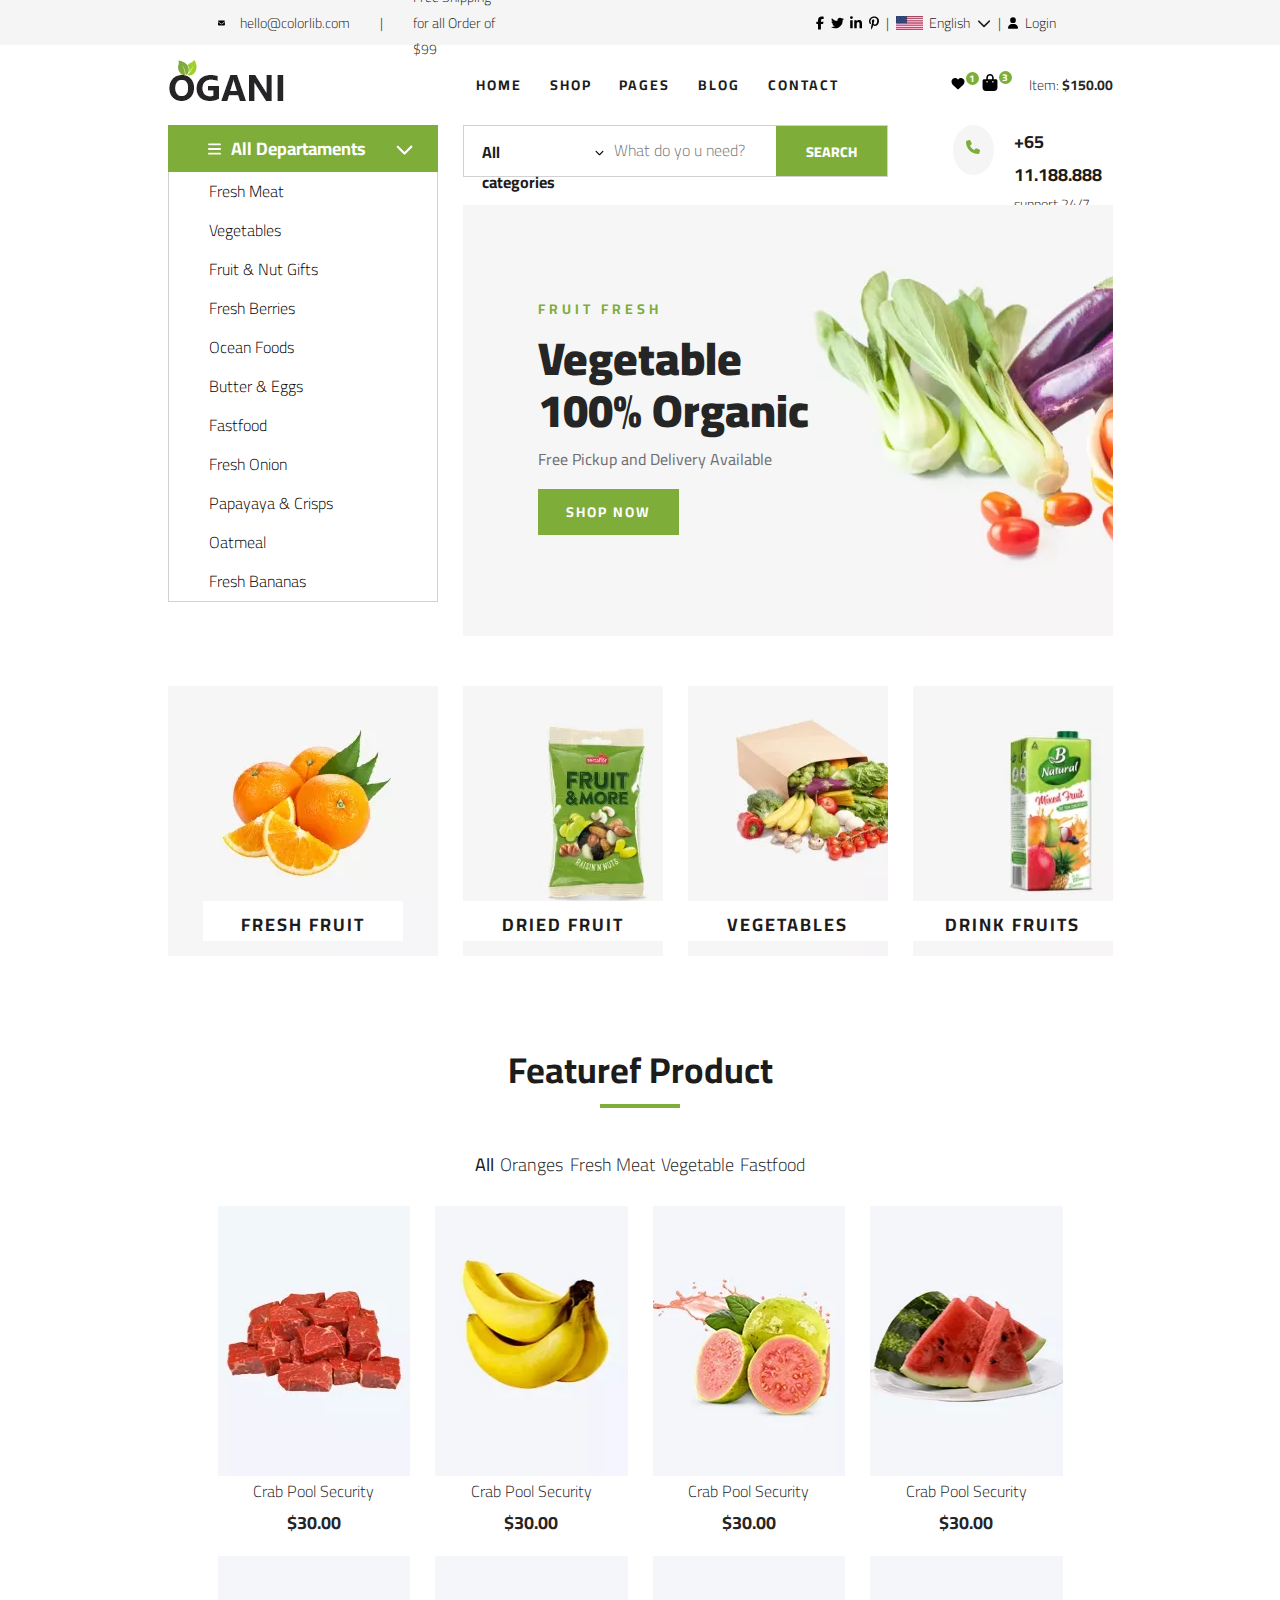
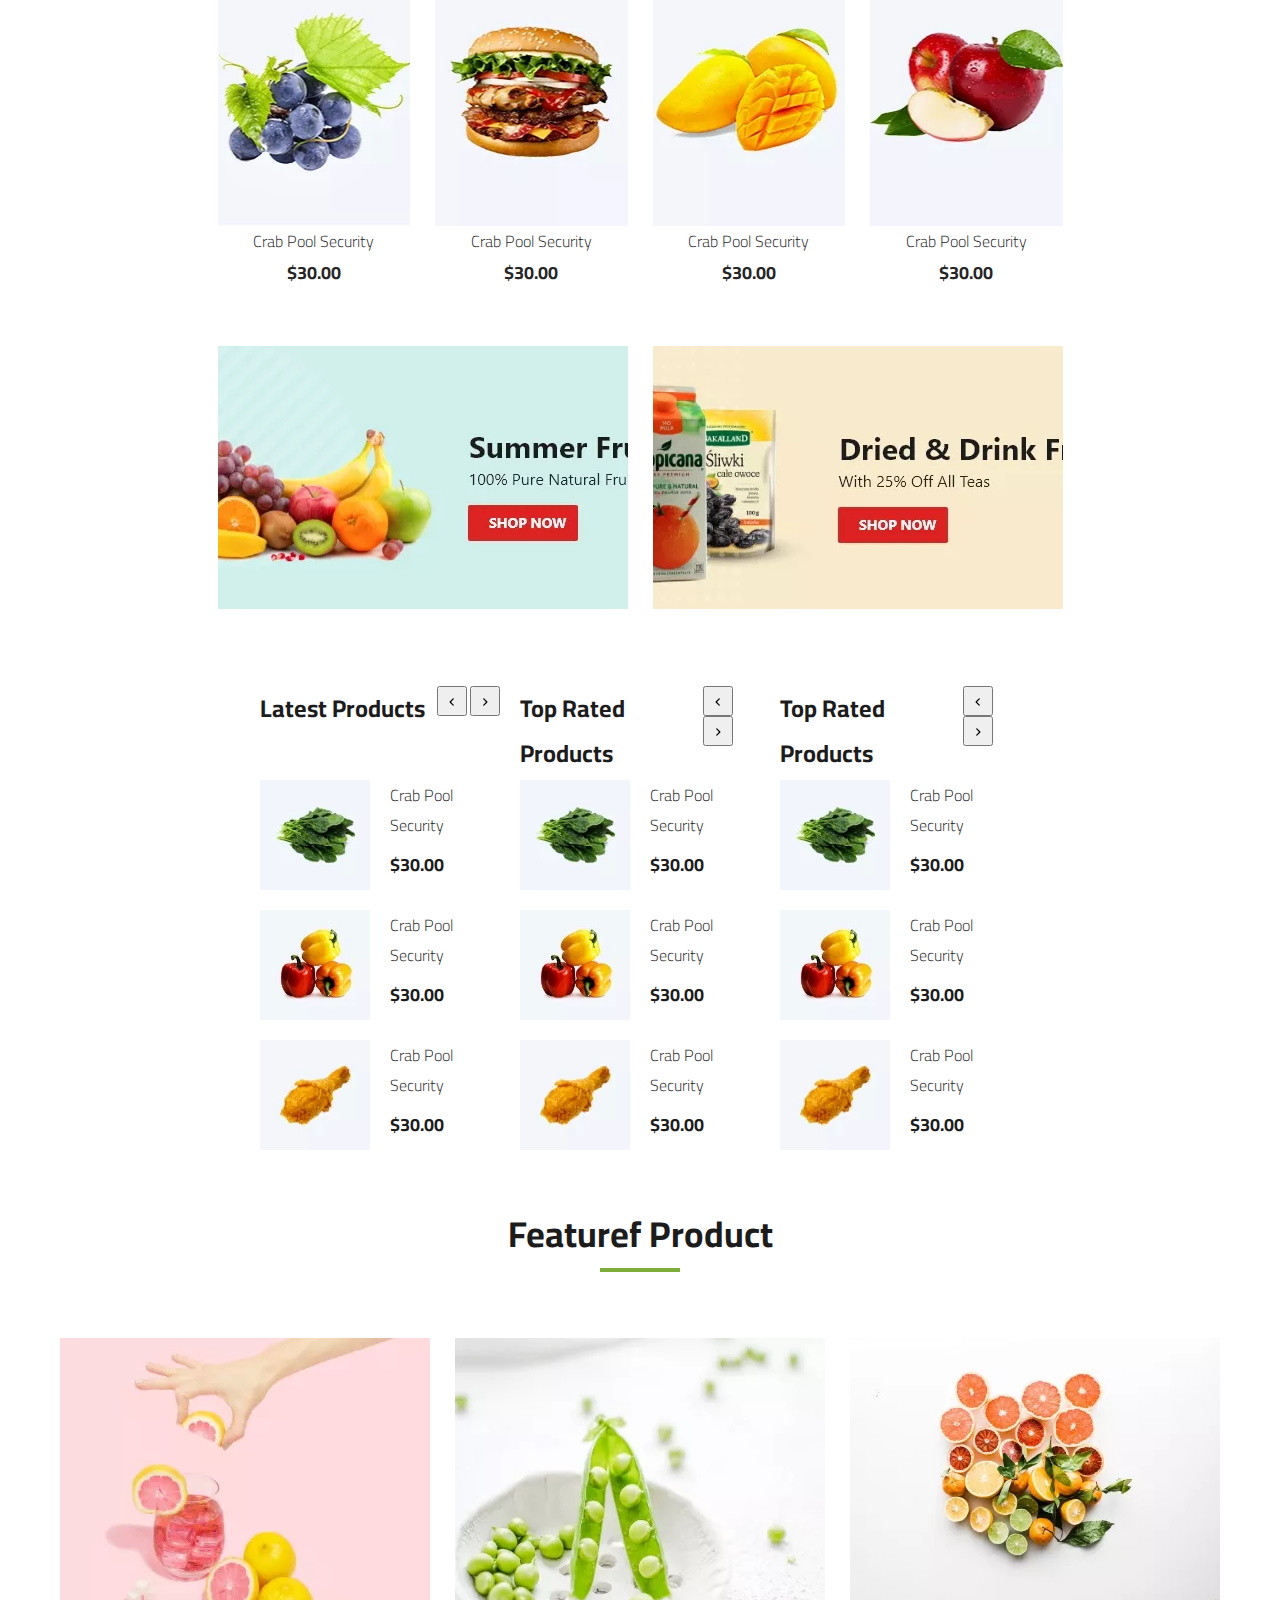
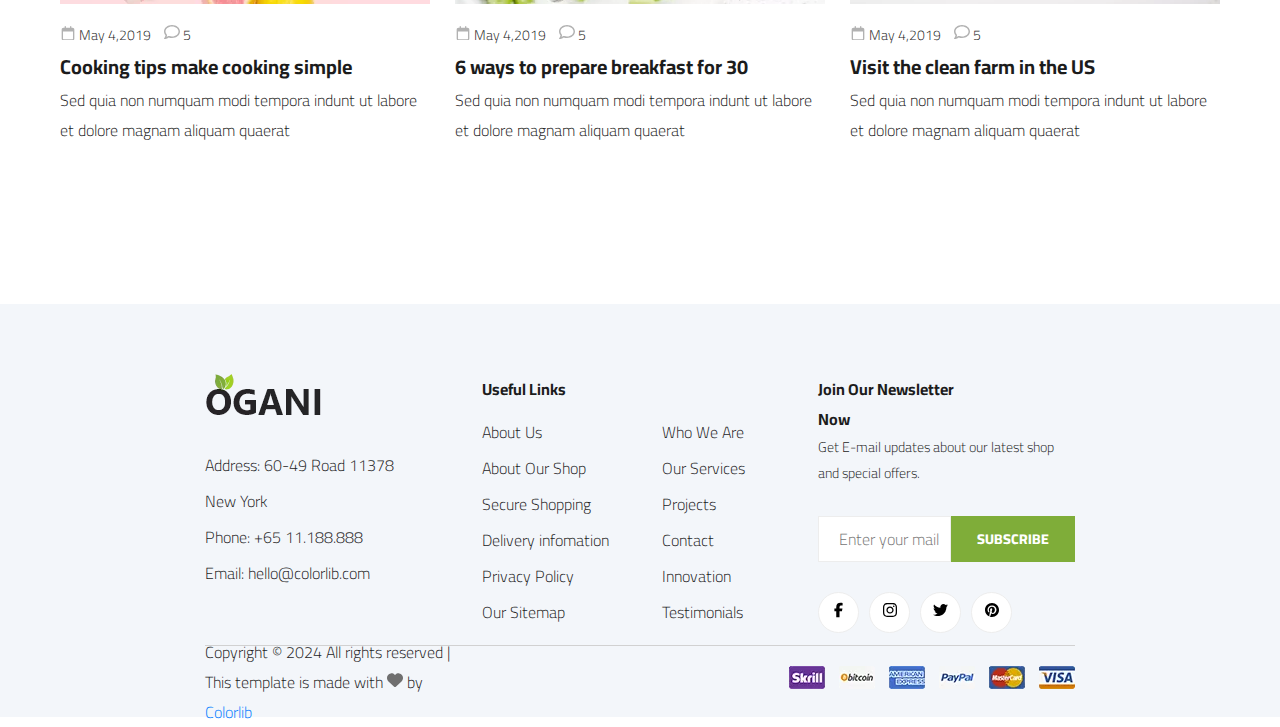
<file: index.html>
<!DOCTYPE html>
<html lang="en">

<head>
    <link rel="preconnect" href="https://fonts.googleapis.com">
    <link rel="preconnect" href="https://fonts.gstatic.com" crossorigin>
    <link href="https://fonts.googleapis.com/css2?family=Cairo:wght@200..1000&display=swap" rel="stylesheet">
    <link rel="stylesheet" href="style.css">
    <meta charset="UTF-8">
    <meta name="viewport" content="width=device-width, initial-scale=1.0">
    <title>Ogani | Template</title>
</head>

<body>
    <header>
        <div id="header_top_left">
            <svg id="mail-icon" xmlns="http://www.w3.org/2000/svg" viewBox="0 0 512 512">
                <path fill="#000000"
                    d="M48 64C21.5 64 0 85.5 0 112c0 15.1 7.1 29.3 19.2 38.4L236.8 313.6c11.4 8.5 27 8.5 38.4 0L492.8 150.4c12.1-9.1 19.2-23.3 19.2-38.4c0-26.5-21.5-48-48-48H48zM0 176V384c0 35.3 28.7 64 64 64H448c35.3 0 64-28.7 64-64V176L294.4 339.2c-22.8 17.1-54 17.1-76.8 0L0 176z" />
            </svg>
            <p>hello@colorlib.com</p>
            <p>|</p>
            <p>Free Shipping for all Order of $99</p>
        </div>
        <div id="header_top_right">
            <svg id="facebook-icon" xmlns="http://www.w3.org/2000/svg" viewBox="0 0 320 512">
                <path fill="#000000"
                    d="M80 299.3V512H196V299.3h86.5l18-97.8H196V166.9c0-51.7 20.3-71.5 72.7-71.5c16.3 0 29.4 .4 37 1.2V7.9C291.4 4 256.4 0 236.2 0C129.3 0 80 50.5 80 159.4v42.1H14v97.8H80z" />
            </svg>
            <svg id="twitter-icon" xmlns="http://www.w3.org/2000/svg" viewBox="0 0 512 512">
                <path fill="#000000"
                    d="M459.4 151.7c.3 4.5 .3 9.1 .3 13.6 0 138.7-105.6 298.6-298.6 298.6-59.5 0-114.7-17.2-161.1-47.1 8.4 1 16.6 1.3 25.3 1.3 49.1 0 94.2-16.6 130.3-44.8-46.1-1-84.8-31.2-98.1-72.8 6.5 1 13 1.6 19.8 1.6 9.4 0 18.8-1.3 27.6-3.6-48.1-9.7-84.1-52-84.1-103v-1.3c14 7.8 30.2 12.7 47.4 13.3-28.3-18.8-46.8-51-46.8-87.4 0-19.5 5.2-37.4 14.3-53 51.7 63.7 129.3 105.3 216.4 109.8-1.6-7.8-2.6-15.9-2.6-24 0-57.8 46.8-104.9 104.9-104.9 30.2 0 57.5 12.7 76.7 33.1 23.7-4.5 46.5-13.3 66.6-25.3-7.8 24.4-24.4 44.8-46.1 57.8 21.1-2.3 41.6-8.1 60.4-16.2-14.3 20.8-32.2 39.3-52.6 54.3z" />
            </svg>
            <svg id="linkedin-icon" xmlns="http://www.w3.org/2000/svg" viewBox="0 0 448 512">
                <path fill="#000000"
                    d="M100.3 448H7.4V148.9h92.9zM53.8 108.1C24.1 108.1 0 83.5 0 53.8a53.8 53.8 0 0 1 107.6 0c0 29.7-24.1 54.3-53.8 54.3zM447.9 448h-92.7V302.4c0-34.7-.7-79.2-48.3-79.2-48.3 0-55.7 37.7-55.7 76.7V448h-92.8V148.9h89.1v40.8h1.3c12.4-23.5 42.7-48.3 87.9-48.3 94 0 111.3 61.9 111.3 142.3V448z" />
            </svg>
            <svg id="pinterest-icon" xmlns="http://www.w3.org/2000/svg" viewBox="0 0 384 512">
                <path fill="#000000"
                    d="M204 6.5C101.4 6.5 0 74.9 0 185.6 0 256 39.6 296 63.6 296c9.9 0 15.6-27.6 15.6-35.4 0-9.3-23.7-29.1-23.7-67.8 0-80.4 61.2-137.4 140.4-137.4 68.1 0 118.5 38.7 118.5 109.8 0 53.1-21.3 152.7-90.3 152.7-24.9 0-46.2-18-46.2-43.8 0-37.8 26.4-74.4 26.4-113.4 0-66.2-93.9-54.2-93.9 25.8 0 16.8 2.1 35.4 9.6 50.7-13.8 59.4-42 147.9-42 209.1 0 18.9 2.7 37.5 4.5 56.4 3.4 3.8 1.7 3.4 6.9 1.5 50.4-69 48.6-82.5 71.4-172.8 12.3 23.4 44.1 36 69.3 36 106.2 0 153.9-103.5 153.9-196.8C384 71.3 298.2 6.5 204 6.5z" />
            </svg>
            <p>|</p>
            <img src="img/language.png" alt="">
            <p>English</p>
            <svg id="arrow-english" xmlns="http://www.w3.org/2000/svg" viewBox="0 0 512 512">
                <path fill="#1c1c1c"
                    d="M233.4 406.6c12.5 12.5 32.8 12.5 45.3 0l192-192c12.5-12.5 12.5-32.8 0-45.3s-32.8-12.5-45.3 0L256 338.7 86.6 169.4c-12.5-12.5-32.8-12.5-45.3 0s-12.5 32.8 0 45.3l192 192z" />
            </svg>
            <p>|</p>
            <svg id="user-icon" xmlns="http://www.w3.org/2000/svg" viewBox="0 0 448 512">
                <path fill="#000000"
                    d="M224 256A128 128 0 1 0 224 0a128 128 0 1 0 0 256zm-45.7 48C79.8 304 0 383.8 0 482.3C0 498.7 13.3 512 29.7 512H418.3c16.4 0 29.7-13.3 29.7-29.7C448 383.8 368.2 304 269.7 304H178.3z" />
            </svg>
            <p>Login</p>
        </div>
    </header>
    <div class="main">
        <div id="logo">
            <img id="main-logo-img" src="img/logo.png" alt="">
        </div>
        <div id="nav">
            <div id="nav-menu">
                <a href="index.html">HOME</a>
                <a href="shop.html">SHOP</a>
                <a href="#">PAGES</a>
                <a href="#">BLOG</a>
                <a href="#">CONTACT</a>
            </div>
            <div id="nav-shop">
                <a href="#">
                    <i>
                        <svg id="heart-icon" xmlns="http://www.w3.org/2000/svg" viewBox="0 0 512 512">
                            <path fill="#000000"
                                d="M47.6 300.4L228.3 469.1c7.5 7 17.4 10.9 27.7 10.9s20.2-3.9 27.7-10.9L464.4 300.4c30.4-28.3 47.6-68 47.6-109.5v-5.8c0-69.9-50.5-129.5-119.4-141C347 36.5 300.6 51.4 268 84L256 96 244 84c-32.6-32.6-79-47.5-124.6-39.9C50.5 55.6 0 115.2 0 185.1v5.8c0 41.5 17.2 81.2 47.6 109.5z" />
                        </svg>
                    </i>
                    <span>
                        1
                    </span>
                </a>
                <a href="#">
                    <i>
                        <svg id="shopping-bag-icon" xmlns="http://www.w3.org/2000/svg" viewBox="0 0 448 512">
                            <path fill="#000000"
                                d="M160 112c0-35.3 28.7-64 64-64s64 28.7 64 64v48H160V112zm-48 48H48c-26.5 0-48 21.5-48 48V416c0 53 43 96 96 96H352c53 0 96-43 96-96V208c0-26.5-21.5-48-48-48H336V112C336 50.1 285.9 0 224 0S112 50.1 112 112v48zm24 48a24 24 0 1 1 0 48 24 24 0 1 1 0-48zm152 24a24 24 0 1 1 48 0 24 24 0 1 1 -48 0z" />
                        </svg>
                    </i>
                    <span>
                        3
                    </span>
                </a>
                <p>
                    Item:
                    <span id="nav-shop-money">$150.00</span>
                </p>
            </div>
        </div>
        <div id="menu">
            <div id="menu-dropdown-select">
                <input type="checkbox" id="checkbox-sel">
                <svg id="bars-icon" xmlns="http://www.w3.org/2000/svg" viewBox="0 0 448 512">0
                    <path fill="#ffffff"
                        d="M0 96C0 78.3 14.3 64 32 64H416c17.7 0 32 14.3 32 32s-14.3 32-32 32H32C14.3 128 0 113.7 0 96zM0 256c0-17.7 14.3-32 32-32H416c17.7 0 32 14.3 32 32s-14.3 32-32 32H32c-17.7 0-32-14.3-32-32zM448 416c0 17.7-14.3 32-32 32H32c-17.7 0-32-14.3-32-32s14.3-32 32-32H416c17.7 0 32 14.3 32 32z" />
                </svg>
                <h3>All Departaments </h3>
                <svg id="arrow-icon" xmlns="http://www.w3.org/2000/svg" viewBox="0 0 512 512">
                    <path fill="#ffffff"
                        d="M233.4 406.6c12.5 12.5 32.8 12.5 45.3 0l192-192c12.5-12.5 12.5-32.8 0-45.3s-32.8-12.5-45.3 0L256 338.7 86.6 169.4c-12.5-12.5-32.8-12.5-45.3 0s-12.5 32.8 0 45.3l192 192z" />
                </svg>

                <div id="menu-dropdown">
                    <ul>
                        <li>Fresh Meat</li>
                        <li>Vegetables</li>
                        <li>Fruit & Nut Gifts</li>
                        <li>Fresh Berries</li>
                        <li>Ocean Foods</li>
                        <li>Butter & Eggs</li>
                        <li>Fastfood</li>
                        <li>Fresh Onion</li>
                        <li>Papayaya & Crisps</li>
                        <li>Oatmeal</li>
                        <li>Fresh Bananas</li>
                    </ul>
                </div>
            </div>
        </div>
        <div id="busca">
            <form id="busca-form" action="">
                <div>
                    All categories
                    <span>
                        <svg id="arrow-botton-icon" xmlns="http://www.w3.org/2000/svg" viewBox="0 0 512 512">
                            <path fill="#000000"
                                d="M233.4 406.6c12.5 12.5 32.8 12.5 45.3 0l192-192c12.5-12.5 12.5-32.8 0-45.3s-32.8-12.5-45.3 0L256 338.7 86.6 169.4c-12.5-12.5-32.8-12.5-45.3 0s-12.5 32.8 0 45.3l192 192z" />
                        </svg>
                    </span>
                    <p>|</p>
                </div>
                <input type="text" placeholder="What do yo u need?">
                <button type="submit" class="site-btn">SEARCH</button>
            </form>
            <div id="busca-phone">
                <div id="busca-phone-tel">
                    <svg id="icon-phone" xmlns="http://www.w3.org/2000/svg" viewBox="0 0 512 512">
                        <path fill="#7fad39"
                            d="M164.9 24.6c-7.7-18.6-28-28.5-47.4-23.2l-88 24C12.1 30.2 0 46 0 64C0 311.4 200.6 512 448 512c18 0 33.8-12.1 38.6-29.5l24-88c5.3-19.4-4.6-39.7-23.2-47.4l-96-40c-16.3-6.8-35.2-2.1-46.3 11.6L304.7 368C234.3 334.7 177.3 277.7 144 207.3L193.3 167c13.7-11.2 18.4-30 11.6-46.3l-40-96z" />
                    </svg>
                </div>
                <div id="busca-phone-num">
                    <h5>+65 11.188.888</h5>
                    <span>support 24/7 time</span>
                </div>
            </div>
        </div>
        <div id="banner">
            <div id="banner-text">
                <span>
                    FRUIT FRESH
                </span>
                <h2>
                    Vegetable 100% Organic
                </h2>
                <p>
                    Free Pickup and Delivery Available
                </p>
                <button>
                    SHOP NOW
                </button>
            </div>
        </div>
        <div id="prod01">
            <H5>FRESH FRUIT</H5>
        </div>
        <div id="prod02">
            <H5>DRIED FRUIT</H5>
        </div>
        <div id="prod03">
            <H5>VEGETABLES</H5>
        </div>
        <div id="prod04">
            <H5>DRINK FRUITS</H5>
        </div>
        <div id="product-top">
            <h2>Featuref Product</h2>
            <div id="green-line"></div>
            <div id="product-selection">
                <a href="#" id="product-selection-select">All</a>
                <a href="#">Oranges</a>
                <a href="#">Fresh Meat</a>
                <a href="#">Vegetable</a>
                <a href="#">Fastfood</a>
            </div>
        </div>
        <div id="products-value">
            <div id="product01"></div>
            <div id="price-prod01">
                <a href="#">Crab Pool Security</a>
                <h3>$30.00</h5>
            </div>
            <div id="product02"></div>
            <div id="price-prod02">
                <a href="#">Crab Pool Security</a>
                <h3>$30.00</h5>
            </div>
            <div id="product03"></div>
            <div id="price-prod03">
                <a href="#">Crab Pool Security</a>
                <h3>$30.00</h5>
            </div>
            <div id="product04"></div>
            <div id="price-prod04">
                <a href="#">Crab Pool Security</a>
                <h3>$30.00</h5>
            </div>
            <div id="product05"></div>
            <div id="price-prod05">
                <a href="#">Crab Pool Security</a>
                <h3>$30.00</h5>
            </div>
            <div id="product06"></div>
            <div id="price-prod06">
                <a href="#">Crab Pool Security</a>
                <h3>$30.00</h5>
            </div>
            <div id="product07"></div>
            <div id="price-prod07">
                <a href="#">Crab Pool Security</a>
                <h3>$30.00</h5>
            </div>
            <div id="product08"></div>
            <div id="price-prod08">
                <a href="#">Crab Pool Security</a>
                <h3>$30.00</h5>
            </div>
            <div id="product-banner01"></div>
            <div id="product-banner02"></div>
        </div>
        <div id="latest-products">
            <div id="latest-products-title1">
                <div id="latest-products-title1-txt">
                    <h4>Latest Products</h4>
                </div>
                <div id="latest-products-title1-arrows">
                    <button id="latest-products-title1-arrow-left">
                        <svg xmlns="http://www.w3.org/2000/svg" viewBox="0 0 320 512">
                            <path fill="#000000"
                                d="M41.4 233.4c-12.5 12.5-12.5 32.8 0 45.3l160 160c12.5 12.5 32.8 12.5 45.3 0s12.5-32.8 0-45.3L109.3 256 246.6 118.6c12.5-12.5 12.5-32.8 0-45.3s-32.8-12.5-45.3 0l-160 160z" />
                        </svg>
                    </button>
                    <button id="latest-products-title1-arrow-right">
                        <svg xmlns="http://www.w3.org/2000/svg" viewBox="0 0 320 512">
                            <path fill="#000000"
                                d="M278.6 233.4c12.5 12.5 12.5 32.8 0 45.3l-160 160c-12.5 12.5-32.8 12.5-45.3 0s-12.5-32.8 0-45.3L210.7 256 73.4 118.6c-12.5-12.5-12.5-32.8 0-45.3s32.8-12.5 45.3 0l160 160z" />
                        </svg>
                    </button>
                </div>
            </div>
            <div id="latest-products-column1-a">
                <div><img src="img/lp-1.jpg" alt=""></div>
                <div>
                    <h6>Crab Pool Security</h6>
                    <span>$30.00</span>
                </div>
            </div>
            <div id="latest-products-column1-b">
                <div><img src="img/lp-2.jpg" alt=""></div>
                <div>
                    <h6>Crab Pool Security</h6>
                    <span>$30.00</span>
                </div>
            </div>
            <div id="latest-products-column1-c">
                <div><img src="img/lp-3.jpg" alt=""></div>
                <div>
                    <h6>Crab Pool Security</h6>
                    <span>$30.00</span>
                </div>
            </div>
            <div id="latest-products-title2">
                <div id="latest-products-title2-txt">
                    <h4>Top Rated Products</h4>
                </div>
                <div id="latest-products-title2-arrows">
                    <button id="latest-products-title2-arrow-left">
                        <svg xmlns="http://www.w3.org/2000/svg" viewBox="0 0 320 512">
                            <path fill="#000000"
                                d="M41.4 233.4c-12.5 12.5-12.5 32.8 0 45.3l160 160c12.5 12.5 32.8 12.5 45.3 0s12.5-32.8 0-45.3L109.3 256 246.6 118.6c12.5-12.5 12.5-32.8 0-45.3s-32.8-12.5-45.3 0l-160 160z" />
                        </svg>
                    </button>
                    <button id="latest-products-title2-arrow-right">
                        <svg xmlns="http://www.w3.org/2000/svg" viewBox="0 0 320 512">
                            <path fill="#000000"
                                d="M278.6 233.4c12.5 12.5 12.5 32.8 0 45.3l-160 160c-12.5 12.5-32.8 12.5-45.3 0s-12.5-32.8 0-45.3L210.7 256 73.4 118.6c-12.5-12.5-12.5-32.8 0-45.3s32.8-12.5 45.3 0l160 160z" />
                        </svg>
                    </button>
                </div>
            </div>
            <div id="latest-products-column2-a">
                <div><img src="img/lp-1.jpg" alt=""></div>
                <div>
                    <h6>Crab Pool Security</h6>
                    <span>$30.00</span>
                </div>
            </div>
            <div id="latest-products-column2-b">
                <div><img src="img/lp-2.jpg" alt=""></div>
                <div>
                    <h6>Crab Pool Security</h6>
                    <span>$30.00</span>
                </div>
            </div>
            <div id="latest-products-column2-c">
                <div><img src="img/lp-3.jpg" alt=""></div>
                <div>
                    <h6>Crab Pool Security</h6>
                    <span>$30.00</span>
                </div>
            </div>
            <div id="latest-products-title3">
                <div id="latest-products-title3-txt">
                    <h4>Top Rated Products</h4>
                </div>
                <div id="latest-products-title3-arrows">
                    <button id="latest-products-title3-arrow-left">
                        <svg xmlns="http://www.w3.org/2000/svg" viewBox="0 0 320 512">
                            <path fill="#000000"
                                d="M41.4 233.4c-12.5 12.5-12.5 32.8 0 45.3l160 160c12.5 12.5 32.8 12.5 45.3 0s12.5-32.8 0-45.3L109.3 256 246.6 118.6c12.5-12.5 12.5-32.8 0-45.3s-32.8-12.5-45.3 0l-160 160z" />
                        </svg>
                    </button>
                    <button id="latest-products-title3-arrow-right">
                        <svg xmlns="http://www.w3.org/2000/svg" viewBox="0 0 320 512">
                            <path fill="#000000"
                                d="M278.6 233.4c12.5 12.5 12.5 32.8 0 45.3l-160 160c-12.5 12.5-32.8 12.5-45.3 0s-12.5-32.8 0-45.3L210.7 256 73.4 118.6c-12.5-12.5-12.5-32.8 0-45.3s32.8-12.5 45.3 0l160 160z" />
                        </svg>
                    </button>
                </div>
            </div>
            <div id="latest-products-column3-a">
                <div><img src="img/lp-1.jpg" alt=""></div>
                <div>
                    <h6>Crab Pool Security</h6>
                    <span>$30.00</span>
                </div>
            </div>
            <div id="latest-products-column3-b">
                <div><img src="img/lp-2.jpg" alt=""></div>
                <div>
                    <h6>Crab Pool Security</h6>
                    <span>$30.00</span>
                </div>
            </div>
            <div id="latest-products-column3-c">
                <div><img src="img/lp-3.jpg" alt=""></div>
                <div>
                    <h6>Crab Pool Security</h6>
                    <span>$30.00</span>
                </div>
            </div>
        </div>
        <div id="blog">
            <div id="blog-top">
                <h2>Featuref Product</h2>
                <div id="green-line"></div>
            </div>
            <div id="blog-img1"><img src="img/blog-1.jpg" alt=""></div>
            <div id="blog-img2"><img src="img/blog-2.jpg" alt=""></div>
            <div id="blog-img3"><img src="img/blog-3.jpg" alt=""></div>
            <div id="blog-img-description1">
                <span>
                    <svg id="calendar-icon" xmlns="http://www.w3.org/2000/svg" viewBox="0 0 448 512">
                        <path fill="#b2b2b2"
                            d="M152 24c0-13.3-10.7-24-24-24s-24 10.7-24 24V64H64C28.7 64 0 92.7 0 128v16 48V448c0 35.3 28.7 64 64 64H384c35.3 0 64-28.7 64-64V192 144 128c0-35.3-28.7-64-64-64H344V24c0-13.3-10.7-24-24-24s-24 10.7-24 24V64H152V24zM48 192H400V448c0 8.8-7.2 16-16 16H64c-8.8 0-16-7.2-16-16V192z" />
                    </svg>
                    <a>May 4,2019</a>
                    <svg id="comment-icon" xmlns="http://www.w3.org/2000/svg" viewBox="0 0 512 512">
                        <path fill="#b2b2b2"
                            d="M123.6 391.3c12.9-9.4 29.6-11.8 44.6-6.4c26.5 9.6 56.2 15.1 87.8 15.1c124.7 0 208-80.5 208-160s-83.3-160-208-160S48 160.5 48 240c0 32 12.4 62.8 35.7 89.2c8.6 9.7 12.8 22.5 11.8 35.5c-1.4 18.1-5.7 34.7-11.3 49.4c17-7.9 31.1-16.7 39.4-22.7zM21.2 431.9c1.8-2.7 3.5-5.4 5.1-8.1c10-16.6 19.5-38.4 21.4-62.9C17.7 326.8 0 285.1 0 240C0 125.1 114.6 32 256 32s256 93.1 256 208s-114.6 208-256 208c-37.1 0-72.3-6.4-104.1-17.9c-11.9 8.7-31.3 20.6-54.3 30.6c-15.1 6.6-32.3 12.6-50.1 16.1c-.8 .2-1.6 .3-2.4 .5c-4.4 .8-8.7 1.5-13.2 1.9c-.2 0-.5 .1-.7 .1c-5.1 .5-10.2 .8-15.3 .8c-6.5 0-12.3-3.9-14.8-9.9c-2.5-6-1.1-12.8 3.4-17.4c4.1-4.2 7.8-8.7 11.3-13.5c1.7-2.3 3.3-4.6 4.8-6.9c.1-.2 .2-.3 .3-.5z" />
                    </svg>
                    <a>5</a>
                </span>
                <h3>
                    Cooking tips make cooking simple
                </h3>
                <p>Sed quia non numquam modi tempora indunt ut labore et dolore magnam aliquam quaerat </p>
            </div>
            <div id="blog-img-description2">
                <span>
                    <svg id="calendar-icon" xmlns="http://www.w3.org/2000/svg" viewBox="0 0 448 512">
                        <path fill="#b2b2b2"
                            d="M152 24c0-13.3-10.7-24-24-24s-24 10.7-24 24V64H64C28.7 64 0 92.7 0 128v16 48V448c0 35.3 28.7 64 64 64H384c35.3 0 64-28.7 64-64V192 144 128c0-35.3-28.7-64-64-64H344V24c0-13.3-10.7-24-24-24s-24 10.7-24 24V64H152V24zM48 192H400V448c0 8.8-7.2 16-16 16H64c-8.8 0-16-7.2-16-16V192z" />
                    </svg>
                    <a>May 4,2019</a>
                    <svg id="comment-icon" xmlns="http://www.w3.org/2000/svg" viewBox="0 0 512 512">
                        <path fill="#b2b2b2"
                            d="M123.6 391.3c12.9-9.4 29.6-11.8 44.6-6.4c26.5 9.6 56.2 15.1 87.8 15.1c124.7 0 208-80.5 208-160s-83.3-160-208-160S48 160.5 48 240c0 32 12.4 62.8 35.7 89.2c8.6 9.7 12.8 22.5 11.8 35.5c-1.4 18.1-5.7 34.7-11.3 49.4c17-7.9 31.1-16.7 39.4-22.7zM21.2 431.9c1.8-2.7 3.5-5.4 5.1-8.1c10-16.6 19.5-38.4 21.4-62.9C17.7 326.8 0 285.1 0 240C0 125.1 114.6 32 256 32s256 93.1 256 208s-114.6 208-256 208c-37.1 0-72.3-6.4-104.1-17.9c-11.9 8.7-31.3 20.6-54.3 30.6c-15.1 6.6-32.3 12.6-50.1 16.1c-.8 .2-1.6 .3-2.4 .5c-4.4 .8-8.7 1.5-13.2 1.9c-.2 0-.5 .1-.7 .1c-5.1 .5-10.2 .8-15.3 .8c-6.5 0-12.3-3.9-14.8-9.9c-2.5-6-1.1-12.8 3.4-17.4c4.1-4.2 7.8-8.7 11.3-13.5c1.7-2.3 3.3-4.6 4.8-6.9c.1-.2 .2-.3 .3-.5z" />
                    </svg>
                    <a>5</a>
                </span>
                <h3>
                    6 ways to prepare breakfast for 30
                </h3>
                <p>Sed quia non numquam modi tempora indunt ut labore et dolore magnam aliquam quaerat </p>
            </div>
            <div id="blog-img-description3">
                <span>
                    <svg id="calendar-icon" xmlns="http://www.w3.org/2000/svg" viewBox="0 0 448 512">
                        <path fill="#b2b2b2"
                            d="M152 24c0-13.3-10.7-24-24-24s-24 10.7-24 24V64H64C28.7 64 0 92.7 0 128v16 48V448c0 35.3 28.7 64 64 64H384c35.3 0 64-28.7 64-64V192 144 128c0-35.3-28.7-64-64-64H344V24c0-13.3-10.7-24-24-24s-24 10.7-24 24V64H152V24zM48 192H400V448c0 8.8-7.2 16-16 16H64c-8.8 0-16-7.2-16-16V192z" />
                    </svg>
                    <a>May 4,2019</a>
                    <svg id="comment-icon" xmlns="http://www.w3.org/2000/svg" viewBox="0 0 512 512">
                        <path fill="#b2b2b2"
                            d="M123.6 391.3c12.9-9.4 29.6-11.8 44.6-6.4c26.5 9.6 56.2 15.1 87.8 15.1c124.7 0 208-80.5 208-160s-83.3-160-208-160S48 160.5 48 240c0 32 12.4 62.8 35.7 89.2c8.6 9.7 12.8 22.5 11.8 35.5c-1.4 18.1-5.7 34.7-11.3 49.4c17-7.9 31.1-16.7 39.4-22.7zM21.2 431.9c1.8-2.7 3.5-5.4 5.1-8.1c10-16.6 19.5-38.4 21.4-62.9C17.7 326.8 0 285.1 0 240C0 125.1 114.6 32 256 32s256 93.1 256 208s-114.6 208-256 208c-37.1 0-72.3-6.4-104.1-17.9c-11.9 8.7-31.3 20.6-54.3 30.6c-15.1 6.6-32.3 12.6-50.1 16.1c-.8 .2-1.6 .3-2.4 .5c-4.4 .8-8.7 1.5-13.2 1.9c-.2 0-.5 .1-.7 .1c-5.1 .5-10.2 .8-15.3 .8c-6.5 0-12.3-3.9-14.8-9.9c-2.5-6-1.1-12.8 3.4-17.4c4.1-4.2 7.8-8.7 11.3-13.5c1.7-2.3 3.3-4.6 4.8-6.9c.1-.2 .2-.3 .3-.5z" />
                    </svg>
                    <a>5</a>
                </span>
                <h3>
                    Visit the clean farm in the US
                </h3>
                <p>Sed quia non numquam modi tempora indunt ut labore et dolore magnam aliquam quaerat </p>
            </div>
        </div>
        <div id="footer">
            <div id="footer-address">
                <img src="img/logo.png" alt="">
                <ul>
                    <li>Address: 60-49 Road 11378 New York</li>
                    <li>Phone: +65 11.188.888</li>
                    <li>Email: hello@colorlib.com</li>
                </ul>
            </div>
            <div id="footer-link">
                <strong>Useful Links</strong>
                <div id="footer-link-list">
                    <ul id="footer-link-list-left">
                        <li>About Us</li>
                        <li>About Our Shop</li>
                        <li>Secure Shopping</li>
                        <li>Delivery infomation</li>
                        <li>Privacy Policy</li>
                        <li>Our Sitemap</li>
                    </ul>
                    <ul>
                        <li>Who We Are</li>
                        <li>Our Services</li>
                        <li>Projects</li>
                        <li>Contact</li>
                        <li>Innovation</li>
                        <li>Testimonials</li>
                    </ul>
                </div>
            </div>
            <div id="footer-mail">
                <strong>Join Our Newsletter Now</strong>
                <p>Get E-mail updates about our latest shop and special offers.</p>
                <form action="">
                    <input type="text" placeholder="Enter your mail">
                    <button type="submit" class="site-btn">SUBSCRIBE</button>
                </form>
                <div id="footer-mail-socials">
                    <a href="" id="footer-mail-socials-hover">
                        <svg id="footer-mail-socials-facebook" xmlns="http://www.w3.org/2000/svg" viewBox="0 0 320 512">
                            <path fill="#000000"
                                d="M80 299.3V512H196V299.3h86.5l18-97.8H196V166.9c0-51.7 20.3-71.5 72.7-71.5c16.3 0 29.4 .4 37 1.2V7.9C291.4 4 256.4 0 236.2 0C129.3 0 80 50.5 80 159.4v42.1H14v97.8H80z" />
                        </svg>
                    </a>
                    <a href="" id="footer-mail-socials-hover">
                        <svg id="footer-mail-socials-insta" xmlns="http://www.w3.org/2000/svg" viewBox="0 0 448 512">
                            <path fill="#000000"
                                d="M224.1 141c-63.6 0-114.9 51.3-114.9 114.9s51.3 114.9 114.9 114.9S339 319.5 339 255.9 287.7 141 224.1 141zm0 189.6c-41.1 0-74.7-33.5-74.7-74.7s33.5-74.7 74.7-74.7 74.7 33.5 74.7 74.7-33.6 74.7-74.7 74.7zm146.4-194.3c0 14.9-12 26.8-26.8 26.8-14.9 0-26.8-12-26.8-26.8s12-26.8 26.8-26.8 26.8 12 26.8 26.8zm76.1 27.2c-1.7-35.9-9.9-67.7-36.2-93.9-26.2-26.2-58-34.4-93.9-36.2-37-2.1-147.9-2.1-184.9 0-35.8 1.7-67.6 9.9-93.9 36.1s-34.4 58-36.2 93.9c-2.1 37-2.1 147.9 0 184.9 1.7 35.9 9.9 67.7 36.2 93.9s58 34.4 93.9 36.2c37 2.1 147.9 2.1 184.9 0 35.9-1.7 67.7-9.9 93.9-36.2 26.2-26.2 34.4-58 36.2-93.9 2.1-37 2.1-147.8 0-184.8zM398.8 388c-7.8 19.6-22.9 34.7-42.6 42.6-29.5 11.7-99.5 9-132.1 9s-102.7 2.6-132.1-9c-19.6-7.8-34.7-22.9-42.6-42.6-11.7-29.5-9-99.5-9-132.1s-2.6-102.7 9-132.1c7.8-19.6 22.9-34.7 42.6-42.6 29.5-11.7 99.5-9 132.1-9s102.7-2.6 132.1 9c19.6 7.8 34.7 22.9 42.6 42.6 11.7 29.5 9 99.5 9 132.1s2.7 102.7-9 132.1z" />
                        </svg>
                    </a>
                    <a href="" id="footer-mail-socials-hover">
                        <svg id="footer-mail-socials-twitter" xmlns="http://www.w3.org/2000/svg" viewBox="0 0 512 512">
                            <path fill="#000000"
                                d="M459.4 151.7c.3 4.5 .3 9.1 .3 13.6 0 138.7-105.6 298.6-298.6 298.6-59.5 0-114.7-17.2-161.1-47.1 8.4 1 16.6 1.3 25.3 1.3 49.1 0 94.2-16.6 130.3-44.8-46.1-1-84.8-31.2-98.1-72.8 6.5 1 13 1.6 19.8 1.6 9.4 0 18.8-1.3 27.6-3.6-48.1-9.7-84.1-52-84.1-103v-1.3c14 7.8 30.2 12.7 47.4 13.3-28.3-18.8-46.8-51-46.8-87.4 0-19.5 5.2-37.4 14.3-53 51.7 63.7 129.3 105.3 216.4 109.8-1.6-7.8-2.6-15.9-2.6-24 0-57.8 46.8-104.9 104.9-104.9 30.2 0 57.5 12.7 76.7 33.1 23.7-4.5 46.5-13.3 66.6-25.3-7.8 24.4-24.4 44.8-46.1 57.8 21.1-2.3 41.6-8.1 60.4-16.2-14.3 20.8-32.2 39.3-52.6 54.3z" />
                        </svg>
                    </a>
                    <a href="" id="footer-mail-socials-hover">
                        <svg id="footer-mail-socials-pint" xmlns="http://www.w3.org/2000/svg" viewBox="0 0 496 512">
                            <path fill="#000000"
                                d="M496 256c0 137-111 248-248 248-25.6 0-50.2-3.9-73.4-11.1 10.1-16.5 25.2-43.5 30.8-65 3-11.6 15.4-59 15.4-59 8.1 15.4 31.7 28.5 56.8 28.5 74.8 0 128.7-68.8 128.7-154.3 0-81.9-66.9-143.2-152.9-143.2-107 0-163.9 71.8-163.9 150.1 0 36.4 19.4 81.7 50.3 96.1 4.7 2.2 7.2 1.2 8.3-3.3 .8-3.4 5-20.3 6.9-28.1 .6-2.5 .3-4.7-1.7-7.1-10.1-12.5-18.3-35.3-18.3-56.6 0-54.7 41.4-107.6 112-107.6 60.9 0 103.6 41.5 103.6 100.9 0 67.1-33.9 113.6-78 113.6-24.3 0-42.6-20.1-36.7-44.8 7-29.5 20.5-61.3 20.5-82.6 0-19-10.2-34.9-31.4-34.9-24.9 0-44.9 25.7-44.9 60.2 0 22 7.4 36.8 7.4 36.8s-24.5 103.8-29 123.2c-5 21.4-3 51.6-.9 71.2C65.4 450.9 0 361.1 0 256 0 119 111 8 248 8s248 111 248 248z" />
                        </svg>
                    </a>
                </div>
            </div>
            <div id="footer-copy">
                <div id="footer-copy-left">
                    Copyright © 2024 All rights reserved | This template is made with
                    <svg id="heart-icon" xmlns="http://www.w3.org/2000/svg" viewBox="0 0 512 512">
                        <path fill="#6f6f6f"
                            d="M47.6 300.4L228.3 469.1c7.5 7 17.4 10.9 27.7 10.9s20.2-3.9 27.7-10.9L464.4 300.4c30.4-28.3 47.6-68 47.6-109.5v-5.8c0-69.9-50.5-129.5-119.4-141C347 36.5 300.6 51.4 268 84L256 96 244 84c-32.6-32.6-79-47.5-124.6-39.9C50.5 55.6 0 115.2 0 185.1v5.8c0 41.5 17.2 81.2 47.6 109.5z" />
                    </svg>
                    by
                    <a href="https://colorlib.com" target="_blank">Colorlib</a>
                </div>
                <div id="footer-copy-right">
                    <img src="img/payment-item.png" alt="">
                </div>
            </div>
        </div>
    </div>
</body>

</html>
</file>
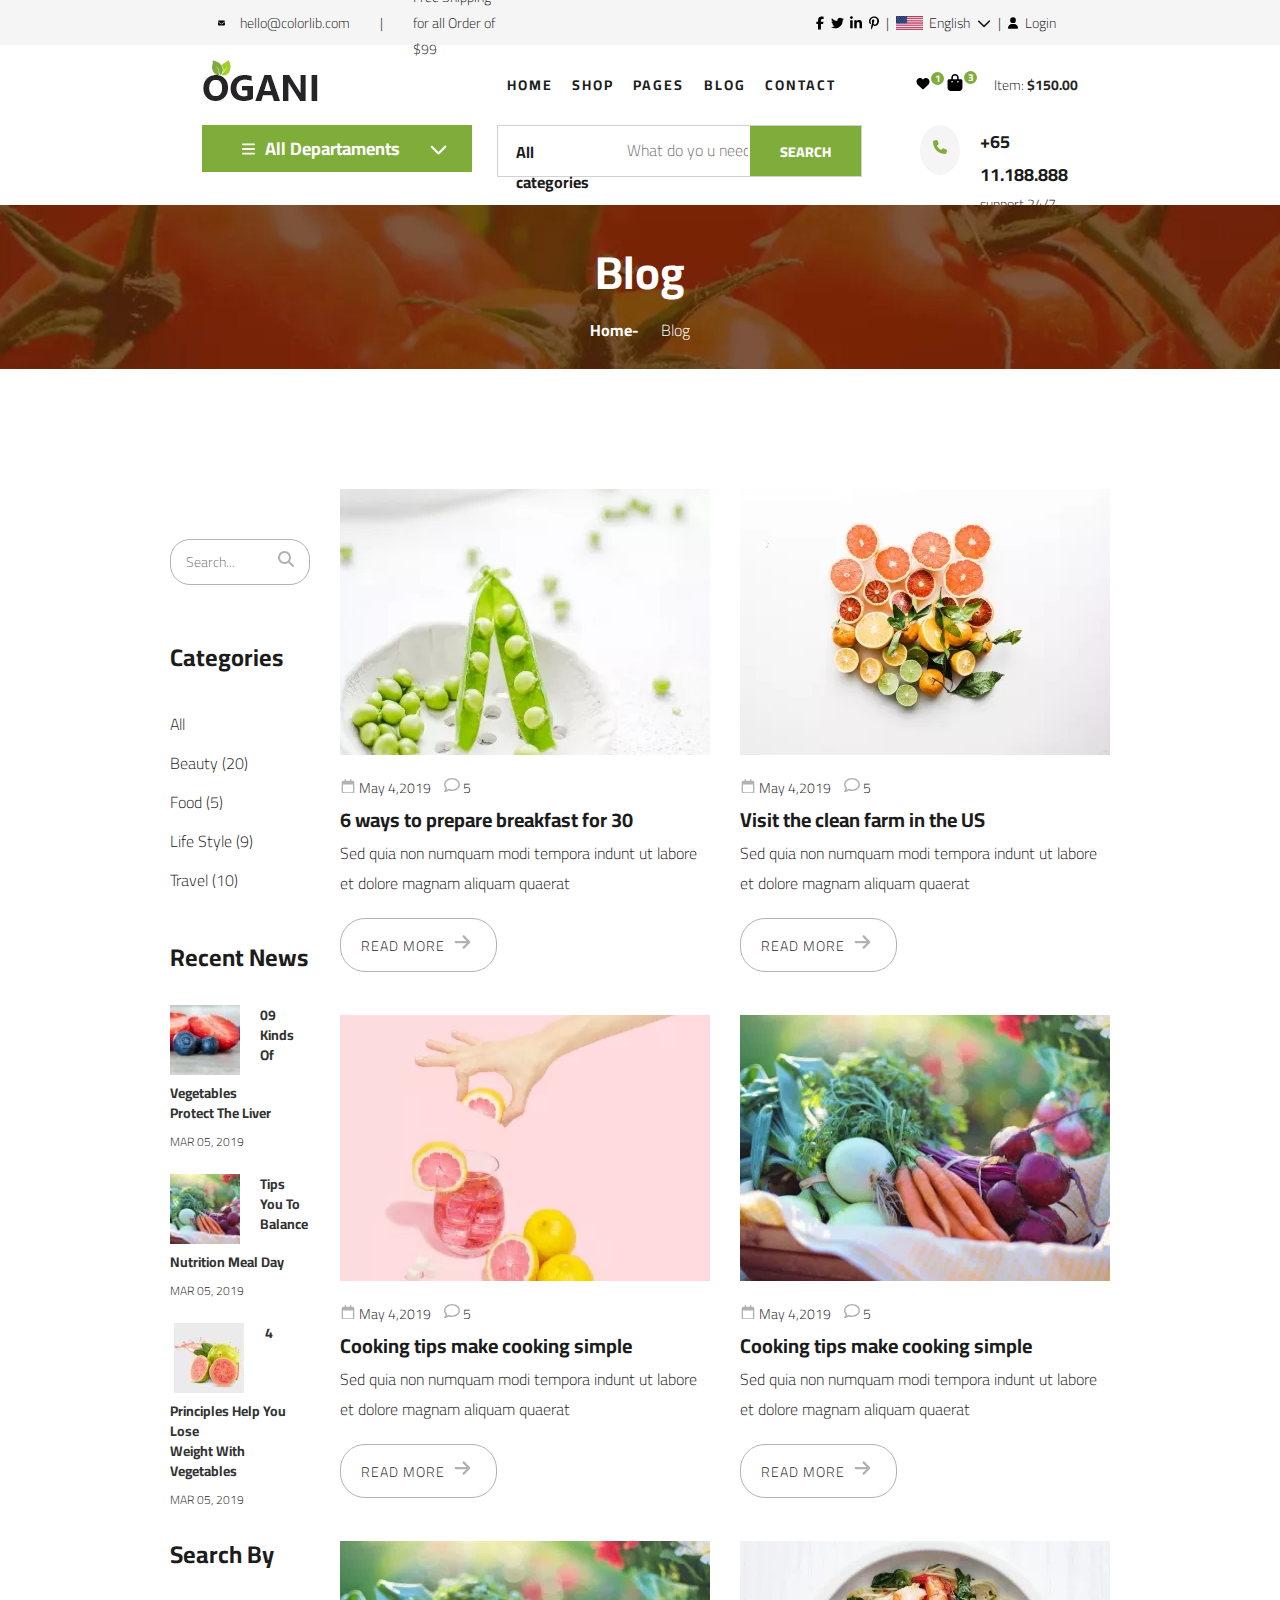
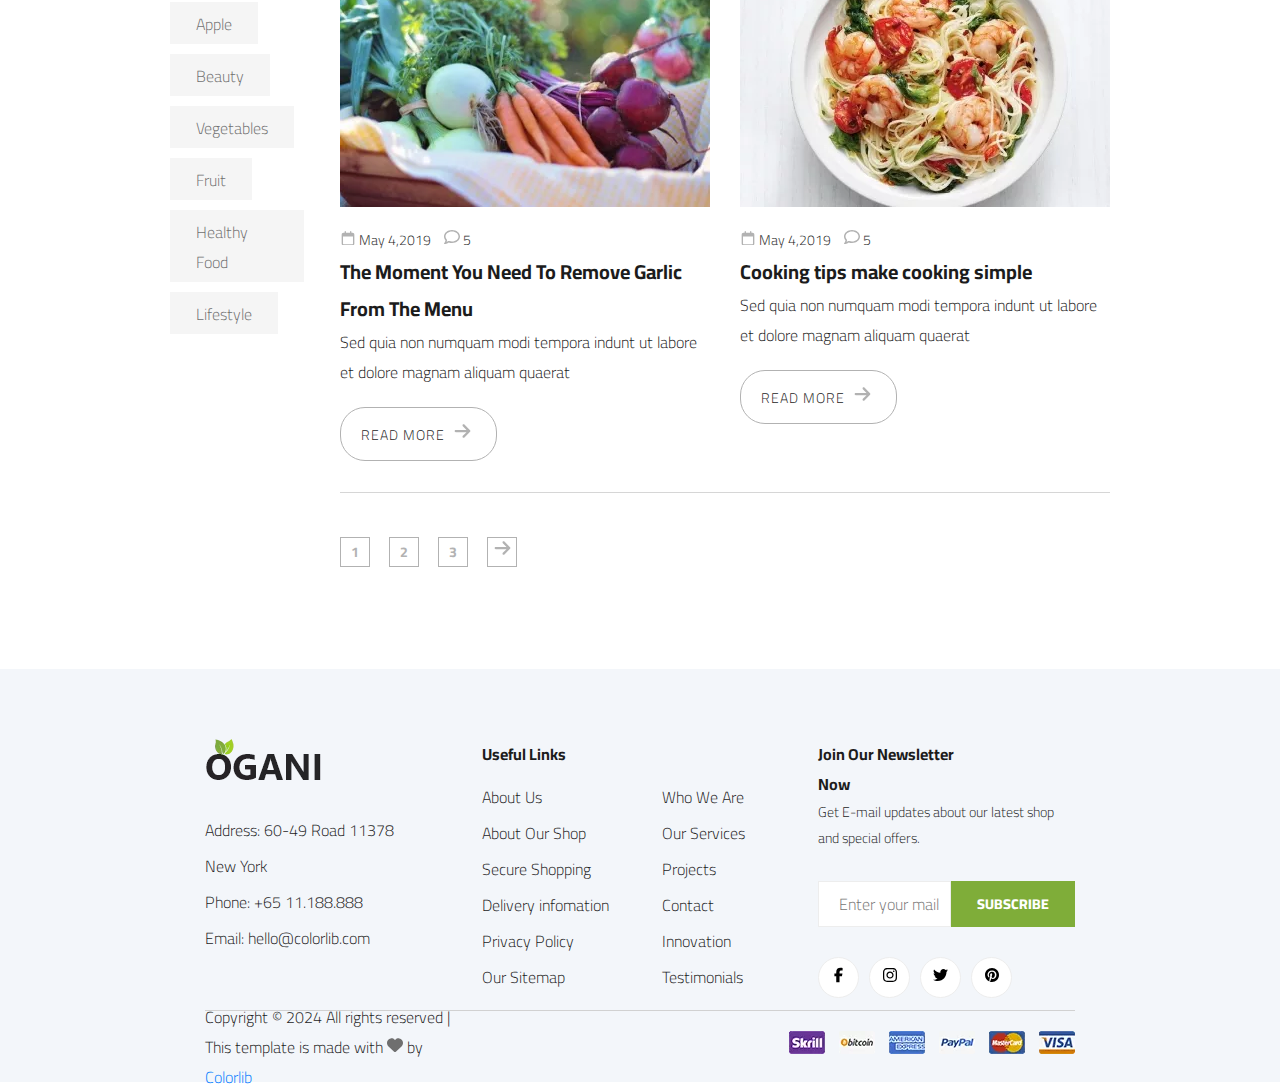
<file: blog.html>
<!DOCTYPE html>
<html lang="en">

<head>
    <link rel="preconnect" href="https://fonts.googleapis.com">
    <link rel="preconnect" href="https://fonts.gstatic.com" crossorigin>
    <link href="https://fonts.googleapis.com/css2?family=Cairo:wght@200..1000&display=swap" rel="stylesheet">
    <link rel="stylesheet" href="style.css">
    <meta charset="UTF-8">
    <meta name="viewport" content="width=device-width, initial-scale=1.0">
    <title>Ogani | Template</title>
</head>

<body>
    <header>
        <div id="header_top_left">
            <svg id="mail-icon" xmlns="http://www.w3.org/2000/svg" viewBox="0 0 512 512">
                <path fill="#000000"
                    d="M48 64C21.5 64 0 85.5 0 112c0 15.1 7.1 29.3 19.2 38.4L236.8 313.6c11.4 8.5 27 8.5 38.4 0L492.8 150.4c12.1-9.1 19.2-23.3 19.2-38.4c0-26.5-21.5-48-48-48H48zM0 176V384c0 35.3 28.7 64 64 64H448c35.3 0 64-28.7 64-64V176L294.4 339.2c-22.8 17.1-54 17.1-76.8 0L0 176z" />
            </svg>
            <p>hello@colorlib.com</p>
            <p>|</p>
            <p>Free Shipping for all Order of $99</p>
        </div>
        <div id="header_top_right">
            <svg id="facebook-icon" xmlns="http://www.w3.org/2000/svg" viewBox="0 0 320 512">
                <path fill="#000000"
                    d="M80 299.3V512H196V299.3h86.5l18-97.8H196V166.9c0-51.7 20.3-71.5 72.7-71.5c16.3 0 29.4 .4 37 1.2V7.9C291.4 4 256.4 0 236.2 0C129.3 0 80 50.5 80 159.4v42.1H14v97.8H80z" />
            </svg>
            <svg id="twitter-icon" xmlns="http://www.w3.org/2000/svg" viewBox="0 0 512 512">
                <path fill="#000000"
                    d="M459.4 151.7c.3 4.5 .3 9.1 .3 13.6 0 138.7-105.6 298.6-298.6 298.6-59.5 0-114.7-17.2-161.1-47.1 8.4 1 16.6 1.3 25.3 1.3 49.1 0 94.2-16.6 130.3-44.8-46.1-1-84.8-31.2-98.1-72.8 6.5 1 13 1.6 19.8 1.6 9.4 0 18.8-1.3 27.6-3.6-48.1-9.7-84.1-52-84.1-103v-1.3c14 7.8 30.2 12.7 47.4 13.3-28.3-18.8-46.8-51-46.8-87.4 0-19.5 5.2-37.4 14.3-53 51.7 63.7 129.3 105.3 216.4 109.8-1.6-7.8-2.6-15.9-2.6-24 0-57.8 46.8-104.9 104.9-104.9 30.2 0 57.5 12.7 76.7 33.1 23.7-4.5 46.5-13.3 66.6-25.3-7.8 24.4-24.4 44.8-46.1 57.8 21.1-2.3 41.6-8.1 60.4-16.2-14.3 20.8-32.2 39.3-52.6 54.3z" />
            </svg>
            <svg id="linkedin-icon" xmlns="http://www.w3.org/2000/svg" viewBox="0 0 448 512">
                <path fill="#000000"
                    d="M100.3 448H7.4V148.9h92.9zM53.8 108.1C24.1 108.1 0 83.5 0 53.8a53.8 53.8 0 0 1 107.6 0c0 29.7-24.1 54.3-53.8 54.3zM447.9 448h-92.7V302.4c0-34.7-.7-79.2-48.3-79.2-48.3 0-55.7 37.7-55.7 76.7V448h-92.8V148.9h89.1v40.8h1.3c12.4-23.5 42.7-48.3 87.9-48.3 94 0 111.3 61.9 111.3 142.3V448z" />
            </svg>
            <svg id="pinterest-icon" xmlns="http://www.w3.org/2000/svg" viewBox="0 0 384 512">
                <path fill="#000000"
                    d="M204 6.5C101.4 6.5 0 74.9 0 185.6 0 256 39.6 296 63.6 296c9.9 0 15.6-27.6 15.6-35.4 0-9.3-23.7-29.1-23.7-67.8 0-80.4 61.2-137.4 140.4-137.4 68.1 0 118.5 38.7 118.5 109.8 0 53.1-21.3 152.7-90.3 152.7-24.9 0-46.2-18-46.2-43.8 0-37.8 26.4-74.4 26.4-113.4 0-66.2-93.9-54.2-93.9 25.8 0 16.8 2.1 35.4 9.6 50.7-13.8 59.4-42 147.9-42 209.1 0 18.9 2.7 37.5 4.5 56.4 3.4 3.8 1.7 3.4 6.9 1.5 50.4-69 48.6-82.5 71.4-172.8 12.3 23.4 44.1 36 69.3 36 106.2 0 153.9-103.5 153.9-196.8C384 71.3 298.2 6.5 204 6.5z" />
            </svg>
            <p>|</p>
            <img src="img/language.png" alt="">
            <p>English</p>
            <svg id="arrow-english" xmlns="http://www.w3.org/2000/svg" viewBox="0 0 512 512">
                <path fill="#1c1c1c"
                    d="M233.4 406.6c12.5 12.5 32.8 12.5 45.3 0l192-192c12.5-12.5 12.5-32.8 0-45.3s-32.8-12.5-45.3 0L256 338.7 86.6 169.4c-12.5-12.5-32.8-12.5-45.3 0s-12.5 32.8 0 45.3l192 192z" />
            </svg>
            <p>|</p>
            <svg id="user-icon" xmlns="http://www.w3.org/2000/svg" viewBox="0 0 448 512">
                <path fill="#000000"
                    d="M224 256A128 128 0 1 0 224 0a128 128 0 1 0 0 256zm-45.7 48C79.8 304 0 383.8 0 482.3C0 498.7 13.3 512 29.7 512H418.3c16.4 0 29.7-13.3 29.7-29.7C448 383.8 368.2 304 269.7 304H178.3z" />
            </svg>
            <p>Login</p>
        </div>
    </header>
    <div class="main-blog">
        <div id="logo">
            <img id="main-logo-img" src="img/logo.png" alt="">
        </div>
        <div id="nav">
            <div id="nav-menu">
                <a class="selected" href="index.html">HOME</a>
                <a href="shop.html">SHOP</a>
                <a href="#">PAGES</a>
                <a href="blog.html">BLOG</a>
                <a href="contact.html">CONTACT</a>
            </div>
            <div id="nav-shop">
                <a href="#">
                    <i>
                        <svg id="heart-icon" xmlns="http://www.w3.org/2000/svg" viewBox="0 0 512 512">
                            <path fill="#000000"
                                d="M47.6 300.4L228.3 469.1c7.5 7 17.4 10.9 27.7 10.9s20.2-3.9 27.7-10.9L464.4 300.4c30.4-28.3 47.6-68 47.6-109.5v-5.8c0-69.9-50.5-129.5-119.4-141C347 36.5 300.6 51.4 268 84L256 96 244 84c-32.6-32.6-79-47.5-124.6-39.9C50.5 55.6 0 115.2 0 185.1v5.8c0 41.5 17.2 81.2 47.6 109.5z" />
                        </svg>
                    </i>
                    <span>
                        1
                    </span>
                </a>
                <a href="#">
                    <i>
                        <svg id="shopping-bag-icon" xmlns="http://www.w3.org/2000/svg" viewBox="0 0 448 512">
                            <path fill="#000000"
                                d="M160 112c0-35.3 28.7-64 64-64s64 28.7 64 64v48H160V112zm-48 48H48c-26.5 0-48 21.5-48 48V416c0 53 43 96 96 96H352c53 0 96-43 96-96V208c0-26.5-21.5-48-48-48H336V112C336 50.1 285.9 0 224 0S112 50.1 112 112v48zm24 48a24 24 0 1 1 0 48 24 24 0 1 1 0-48zm152 24a24 24 0 1 1 48 0 24 24 0 1 1 -48 0z" />
                        </svg>
                    </i>
                    <span>
                        3
                    </span>
                </a>
                <p>
                    Item:
                    <span id="nav-shop-money">$150.00</span>
                </p>
            </div>
        </div>
        <div id="menu-curto">
            <div id="menu-dropdown-select-curto">
                <svg id="bars-icon" xmlns="http://www.w3.org/2000/svg" viewBox="0 0 448 512">0
                    <path fill="#ffffff"
                        d="M0 96C0 78.3 14.3 64 32 64H416c17.7 0 32 14.3 32 32s-14.3 32-32 32H32C14.3 128 0 113.7 0 96zM0 256c0-17.7 14.3-32 32-32H416c17.7 0 32 14.3 32 32s-14.3 32-32 32H32c-17.7 0-32-14.3-32-32zM448 416c0 17.7-14.3 32-32 32H32c-17.7 0-32-14.3-32-32s14.3-32 32-32H416c17.7 0 32 14.3 32 32z" />
                </svg>
                <h3>All Departaments </h3>
                <svg id="arrow-icon" xmlns="http://www.w3.org/2000/svg" viewBox="0 0 512 512">
                    <path fill="#ffffff"
                        d="M233.4 406.6c12.5 12.5 32.8 12.5 45.3 0l192-192c12.5-12.5 12.5-32.8 0-45.3s-32.8-12.5-45.3 0L256 338.7 86.6 169.4c-12.5-12.5-32.8-12.5-45.3 0s-12.5 32.8 0 45.3l192 192z" />
                </svg>
            </div>
        </div>
        <div id="busca">
            <form id="busca-form" action="">
                <div>
                    All categories
                    <span>
                        <svg id="arrow-botton-icon" xmlns="http://www.w3.org/2000/svg" viewBox="0 0 512 512">
                            <path fill="#000000"
                                d="M233.4 406.6c12.5 12.5 32.8 12.5 45.3 0l192-192c12.5-12.5 12.5-32.8 0-45.3s-32.8-12.5-45.3 0L256 338.7 86.6 169.4c-12.5-12.5-32.8-12.5-45.3 0s-12.5 32.8 0 45.3l192 192z" />
                        </svg>
                    </span>
                    <p>|</p>
                </div>
                <input type="text" placeholder="What do yo u need?">
                <button type="submit" class="site-btn">SEARCH</button>
            </form>
            <div id="busca-phone">
                <div id="busca-phone-tel">
                    <svg id="icon-phone" xmlns="http://www.w3.org/2000/svg" viewBox="0 0 512 512">
                        <path fill="#7fad39"
                            d="M164.9 24.6c-7.7-18.6-28-28.5-47.4-23.2l-88 24C12.1 30.2 0 46 0 64C0 311.4 200.6 512 448 512c18 0 33.8-12.1 38.6-29.5l24-88c5.3-19.4-4.6-39.7-23.2-47.4l-96-40c-16.3-6.8-35.2-2.1-46.3 11.6L304.7 368C234.3 334.7 177.3 277.7 144 207.3L193.3 167c13.7-11.2 18.4-30 11.6-46.3l-40-96z" />
                    </svg>
                </div>
                <div id="busca-phone-num">
                    <h5>+65 11.188.888</h5>
                    <span>support 24/7 time</span>
                </div>
            </div>
        </div>
        <div id="organi-shop">
            <div id="organi-shop-titulo">
                <h2>Blog</h2>
            </div>
            <div id="organi-shop-sub-titulo">
                <a href="index.html">Home-</a>
                <span>Blog</span>
            </div>
        </div>
        <div class="blog-section">
            <div id="left-column">
                <div id="left-column-search">
                    <input type="text" placeholder="Search...">
                    <button type="submit">
                        <span>
                            <svg id="search-icon" xmlns="http://www.w3.org/2000/svg"
                                viewBox="0 0 512 512"><!--!Font Awesome Free 6.5.2 by @fontawesome - https://fontawesome.com License - https://fontawesome.com/license/free Copyright 2024 Fonticons, Inc.-->
                                <path fill="#b2b2b2"
                                    d="M416 208c0 45.9-14.9 88.3-40 122.7L502.6 457.4c12.5 12.5 12.5 32.8 0 45.3s-32.8 12.5-45.3 0L330.7 376c-34.4 25.2-76.8 40-122.7 40C93.1 416 0 322.9 0 208S93.1 0 208 0S416 93.1 416 208zM208 352a144 144 0 1 0 0-288 144 144 0 1 0 0 288z" />
                            </svg>
                        </span>
                    </button>
                </div>
                <h4>Categories</h4>
                <ul>
                    <li><a href="#">All</a></li>
                    <li><a href="#">Beauty (20)</a></li>
                    <li><a href="#">Food (5)</a></li>
                    <li><a href="#">Life Style (9)</a></li>
                    <li><a href="#">Travel (10)</a></li>
                </ul>
                <h4>Recent News</h4>
                <div id="recent-news">
                    <a href="#" id="recent-news-item">
                        <div id="recent-news-item-img"><img src="img/sr-1.jpg.webp" alt=""></div>
                        <div id="recent-news-item-txt"> 
                            <h6>
                                09 Kinds Of Vegetables
                                <br>
                                Protect The Liver
                            </h6>
                            <span>MAR 05, 2019</span>
                        </div>
                    </a>
                    <a href="#" id="recent-news-item">
                        <div id="recent-news-item-img"><img src="img/sr-2.jpg.webp" alt=""></div>
                        <div id="recent-news-item-txt"> 
                            <h6>
                                Tips You To Balance
                                <br>
                                Nutrition Meal Day
                            </h6>
                            <span>MAR 05, 2019</span>
                        </div>
                    </a>
                    <a href="#" id="recent-news-item">
                        <div id="recent-news-item-img"><img src="img/sr-3.jpg.webp" alt=""></div>
                        <div id="recent-news-item-txt"> 
                            <h6>
                                4 Principles Help You Lose 
                                <br>
                                Weight With Vegetables
                            </h6>
                            <span>MAR 05, 2019</span>
                        </div>
                    </a>
                </div>
                <h4>Search By</h4>
                <div id="blog-item-tags">
                    <a href="#">Apple</a>
                    <a href="#">Beauty</a>
                    <a href="#">Vegetables</a>
                    <a href="#">Fruit</a>
                    <a href="#">Healthy Food</a>
                    <a href="#">Lifestyle</a>
                </div>
            </div>
            <div id="img1-blog"><img src="img/blog-2.jpg" alt=""></div>
            <div id="img2-blog"><img src="img/blog-3.jpg" alt=""></div>
            <div id="img3-blog"><img src="img/blog-1.jpg" alt=""></div>
            <div id="img4-blog"><img src="img/blog-4.jpg.webp" alt=""></div>
            <div id="img5-blog"><img src="img/blog-4.jpg.webp" alt=""></div>
            <div id="img6-blog"><img src="img/blog-6.jpg.webp" alt=""></div>
            <div id="blog-img1-description" class="blog-desc">
                <span>
                    <svg id="calendar-icon" xmlns="http://www.w3.org/2000/svg" viewBox="0 0 448 512">
                        <path fill="#b2b2b2"
                            d="M152 24c0-13.3-10.7-24-24-24s-24 10.7-24 24V64H64C28.7 64 0 92.7 0 128v16 48V448c0 35.3 28.7 64 64 64H384c35.3 0 64-28.7 64-64V192 144 128c0-35.3-28.7-64-64-64H344V24c0-13.3-10.7-24-24-24s-24 10.7-24 24V64H152V24zM48 192H400V448c0 8.8-7.2 16-16 16H64c-8.8 0-16-7.2-16-16V192z" />
                    </svg>
                    <a>May 4,2019</a>
                    <svg id="comment-icon" xmlns="http://www.w3.org/2000/svg" viewBox="0 0 512 512">
                        <path fill="#b2b2b2"
                            d="M123.6 391.3c12.9-9.4 29.6-11.8 44.6-6.4c26.5 9.6 56.2 15.1 87.8 15.1c124.7 0 208-80.5 208-160s-83.3-160-208-160S48 160.5 48 240c0 32 12.4 62.8 35.7 89.2c8.6 9.7 12.8 22.5 11.8 35.5c-1.4 18.1-5.7 34.7-11.3 49.4c17-7.9 31.1-16.7 39.4-22.7zM21.2 431.9c1.8-2.7 3.5-5.4 5.1-8.1c10-16.6 19.5-38.4 21.4-62.9C17.7 326.8 0 285.1 0 240C0 125.1 114.6 32 256 32s256 93.1 256 208s-114.6 208-256 208c-37.1 0-72.3-6.4-104.1-17.9c-11.9 8.7-31.3 20.6-54.3 30.6c-15.1 6.6-32.3 12.6-50.1 16.1c-.8 .2-1.6 .3-2.4 .5c-4.4 .8-8.7 1.5-13.2 1.9c-.2 0-.5 .1-.7 .1c-5.1 .5-10.2 .8-15.3 .8c-6.5 0-12.3-3.9-14.8-9.9c-2.5-6-1.1-12.8 3.4-17.4c4.1-4.2 7.8-8.7 11.3-13.5c1.7-2.3 3.3-4.6 4.8-6.9c.1-.2 .2-.3 .3-.5z" />
                    </svg>
                    <a>5</a>
                </span>
                <h3>
                    6 ways to prepare breakfast for 30
                </h3>
                <p>Sed quia non numquam modi tempora indunt ut labore et dolore magnam aliquam quaerat </p>
                <a href="#" class="blog-img-btn">
                    READ MORE 
                    <svg id="arrow-icon-2" xmlns="http://www.w3.org/2000/svg" viewBox="0 0 448 512">
                        <path fill="#b2b2b2"
                            d="M438.6 278.6c12.5-12.5 12.5-32.8 0-45.3l-160-160c-12.5-12.5-32.8-12.5-45.3 0s-12.5 32.8 0 45.3L338.8 224 32 224c-17.7 0-32 14.3-32 32s14.3 32 32 32l306.7 0L233.4 393.4c-12.5 12.5-12.5 32.8 0 45.3s32.8 12.5 45.3 0l160-160z" />
                    </svg>
                </a>
            </div>
            <div id="blog-img2-description" class="blog-desc">
                <span>
                    <svg id="calendar-icon" xmlns="http://www.w3.org/2000/svg" viewBox="0 0 448 512">
                        <path fill="#b2b2b2"
                            d="M152 24c0-13.3-10.7-24-24-24s-24 10.7-24 24V64H64C28.7 64 0 92.7 0 128v16 48V448c0 35.3 28.7 64 64 64H384c35.3 0 64-28.7 64-64V192 144 128c0-35.3-28.7-64-64-64H344V24c0-13.3-10.7-24-24-24s-24 10.7-24 24V64H152V24zM48 192H400V448c0 8.8-7.2 16-16 16H64c-8.8 0-16-7.2-16-16V192z" />
                    </svg>
                    <a>May 4,2019</a>
                    <svg id="comment-icon" xmlns="http://www.w3.org/2000/svg" viewBox="0 0 512 512">
                        <path fill="#b2b2b2"
                            d="M123.6 391.3c12.9-9.4 29.6-11.8 44.6-6.4c26.5 9.6 56.2 15.1 87.8 15.1c124.7 0 208-80.5 208-160s-83.3-160-208-160S48 160.5 48 240c0 32 12.4 62.8 35.7 89.2c8.6 9.7 12.8 22.5 11.8 35.5c-1.4 18.1-5.7 34.7-11.3 49.4c17-7.9 31.1-16.7 39.4-22.7zM21.2 431.9c1.8-2.7 3.5-5.4 5.1-8.1c10-16.6 19.5-38.4 21.4-62.9C17.7 326.8 0 285.1 0 240C0 125.1 114.6 32 256 32s256 93.1 256 208s-114.6 208-256 208c-37.1 0-72.3-6.4-104.1-17.9c-11.9 8.7-31.3 20.6-54.3 30.6c-15.1 6.6-32.3 12.6-50.1 16.1c-.8 .2-1.6 .3-2.4 .5c-4.4 .8-8.7 1.5-13.2 1.9c-.2 0-.5 .1-.7 .1c-5.1 .5-10.2 .8-15.3 .8c-6.5 0-12.3-3.9-14.8-9.9c-2.5-6-1.1-12.8 3.4-17.4c4.1-4.2 7.8-8.7 11.3-13.5c1.7-2.3 3.3-4.6 4.8-6.9c.1-.2 .2-.3 .3-.5z" />
                    </svg>
                    <a>5</a>
                </span>
                <h3>
                    Visit the clean farm in the US
                </h3>
                <p>Sed quia non numquam modi tempora indunt ut labore et dolore magnam aliquam quaerat</p>
                <a href="#" class="blog-img-btn">
                    READ MORE 
                    <svg id="arrow-icon-2" xmlns="http://www.w3.org/2000/svg" viewBox="0 0 448 512">
                        <path fill="#b2b2b2"
                            d="M438.6 278.6c12.5-12.5 12.5-32.8 0-45.3l-160-160c-12.5-12.5-32.8-12.5-45.3 0s-12.5 32.8 0 45.3L338.8 224 32 224c-17.7 0-32 14.3-32 32s14.3 32 32 32l306.7 0L233.4 393.4c-12.5 12.5-12.5 32.8 0 45.3s32.8 12.5 45.3 0l160-160z" />
                    </svg>
                </a>
            </div>
            <div id="blog-img3-description" class="blog-desc">
                <span>
                    <svg id="calendar-icon" xmlns="http://www.w3.org/2000/svg" viewBox="0 0 448 512">
                        <path fill="#b2b2b2"
                            d="M152 24c0-13.3-10.7-24-24-24s-24 10.7-24 24V64H64C28.7 64 0 92.7 0 128v16 48V448c0 35.3 28.7 64 64 64H384c35.3 0 64-28.7 64-64V192 144 128c0-35.3-28.7-64-64-64H344V24c0-13.3-10.7-24-24-24s-24 10.7-24 24V64H152V24zM48 192H400V448c0 8.8-7.2 16-16 16H64c-8.8 0-16-7.2-16-16V192z" />
                    </svg>
                    <a>May 4,2019</a>
                    <svg id="comment-icon" xmlns="http://www.w3.org/2000/svg" viewBox="0 0 512 512">
                        <path fill="#b2b2b2"
                            d="M123.6 391.3c12.9-9.4 29.6-11.8 44.6-6.4c26.5 9.6 56.2 15.1 87.8 15.1c124.7 0 208-80.5 208-160s-83.3-160-208-160S48 160.5 48 240c0 32 12.4 62.8 35.7 89.2c8.6 9.7 12.8 22.5 11.8 35.5c-1.4 18.1-5.7 34.7-11.3 49.4c17-7.9 31.1-16.7 39.4-22.7zM21.2 431.9c1.8-2.7 3.5-5.4 5.1-8.1c10-16.6 19.5-38.4 21.4-62.9C17.7 326.8 0 285.1 0 240C0 125.1 114.6 32 256 32s256 93.1 256 208s-114.6 208-256 208c-37.1 0-72.3-6.4-104.1-17.9c-11.9 8.7-31.3 20.6-54.3 30.6c-15.1 6.6-32.3 12.6-50.1 16.1c-.8 .2-1.6 .3-2.4 .5c-4.4 .8-8.7 1.5-13.2 1.9c-.2 0-.5 .1-.7 .1c-5.1 .5-10.2 .8-15.3 .8c-6.5 0-12.3-3.9-14.8-9.9c-2.5-6-1.1-12.8 3.4-17.4c4.1-4.2 7.8-8.7 11.3-13.5c1.7-2.3 3.3-4.6 4.8-6.9c.1-.2 .2-.3 .3-.5z" />
                    </svg>
                    <a>5</a>
                </span>
                <h3>
                    Cooking tips make cooking simple
                </h3>
                <p>Sed quia non numquam modi tempora indunt ut labore et dolore magnam aliquam quaerat</p>
                <a href="#" class="blog-img-btn">
                    READ MORE 
                    <svg id="arrow-icon-2" xmlns="http://www.w3.org/2000/svg" viewBox="0 0 448 512">
                        <path fill="#b2b2b2"
                            d="M438.6 278.6c12.5-12.5 12.5-32.8 0-45.3l-160-160c-12.5-12.5-32.8-12.5-45.3 0s-12.5 32.8 0 45.3L338.8 224 32 224c-17.7 0-32 14.3-32 32s14.3 32 32 32l306.7 0L233.4 393.4c-12.5 12.5-12.5 32.8 0 45.3s32.8 12.5 45.3 0l160-160z" />
                    </svg>
                </a>
            </div>
            <div id="blog-img4-description" class="blog-desc">
                <span>
                    <svg id="calendar-icon" xmlns="http://www.w3.org/2000/svg" viewBox="0 0 448 512">
                        <path fill="#b2b2b2"
                            d="M152 24c0-13.3-10.7-24-24-24s-24 10.7-24 24V64H64C28.7 64 0 92.7 0 128v16 48V448c0 35.3 28.7 64 64 64H384c35.3 0 64-28.7 64-64V192 144 128c0-35.3-28.7-64-64-64H344V24c0-13.3-10.7-24-24-24s-24 10.7-24 24V64H152V24zM48 192H400V448c0 8.8-7.2 16-16 16H64c-8.8 0-16-7.2-16-16V192z" />
                    </svg>
                    <a>May 4,2019</a>
                    <svg id="comment-icon" xmlns="http://www.w3.org/2000/svg" viewBox="0 0 512 512">
                        <path fill="#b2b2b2"
                            d="M123.6 391.3c12.9-9.4 29.6-11.8 44.6-6.4c26.5 9.6 56.2 15.1 87.8 15.1c124.7 0 208-80.5 208-160s-83.3-160-208-160S48 160.5 48 240c0 32 12.4 62.8 35.7 89.2c8.6 9.7 12.8 22.5 11.8 35.5c-1.4 18.1-5.7 34.7-11.3 49.4c17-7.9 31.1-16.7 39.4-22.7zM21.2 431.9c1.8-2.7 3.5-5.4 5.1-8.1c10-16.6 19.5-38.4 21.4-62.9C17.7 326.8 0 285.1 0 240C0 125.1 114.6 32 256 32s256 93.1 256 208s-114.6 208-256 208c-37.1 0-72.3-6.4-104.1-17.9c-11.9 8.7-31.3 20.6-54.3 30.6c-15.1 6.6-32.3 12.6-50.1 16.1c-.8 .2-1.6 .3-2.4 .5c-4.4 .8-8.7 1.5-13.2 1.9c-.2 0-.5 .1-.7 .1c-5.1 .5-10.2 .8-15.3 .8c-6.5 0-12.3-3.9-14.8-9.9c-2.5-6-1.1-12.8 3.4-17.4c4.1-4.2 7.8-8.7 11.3-13.5c1.7-2.3 3.3-4.6 4.8-6.9c.1-.2 .2-.3 .3-.5z" />
                    </svg>
                    <a>5</a>
                </span>
                <h3>
                    Cooking tips make cooking simple
                </h3>
                <p>Sed quia non numquam modi tempora indunt ut labore et dolore magnam aliquam quaerat </p>
                <a href="#" class="blog-img-btn">
                    READ MORE 
                    <svg id="arrow-icon-2" xmlns="http://www.w3.org/2000/svg" viewBox="0 0 448 512">
                        <path fill="#b2b2b2"
                            d="M438.6 278.6c12.5-12.5 12.5-32.8 0-45.3l-160-160c-12.5-12.5-32.8-12.5-45.3 0s-12.5 32.8 0 45.3L338.8 224 32 224c-17.7 0-32 14.3-32 32s14.3 32 32 32l306.7 0L233.4 393.4c-12.5 12.5-12.5 32.8 0 45.3s32.8 12.5 45.3 0l160-160z" />
                    </svg>
                </a>
            </div>
            <div id="blog-img5-description" class="blog-desc">
                <span>
                    <svg id="calendar-icon" xmlns="http://www.w3.org/2000/svg" viewBox="0 0 448 512">
                        <path fill="#b2b2b2"
                            d="M152 24c0-13.3-10.7-24-24-24s-24 10.7-24 24V64H64C28.7 64 0 92.7 0 128v16 48V448c0 35.3 28.7 64 64 64H384c35.3 0 64-28.7 64-64V192 144 128c0-35.3-28.7-64-64-64H344V24c0-13.3-10.7-24-24-24s-24 10.7-24 24V64H152V24zM48 192H400V448c0 8.8-7.2 16-16 16H64c-8.8 0-16-7.2-16-16V192z" />
                    </svg>
                    <a>May 4,2019</a>
                    <svg id="comment-icon" xmlns="http://www.w3.org/2000/svg" viewBox="0 0 512 512">
                        <path fill="#b2b2b2"
                            d="M123.6 391.3c12.9-9.4 29.6-11.8 44.6-6.4c26.5 9.6 56.2 15.1 87.8 15.1c124.7 0 208-80.5 208-160s-83.3-160-208-160S48 160.5 48 240c0 32 12.4 62.8 35.7 89.2c8.6 9.7 12.8 22.5 11.8 35.5c-1.4 18.1-5.7 34.7-11.3 49.4c17-7.9 31.1-16.7 39.4-22.7zM21.2 431.9c1.8-2.7 3.5-5.4 5.1-8.1c10-16.6 19.5-38.4 21.4-62.9C17.7 326.8 0 285.1 0 240C0 125.1 114.6 32 256 32s256 93.1 256 208s-114.6 208-256 208c-37.1 0-72.3-6.4-104.1-17.9c-11.9 8.7-31.3 20.6-54.3 30.6c-15.1 6.6-32.3 12.6-50.1 16.1c-.8 .2-1.6 .3-2.4 .5c-4.4 .8-8.7 1.5-13.2 1.9c-.2 0-.5 .1-.7 .1c-5.1 .5-10.2 .8-15.3 .8c-6.5 0-12.3-3.9-14.8-9.9c-2.5-6-1.1-12.8 3.4-17.4c4.1-4.2 7.8-8.7 11.3-13.5c1.7-2.3 3.3-4.6 4.8-6.9c.1-.2 .2-.3 .3-.5z" />
                    </svg>
                    <a>5</a>
                </span>
                <h3>
                    The Moment You Need To Remove Garlic From The Menu
                </h3>
                <p>Sed quia non numquam modi tempora indunt ut labore et dolore magnam aliquam quaerat </p>
                <a href="#" class="blog-img-btn">
                    READ MORE 
                    <svg id="arrow-icon-2" xmlns="http://www.w3.org/2000/svg" viewBox="0 0 448 512">
                        <path fill="#b2b2b2"
                            d="M438.6 278.6c12.5-12.5 12.5-32.8 0-45.3l-160-160c-12.5-12.5-32.8-12.5-45.3 0s-12.5 32.8 0 45.3L338.8 224 32 224c-17.7 0-32 14.3-32 32s14.3 32 32 32l306.7 0L233.4 393.4c-12.5 12.5-12.5 32.8 0 45.3s32.8 12.5 45.3 0l160-160z" />
                    </svg>
                </a>
            </div>
            <div id="blog-img6-description" class="blog-desc">
                <span>
                    <svg id="calendar-icon" xmlns="http://www.w3.org/2000/svg" viewBox="0 0 448 512">
                        <path fill="#b2b2b2"
                            d="M152 24c0-13.3-10.7-24-24-24s-24 10.7-24 24V64H64C28.7 64 0 92.7 0 128v16 48V448c0 35.3 28.7 64 64 64H384c35.3 0 64-28.7 64-64V192 144 128c0-35.3-28.7-64-64-64H344V24c0-13.3-10.7-24-24-24s-24 10.7-24 24V64H152V24zM48 192H400V448c0 8.8-7.2 16-16 16H64c-8.8 0-16-7.2-16-16V192z" />
                    </svg>
                    <a>May 4,2019</a>
                    <svg id="comment-icon" xmlns="http://www.w3.org/2000/svg" viewBox="0 0 512 512">
                        <path fill="#b2b2b2"
                            d="M123.6 391.3c12.9-9.4 29.6-11.8 44.6-6.4c26.5 9.6 56.2 15.1 87.8 15.1c124.7 0 208-80.5 208-160s-83.3-160-208-160S48 160.5 48 240c0 32 12.4 62.8 35.7 89.2c8.6 9.7 12.8 22.5 11.8 35.5c-1.4 18.1-5.7 34.7-11.3 49.4c17-7.9 31.1-16.7 39.4-22.7zM21.2 431.9c1.8-2.7 3.5-5.4 5.1-8.1c10-16.6 19.5-38.4 21.4-62.9C17.7 326.8 0 285.1 0 240C0 125.1 114.6 32 256 32s256 93.1 256 208s-114.6 208-256 208c-37.1 0-72.3-6.4-104.1-17.9c-11.9 8.7-31.3 20.6-54.3 30.6c-15.1 6.6-32.3 12.6-50.1 16.1c-.8 .2-1.6 .3-2.4 .5c-4.4 .8-8.7 1.5-13.2 1.9c-.2 0-.5 .1-.7 .1c-5.1 .5-10.2 .8-15.3 .8c-6.5 0-12.3-3.9-14.8-9.9c-2.5-6-1.1-12.8 3.4-17.4c4.1-4.2 7.8-8.7 11.3-13.5c1.7-2.3 3.3-4.6 4.8-6.9c.1-.2 .2-.3 .3-.5z" />
                    </svg>
                    <a>5</a>
                </span>
                <h3>
                    Cooking tips make cooking simple
                </h3>
                <p>Sed quia non numquam modi tempora indunt ut labore et dolore magnam aliquam quaerat </p>
                <a href="#" class="blog-img-btn">
                    READ MORE 
                    <svg id="arrow-icon-2" xmlns="http://www.w3.org/2000/svg" viewBox="0 0 448 512">
                        <path fill="#b2b2b2"
                            d="M438.6 278.6c12.5-12.5 12.5-32.8 0-45.3l-160-160c-12.5-12.5-32.8-12.5-45.3 0s-12.5 32.8 0 45.3L338.8 224 32 224c-17.7 0-32 14.3-32 32s14.3 32 32 32l306.7 0L233.4 393.4c-12.5 12.5-12.5 32.8 0 45.3s32.8 12.5 45.3 0l160-160z" />
                    </svg>
                </a>
            </div>
            <div id="line2"></div>
            <div id="blog-section-pages">
                <a href="#">1</a>
                <a href="#">2</a>
                <a href="#">3</a>
                <a href="#">
                    <svg id="arrow-icon-2" xmlns="http://www.w3.org/2000/svg" viewBox="0 0 448 512">
                        <path fill="#b2b2b2"
                            d="M438.6 278.6c12.5-12.5 12.5-32.8 0-45.3l-160-160c-12.5-12.5-32.8-12.5-45.3 0s-12.5 32.8 0 45.3L338.8 224 32 224c-17.7 0-32 14.3-32 32s14.3 32 32 32l306.7 0L233.4 393.4c-12.5 12.5-12.5 32.8 0 45.3s32.8 12.5 45.3 0l160-160z" />
                    </svg>
                </a>
            </div>
        </div>
        <div id="footer-blog">
            <div id="footer-address">
                <img src="img/logo.png" alt="">
                <ul>
                    <li>Address: 60-49 Road 11378 New York</li>
                    <li>Phone: +65 11.188.888</li>
                    <li>Email: hello@colorlib.com</li>
                </ul>
            </div>
            <div id="footer-link">
                <strong>Useful Links</strong>
                <div id="footer-link-list">
                    <ul id="footer-link-list-left">
                        <li>About Us</li>
                        <li>About Our Shop</li>
                        <li>Secure Shopping</li>
                        <li>Delivery infomation</li>
                        <li>Privacy Policy</li>
                        <li>Our Sitemap</li>
                    </ul>
                    <ul>
                        <li>Who We Are</li>
                        <li>Our Services</li>
                        <li>Projects</li>
                        <li>Contact</li>
                        <li>Innovation</li>
                        <li>Testimonials</li>
                    </ul>
                </div>
            </div>
            <div id="footer-mail">
                <strong>Join Our Newsletter Now</strong>
                <p>Get E-mail updates about our latest shop and special offers.</p>
                <form action="">
                    <input type="text" placeholder="Enter your mail">
                    <button type="submit" class="site-btn">SUBSCRIBE</button>
                </form>
                <div id="footer-mail-socials">
                    <a href="" id="footer-mail-socials-hover">
                        <svg id="footer-mail-socials-facebook" xmlns="http://www.w3.org/2000/svg" viewBox="0 0 320 512">
                            <path fill="#000000"
                                d="M80 299.3V512H196V299.3h86.5l18-97.8H196V166.9c0-51.7 20.3-71.5 72.7-71.5c16.3 0 29.4 .4 37 1.2V7.9C291.4 4 256.4 0 236.2 0C129.3 0 80 50.5 80 159.4v42.1H14v97.8H80z" />
                        </svg>
                    </a>
                    <a href="" id="footer-mail-socials-hover">
                        <svg id="footer-mail-socials-insta" xmlns="http://www.w3.org/2000/svg" viewBox="0 0 448 512">
                            <path fill="#000000"
                                d="M224.1 141c-63.6 0-114.9 51.3-114.9 114.9s51.3 114.9 114.9 114.9S339 319.5 339 255.9 287.7 141 224.1 141zm0 189.6c-41.1 0-74.7-33.5-74.7-74.7s33.5-74.7 74.7-74.7 74.7 33.5 74.7 74.7-33.6 74.7-74.7 74.7zm146.4-194.3c0 14.9-12 26.8-26.8 26.8-14.9 0-26.8-12-26.8-26.8s12-26.8 26.8-26.8 26.8 12 26.8 26.8zm76.1 27.2c-1.7-35.9-9.9-67.7-36.2-93.9-26.2-26.2-58-34.4-93.9-36.2-37-2.1-147.9-2.1-184.9 0-35.8 1.7-67.6 9.9-93.9 36.1s-34.4 58-36.2 93.9c-2.1 37-2.1 147.9 0 184.9 1.7 35.9 9.9 67.7 36.2 93.9s58 34.4 93.9 36.2c37 2.1 147.9 2.1 184.9 0 35.9-1.7 67.7-9.9 93.9-36.2 26.2-26.2 34.4-58 36.2-93.9 2.1-37 2.1-147.8 0-184.8zM398.8 388c-7.8 19.6-22.9 34.7-42.6 42.6-29.5 11.7-99.5 9-132.1 9s-102.7 2.6-132.1-9c-19.6-7.8-34.7-22.9-42.6-42.6-11.7-29.5-9-99.5-9-132.1s-2.6-102.7 9-132.1c7.8-19.6 22.9-34.7 42.6-42.6 29.5-11.7 99.5-9 132.1-9s102.7-2.6 132.1 9c19.6 7.8 34.7 22.9 42.6 42.6 11.7 29.5 9 99.5 9 132.1s2.7 102.7-9 132.1z" />
                        </svg>
                    </a>
                    <a href="" id="footer-mail-socials-hover">
                        <svg id="footer-mail-socials-twitter" xmlns="http://www.w3.org/2000/svg" viewBox="0 0 512 512">
                            <path fill="#000000"
                                d="M459.4 151.7c.3 4.5 .3 9.1 .3 13.6 0 138.7-105.6 298.6-298.6 298.6-59.5 0-114.7-17.2-161.1-47.1 8.4 1 16.6 1.3 25.3 1.3 49.1 0 94.2-16.6 130.3-44.8-46.1-1-84.8-31.2-98.1-72.8 6.5 1 13 1.6 19.8 1.6 9.4 0 18.8-1.3 27.6-3.6-48.1-9.7-84.1-52-84.1-103v-1.3c14 7.8 30.2 12.7 47.4 13.3-28.3-18.8-46.8-51-46.8-87.4 0-19.5 5.2-37.4 14.3-53 51.7 63.7 129.3 105.3 216.4 109.8-1.6-7.8-2.6-15.9-2.6-24 0-57.8 46.8-104.9 104.9-104.9 30.2 0 57.5 12.7 76.7 33.1 23.7-4.5 46.5-13.3 66.6-25.3-7.8 24.4-24.4 44.8-46.1 57.8 21.1-2.3 41.6-8.1 60.4-16.2-14.3 20.8-32.2 39.3-52.6 54.3z" />
                        </svg>
                    </a>
                    <a href="" id="footer-mail-socials-hover">
                        <svg id="footer-mail-socials-pint" xmlns="http://www.w3.org/2000/svg" viewBox="0 0 496 512">
                            <path fill="#000000"
                                d="M496 256c0 137-111 248-248 248-25.6 0-50.2-3.9-73.4-11.1 10.1-16.5 25.2-43.5 30.8-65 3-11.6 15.4-59 15.4-59 8.1 15.4 31.7 28.5 56.8 28.5 74.8 0 128.7-68.8 128.7-154.3 0-81.9-66.9-143.2-152.9-143.2-107 0-163.9 71.8-163.9 150.1 0 36.4 19.4 81.7 50.3 96.1 4.7 2.2 7.2 1.2 8.3-3.3 .8-3.4 5-20.3 6.9-28.1 .6-2.5 .3-4.7-1.7-7.1-10.1-12.5-18.3-35.3-18.3-56.6 0-54.7 41.4-107.6 112-107.6 60.9 0 103.6 41.5 103.6 100.9 0 67.1-33.9 113.6-78 113.6-24.3 0-42.6-20.1-36.7-44.8 7-29.5 20.5-61.3 20.5-82.6 0-19-10.2-34.9-31.4-34.9-24.9 0-44.9 25.7-44.9 60.2 0 22 7.4 36.8 7.4 36.8s-24.5 103.8-29 123.2c-5 21.4-3 51.6-.9 71.2C65.4 450.9 0 361.1 0 256 0 119 111 8 248 8s248 111 248 248z" />
                        </svg>
                    </a>
                </div>
            </div>
            <div id="footer-copy">
                <div id="footer-copy-left">
                    Copyright © 2024 All rights reserved | This template is made with
                    <svg id="heart-icon" xmlns="http://www.w3.org/2000/svg" viewBox="0 0 512 512">
                        <path fill="#6f6f6f"
                            d="M47.6 300.4L228.3 469.1c7.5 7 17.4 10.9 27.7 10.9s20.2-3.9 27.7-10.9L464.4 300.4c30.4-28.3 47.6-68 47.6-109.5v-5.8c0-69.9-50.5-129.5-119.4-141C347 36.5 300.6 51.4 268 84L256 96 244 84c-32.6-32.6-79-47.5-124.6-39.9C50.5 55.6 0 115.2 0 185.1v5.8c0 41.5 17.2 81.2 47.6 109.5z" />
                    </svg>
                    by
                    <a href="https://colorlib.com" target="_blank">Colorlib</a>
                </div>
                <div id="footer-copy-right">
                    <img src="img/payment-item.png" alt="">
                </div>
            </div>
        </div>
    </div>
</body>

</html>
</file>
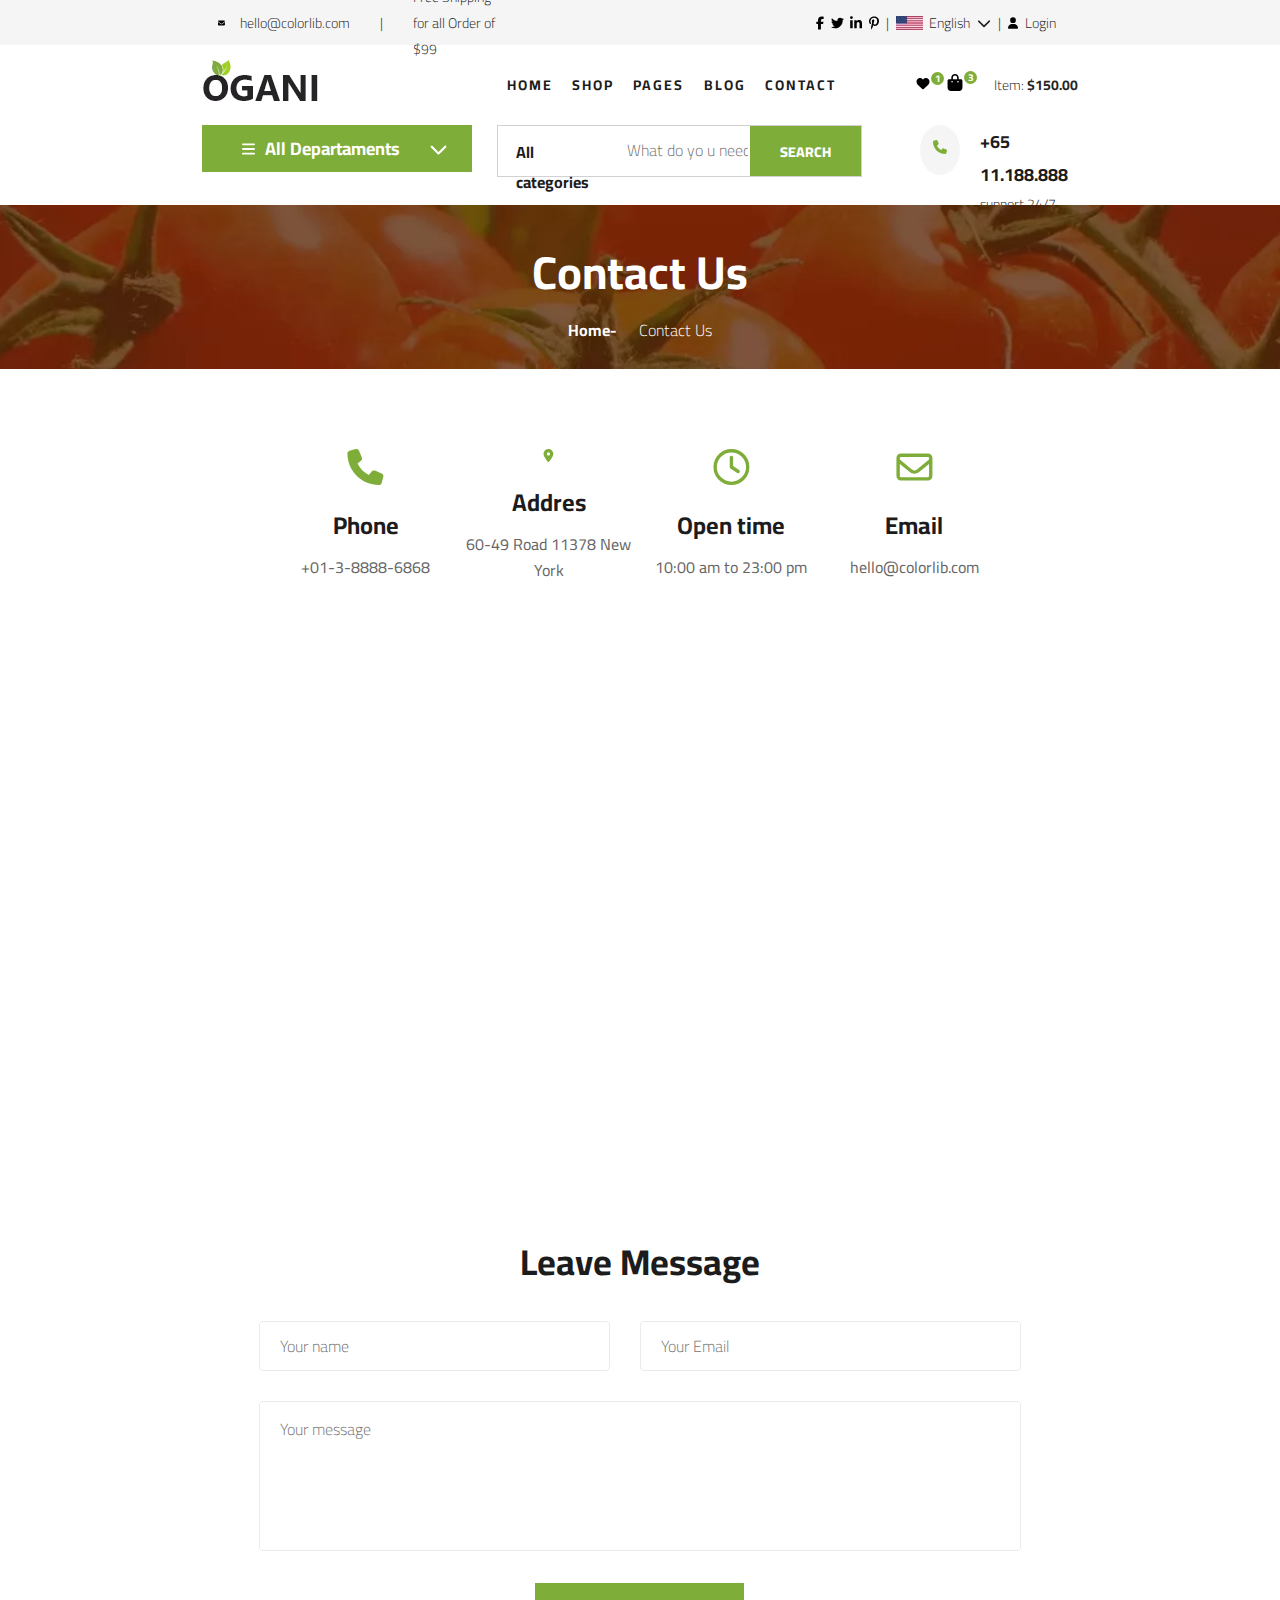
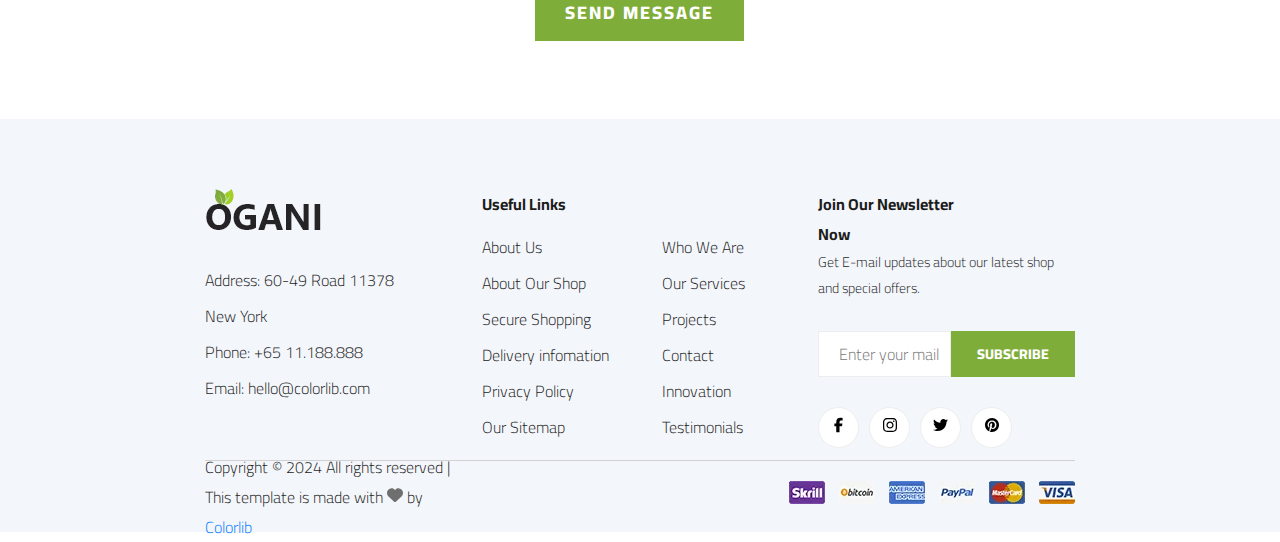
<file: contact.html>
<!DOCTYPE html>
<html lang="en">

<head>
    <link rel="preconnect" href="https://fonts.googleapis.com">
    <link rel="preconnect" href="https://fonts.gstatic.com" crossorigin>
    <link href="https://fonts.googleapis.com/css2?family=Cairo:wght@200..1000&display=swap" rel="stylesheet">
    <link rel="stylesheet" href="style.css">
    <meta charset="UTF-8">
    <meta name="viewport" content="width=device-width, initial-scale=1.0">
    <title>Ogani | Template</title>
</head>

<body>
    <header>
        <div id="header_top_left">
            <svg id="mail-icon" xmlns="http://www.w3.org/2000/svg" viewBox="0 0 512 512">
                <path fill="#000000"
                    d="M48 64C21.5 64 0 85.5 0 112c0 15.1 7.1 29.3 19.2 38.4L236.8 313.6c11.4 8.5 27 8.5 38.4 0L492.8 150.4c12.1-9.1 19.2-23.3 19.2-38.4c0-26.5-21.5-48-48-48H48zM0 176V384c0 35.3 28.7 64 64 64H448c35.3 0 64-28.7 64-64V176L294.4 339.2c-22.8 17.1-54 17.1-76.8 0L0 176z" />
            </svg>
            <p>hello@colorlib.com</p>
            <p>|</p>
            <p>Free Shipping for all Order of $99</p>
        </div>
        <div id="header_top_right">
            <svg id="facebook-icon" xmlns="http://www.w3.org/2000/svg" viewBox="0 0 320 512">
                <path fill="#000000"
                    d="M80 299.3V512H196V299.3h86.5l18-97.8H196V166.9c0-51.7 20.3-71.5 72.7-71.5c16.3 0 29.4 .4 37 1.2V7.9C291.4 4 256.4 0 236.2 0C129.3 0 80 50.5 80 159.4v42.1H14v97.8H80z" />
            </svg>
            <svg id="twitter-icon" xmlns="http://www.w3.org/2000/svg" viewBox="0 0 512 512">
                <path fill="#000000"
                    d="M459.4 151.7c.3 4.5 .3 9.1 .3 13.6 0 138.7-105.6 298.6-298.6 298.6-59.5 0-114.7-17.2-161.1-47.1 8.4 1 16.6 1.3 25.3 1.3 49.1 0 94.2-16.6 130.3-44.8-46.1-1-84.8-31.2-98.1-72.8 6.5 1 13 1.6 19.8 1.6 9.4 0 18.8-1.3 27.6-3.6-48.1-9.7-84.1-52-84.1-103v-1.3c14 7.8 30.2 12.7 47.4 13.3-28.3-18.8-46.8-51-46.8-87.4 0-19.5 5.2-37.4 14.3-53 51.7 63.7 129.3 105.3 216.4 109.8-1.6-7.8-2.6-15.9-2.6-24 0-57.8 46.8-104.9 104.9-104.9 30.2 0 57.5 12.7 76.7 33.1 23.7-4.5 46.5-13.3 66.6-25.3-7.8 24.4-24.4 44.8-46.1 57.8 21.1-2.3 41.6-8.1 60.4-16.2-14.3 20.8-32.2 39.3-52.6 54.3z" />
            </svg>
            <svg id="linkedin-icon" xmlns="http://www.w3.org/2000/svg" viewBox="0 0 448 512">
                <path fill="#000000"
                    d="M100.3 448H7.4V148.9h92.9zM53.8 108.1C24.1 108.1 0 83.5 0 53.8a53.8 53.8 0 0 1 107.6 0c0 29.7-24.1 54.3-53.8 54.3zM447.9 448h-92.7V302.4c0-34.7-.7-79.2-48.3-79.2-48.3 0-55.7 37.7-55.7 76.7V448h-92.8V148.9h89.1v40.8h1.3c12.4-23.5 42.7-48.3 87.9-48.3 94 0 111.3 61.9 111.3 142.3V448z" />
            </svg>
            <svg id="pinterest-icon" xmlns="http://www.w3.org/2000/svg" viewBox="0 0 384 512">
                <path fill="#000000"
                    d="M204 6.5C101.4 6.5 0 74.9 0 185.6 0 256 39.6 296 63.6 296c9.9 0 15.6-27.6 15.6-35.4 0-9.3-23.7-29.1-23.7-67.8 0-80.4 61.2-137.4 140.4-137.4 68.1 0 118.5 38.7 118.5 109.8 0 53.1-21.3 152.7-90.3 152.7-24.9 0-46.2-18-46.2-43.8 0-37.8 26.4-74.4 26.4-113.4 0-66.2-93.9-54.2-93.9 25.8 0 16.8 2.1 35.4 9.6 50.7-13.8 59.4-42 147.9-42 209.1 0 18.9 2.7 37.5 4.5 56.4 3.4 3.8 1.7 3.4 6.9 1.5 50.4-69 48.6-82.5 71.4-172.8 12.3 23.4 44.1 36 69.3 36 106.2 0 153.9-103.5 153.9-196.8C384 71.3 298.2 6.5 204 6.5z" />
            </svg>
            <p>|</p>
            <img src="img/language.png" alt="">
            <p>English</p>
            <svg id="arrow-english" xmlns="http://www.w3.org/2000/svg" viewBox="0 0 512 512">
                <path fill="#1c1c1c"
                    d="M233.4 406.6c12.5 12.5 32.8 12.5 45.3 0l192-192c12.5-12.5 12.5-32.8 0-45.3s-32.8-12.5-45.3 0L256 338.7 86.6 169.4c-12.5-12.5-32.8-12.5-45.3 0s-12.5 32.8 0 45.3l192 192z" />
            </svg>
            <p>|</p>
            <svg id="user-icon" xmlns="http://www.w3.org/2000/svg" viewBox="0 0 448 512">
                <path fill="#000000"
                    d="M224 256A128 128 0 1 0 224 0a128 128 0 1 0 0 256zm-45.7 48C79.8 304 0 383.8 0 482.3C0 498.7 13.3 512 29.7 512H418.3c16.4 0 29.7-13.3 29.7-29.7C448 383.8 368.2 304 269.7 304H178.3z" />
            </svg>
            <p>Login</p>
        </div>
    </header>
    <div class="main-contact">
        <div id="logo">
            <img id="main-logo-img" src="img/logo.png" alt="">
        </div>
        <div id="nav">
            <div id="nav-menu">
                <a class="selected" href="index.html">HOME</a>
                <a href="shop.html">SHOP</a>
                <a href="#">PAGES</a>
                <a href="blog.html">BLOG</a>
                <a href="contact.html">CONTACT</a>
            </div>
            <div id="nav-shop">
                <a href="#">
                    <i>
                        <svg id="heart-icon" xmlns="http://www.w3.org/2000/svg" viewBox="0 0 512 512">
                            <path fill="#000000"
                                d="M47.6 300.4L228.3 469.1c7.5 7 17.4 10.9 27.7 10.9s20.2-3.9 27.7-10.9L464.4 300.4c30.4-28.3 47.6-68 47.6-109.5v-5.8c0-69.9-50.5-129.5-119.4-141C347 36.5 300.6 51.4 268 84L256 96 244 84c-32.6-32.6-79-47.5-124.6-39.9C50.5 55.6 0 115.2 0 185.1v5.8c0 41.5 17.2 81.2 47.6 109.5z" />
                        </svg>
                    </i>
                    <span>
                        1
                    </span>
                </a>
                <a href="#">
                    <i>
                        <svg id="shopping-bag-icon" xmlns="http://www.w3.org/2000/svg" viewBox="0 0 448 512">
                            <path fill="#000000"
                                d="M160 112c0-35.3 28.7-64 64-64s64 28.7 64 64v48H160V112zm-48 48H48c-26.5 0-48 21.5-48 48V416c0 53 43 96 96 96H352c53 0 96-43 96-96V208c0-26.5-21.5-48-48-48H336V112C336 50.1 285.9 0 224 0S112 50.1 112 112v48zm24 48a24 24 0 1 1 0 48 24 24 0 1 1 0-48zm152 24a24 24 0 1 1 48 0 24 24 0 1 1 -48 0z" />
                        </svg>
                    </i>
                    <span>
                        3
                    </span>
                </a>
                <p>
                    Item:
                    <span id="nav-shop-money">$150.00</span>
                </p>
            </div>
        </div>
        <div id="menu-curto">
            <div id="menu-dropdown-select-curto">
                <svg id="bars-icon" xmlns="http://www.w3.org/2000/svg" viewBox="0 0 448 512">0
                    <path fill="#ffffff"
                        d="M0 96C0 78.3 14.3 64 32 64H416c17.7 0 32 14.3 32 32s-14.3 32-32 32H32C14.3 128 0 113.7 0 96zM0 256c0-17.7 14.3-32 32-32H416c17.7 0 32 14.3 32 32s-14.3 32-32 32H32c-17.7 0-32-14.3-32-32zM448 416c0 17.7-14.3 32-32 32H32c-17.7 0-32-14.3-32-32s14.3-32 32-32H416c17.7 0 32 14.3 32 32z" />
                </svg>
                <h3>All Departaments </h3>
                <svg id="arrow-icon" xmlns="http://www.w3.org/2000/svg" viewBox="0 0 512 512">
                    <path fill="#ffffff"
                        d="M233.4 406.6c12.5 12.5 32.8 12.5 45.3 0l192-192c12.5-12.5 12.5-32.8 0-45.3s-32.8-12.5-45.3 0L256 338.7 86.6 169.4c-12.5-12.5-32.8-12.5-45.3 0s-12.5 32.8 0 45.3l192 192z" />
                </svg>
            </div>
        </div>
        <div id="busca">
            <form id="busca-form" action="">
                <div>
                    All categories
                    <span>
                        <svg id="arrow-botton-icon" xmlns="http://www.w3.org/2000/svg" viewBox="0 0 512 512">
                            <path fill="#000000"
                                d="M233.4 406.6c12.5 12.5 32.8 12.5 45.3 0l192-192c12.5-12.5 12.5-32.8 0-45.3s-32.8-12.5-45.3 0L256 338.7 86.6 169.4c-12.5-12.5-32.8-12.5-45.3 0s-12.5 32.8 0 45.3l192 192z" />
                        </svg>
                    </span>
                    <p>|</p>
                </div>
                <input type="text" placeholder="What do yo u need?">
                <button type="submit" class="site-btn">SEARCH</button>
            </form>
            <div id="busca-phone">
                <div id="busca-phone-tel">
                    <svg id="icon-phone" xmlns="http://www.w3.org/2000/svg" viewBox="0 0 512 512">
                        <path fill="#7fad39"
                            d="M164.9 24.6c-7.7-18.6-28-28.5-47.4-23.2l-88 24C12.1 30.2 0 46 0 64C0 311.4 200.6 512 448 512c18 0 33.8-12.1 38.6-29.5l24-88c5.3-19.4-4.6-39.7-23.2-47.4l-96-40c-16.3-6.8-35.2-2.1-46.3 11.6L304.7 368C234.3 334.7 177.3 277.7 144 207.3L193.3 167c13.7-11.2 18.4-30 11.6-46.3l-40-96z" />
                    </svg>
                </div>
                <div id="busca-phone-num">
                    <h5>+65 11.188.888</h5>
                    <span>support 24/7 time</span>
                </div>
            </div>
        </div>
        <div id="organi-shop">
            <div id="organi-shop-titulo">
                <h2>Contact Us</h2>
            </div>
            <div id="organi-shop-sub-titulo">
                <a href="index.html">Home-</a>
                <span>Contact Us</span>
            </div>
        </div>
        <div class="contact-section">
            <div id="ctt-info" class="icon-01">
                <svg id="icon-ctt-top" xmlns="http://www.w3.org/2000/svg" viewBox="0 0 512 512">
                    <path fill="#7fad39"
                        d="M164.9 24.6c-7.7-18.6-28-28.5-47.4-23.2l-88 24C12.1 30.2 0 46 0 64C0 311.4 200.6 512 448 512c18 0 33.8-12.1 38.6-29.5l24-88c5.3-19.4-4.6-39.7-23.2-47.4l-96-40c-16.3-6.8-35.2-2.1-46.3 11.6L304.7 368C234.3 334.7 177.3 277.7 144 207.3L193.3 167c13.7-11.2 18.4-30 11.6-46.3l-40-96z" />
                </svg>
                <h4>Phone</h4>
                <p>+01-3-8888-6868</p>
            </div>
            <div id="ctt-info" class="icon-02">
                <svg id="icon-ctt-top" xmlns="http://www.w3.org/2000/svg" viewBox="0 0 384 512">
                    <path fill="#7fad39"
                        d="M215.7 499.2C267 435 384 279.4 384 192C384 86 298 0 192 0S0 86 0 192c0 87.4 117 243 168.3 307.2c12.3 15.3 35.1 15.3 47.4 0zM192 128a64 64 0 1 1 0 128 64 64 0 1 1 0-128z" />
                </svg>
                <h4>Addres</h4>
                <p>60-49 Road 11378 New York</p>
            </div>
            <div id="ctt-info" class="icon-03">
                <svg id="icon-ctt-top" xmlns="http://www.w3.org/2000/svg" viewBox="0 0 512 512">
                    <path fill="#7fad39"
                        d="M464 256A208 208 0 1 1 48 256a208 208 0 1 1 416 0zM0 256a256 256 0 1 0 512 0A256 256 0 1 0 0 256zM232 120V256c0 8 4 15.5 10.7 20l96 64c11 7.4 25.9 4.4 33.3-6.7s4.4-25.9-6.7-33.3L280 243.2V120c0-13.3-10.7-24-24-24s-24 10.7-24 24z" />
                </svg>
                <h4>Open time</h4>
                <p>10:00 am to 23:00 pm</p>
            </div>
            <div id="ctt-info" class="icon-04">
                <svg id="icon-ctt-top" xmlns="http://www.w3.org/2000/svg" viewBox="0 0 512 512">
                    <path fill="#7fad39"
                        d="M64 112c-8.8 0-16 7.2-16 16v22.1L220.5 291.7c20.7 17 50.4 17 71.1 0L464 150.1V128c0-8.8-7.2-16-16-16H64zM48 212.2V384c0 8.8 7.2 16 16 16H448c8.8 0 16-7.2 16-16V212.2L322 328.8c-38.4 31.5-93.7 31.5-132 0L48 212.2zM0 128C0 92.7 28.7 64 64 64H448c35.3 0 64 28.7 64 64V384c0 35.3-28.7 64-64 64H64c-35.3 0-64-28.7-64-64V128z" />
                </svg>
                <h4>Email</h4>
                <p>hello@colorlib.com</p>
            </div>
            <div id="map">
                <iframe
                    src="https://www.google.com/maps/embed?pb=!1m14!1m8!1m3!1d49127.62050879598!2d-86.380483!3d39.683994!3m2!1i1024!2i768!4f13.1!3m3!1m2!1s0x886ca48c841038a1%3A0x70cfba96bf847f0!2sPlainfield%2C%20IN%2C%20USA!5e0!3m2!1sen!2sbd!4v1720839891861!5m2!1sen!2sbd"
                    width="1903" height="500" style="border:0;" allowfullscreen="" loading="lazy"
                    referrerpolicy="no-referrer-when-downgrade"></iframe>
            </div>
            <div id="contact-section-leavetxt">
                <h2>Leave Message</h2>
            </div>
            <form action="" id="contact-section-form">
                <div class="row">
                    <div id="contact-section-form-row-box-top" class="contact-section-form-row-box-top-left">
                        <input type="text" placeholder="Your name">
                    </div>
                    <div id="contact-section-form-row-box-top">
                        <input type="text" placeholder="Your Email">
                    </div>
                    <div id="contact-section-form-row-box-bottom">
                        <textarea placeholder="Your message"></textarea>
                        <button type="submit" class="site-btn">SEND MESSAGE</button>
                    </div>
                </div>
            </form>
        </div>
        <div id="footer-blog">
            <div id="footer-address">
                <img src="img/logo.png" alt="">
                <ul>
                    <li>Address: 60-49 Road 11378 New York</li>
                    <li>Phone: +65 11.188.888</li>
                    <li>Email: hello@colorlib.com</li>
                </ul>
            </div>
            <div id="footer-link">
                <strong>Useful Links</strong>
                <div id="footer-link-list">
                    <ul id="footer-link-list-left">
                        <li>About Us</li>
                        <li>About Our Shop</li>
                        <li>Secure Shopping</li>
                        <li>Delivery infomation</li>
                        <li>Privacy Policy</li>
                        <li>Our Sitemap</li>
                    </ul>
                    <ul>
                        <li>Who We Are</li>
                        <li>Our Services</li>
                        <li>Projects</li>
                        <li>Contact</li>
                        <li>Innovation</li>
                        <li>Testimonials</li>
                    </ul>
                </div>
            </div>
            <div id="footer-mail">
                <strong>Join Our Newsletter Now</strong>
                <p>Get E-mail updates about our latest shop and special offers.</p>
                <form action="">
                    <input type="text" placeholder="Enter your mail">
                    <button type="submit" class="site-btn">SUBSCRIBE</button>
                </form>
                <div id="footer-mail-socials">
                    <a href="" id="footer-mail-socials-hover">
                        <svg id="footer-mail-socials-facebook" xmlns="http://www.w3.org/2000/svg" viewBox="0 0 320 512">
                            <path fill="#000000"
                                d="M80 299.3V512H196V299.3h86.5l18-97.8H196V166.9c0-51.7 20.3-71.5 72.7-71.5c16.3 0 29.4 .4 37 1.2V7.9C291.4 4 256.4 0 236.2 0C129.3 0 80 50.5 80 159.4v42.1H14v97.8H80z" />
                        </svg>
                    </a>
                    <a href="" id="footer-mail-socials-hover">
                        <svg id="footer-mail-socials-insta" xmlns="http://www.w3.org/2000/svg" viewBox="0 0 448 512">
                            <path fill="#000000"
                                d="M224.1 141c-63.6 0-114.9 51.3-114.9 114.9s51.3 114.9 114.9 114.9S339 319.5 339 255.9 287.7 141 224.1 141zm0 189.6c-41.1 0-74.7-33.5-74.7-74.7s33.5-74.7 74.7-74.7 74.7 33.5 74.7 74.7-33.6 74.7-74.7 74.7zm146.4-194.3c0 14.9-12 26.8-26.8 26.8-14.9 0-26.8-12-26.8-26.8s12-26.8 26.8-26.8 26.8 12 26.8 26.8zm76.1 27.2c-1.7-35.9-9.9-67.7-36.2-93.9-26.2-26.2-58-34.4-93.9-36.2-37-2.1-147.9-2.1-184.9 0-35.8 1.7-67.6 9.9-93.9 36.1s-34.4 58-36.2 93.9c-2.1 37-2.1 147.9 0 184.9 1.7 35.9 9.9 67.7 36.2 93.9s58 34.4 93.9 36.2c37 2.1 147.9 2.1 184.9 0 35.9-1.7 67.7-9.9 93.9-36.2 26.2-26.2 34.4-58 36.2-93.9 2.1-37 2.1-147.8 0-184.8zM398.8 388c-7.8 19.6-22.9 34.7-42.6 42.6-29.5 11.7-99.5 9-132.1 9s-102.7 2.6-132.1-9c-19.6-7.8-34.7-22.9-42.6-42.6-11.7-29.5-9-99.5-9-132.1s-2.6-102.7 9-132.1c7.8-19.6 22.9-34.7 42.6-42.6 29.5-11.7 99.5-9 132.1-9s102.7-2.6 132.1 9c19.6 7.8 34.7 22.9 42.6 42.6 11.7 29.5 9 99.5 9 132.1s2.7 102.7-9 132.1z" />
                        </svg>
                    </a>
                    <a href="" id="footer-mail-socials-hover">
                        <svg id="footer-mail-socials-twitter" xmlns="http://www.w3.org/2000/svg" viewBox="0 0 512 512">
                            <path fill="#000000"
                                d="M459.4 151.7c.3 4.5 .3 9.1 .3 13.6 0 138.7-105.6 298.6-298.6 298.6-59.5 0-114.7-17.2-161.1-47.1 8.4 1 16.6 1.3 25.3 1.3 49.1 0 94.2-16.6 130.3-44.8-46.1-1-84.8-31.2-98.1-72.8 6.5 1 13 1.6 19.8 1.6 9.4 0 18.8-1.3 27.6-3.6-48.1-9.7-84.1-52-84.1-103v-1.3c14 7.8 30.2 12.7 47.4 13.3-28.3-18.8-46.8-51-46.8-87.4 0-19.5 5.2-37.4 14.3-53 51.7 63.7 129.3 105.3 216.4 109.8-1.6-7.8-2.6-15.9-2.6-24 0-57.8 46.8-104.9 104.9-104.9 30.2 0 57.5 12.7 76.7 33.1 23.7-4.5 46.5-13.3 66.6-25.3-7.8 24.4-24.4 44.8-46.1 57.8 21.1-2.3 41.6-8.1 60.4-16.2-14.3 20.8-32.2 39.3-52.6 54.3z" />
                        </svg>
                    </a>
                    <a href="" id="footer-mail-socials-hover">
                        <svg id="footer-mail-socials-pint" xmlns="http://www.w3.org/2000/svg" viewBox="0 0 496 512">
                            <path fill="#000000"
                                d="M496 256c0 137-111 248-248 248-25.6 0-50.2-3.9-73.4-11.1 10.1-16.5 25.2-43.5 30.8-65 3-11.6 15.4-59 15.4-59 8.1 15.4 31.7 28.5 56.8 28.5 74.8 0 128.7-68.8 128.7-154.3 0-81.9-66.9-143.2-152.9-143.2-107 0-163.9 71.8-163.9 150.1 0 36.4 19.4 81.7 50.3 96.1 4.7 2.2 7.2 1.2 8.3-3.3 .8-3.4 5-20.3 6.9-28.1 .6-2.5 .3-4.7-1.7-7.1-10.1-12.5-18.3-35.3-18.3-56.6 0-54.7 41.4-107.6 112-107.6 60.9 0 103.6 41.5 103.6 100.9 0 67.1-33.9 113.6-78 113.6-24.3 0-42.6-20.1-36.7-44.8 7-29.5 20.5-61.3 20.5-82.6 0-19-10.2-34.9-31.4-34.9-24.9 0-44.9 25.7-44.9 60.2 0 22 7.4 36.8 7.4 36.8s-24.5 103.8-29 123.2c-5 21.4-3 51.6-.9 71.2C65.4 450.9 0 361.1 0 256 0 119 111 8 248 8s248 111 248 248z" />
                        </svg>
                    </a>
                </div>
            </div>
            <div id="footer-copy">
                <div id="footer-copy-left">
                    Copyright © 2024 All rights reserved | This template is made with
                    <svg id="heart-icon" xmlns="http://www.w3.org/2000/svg" viewBox="0 0 512 512">
                        <path fill="#6f6f6f"
                            d="M47.6 300.4L228.3 469.1c7.5 7 17.4 10.9 27.7 10.9s20.2-3.9 27.7-10.9L464.4 300.4c30.4-28.3 47.6-68 47.6-109.5v-5.8c0-69.9-50.5-129.5-119.4-141C347 36.5 300.6 51.4 268 84L256 96 244 84c-32.6-32.6-79-47.5-124.6-39.9C50.5 55.6 0 115.2 0 185.1v5.8c0 41.5 17.2 81.2 47.6 109.5z" />
                    </svg>
                    by
                    <a href="https://colorlib.com" target="_blank">Colorlib</a>
                </div>
                <div id="footer-copy-right">
                    <img src="img/payment-item.png" alt="">
                </div>
            </div>
        </div>
    </div>
</body>

</html>
</file>
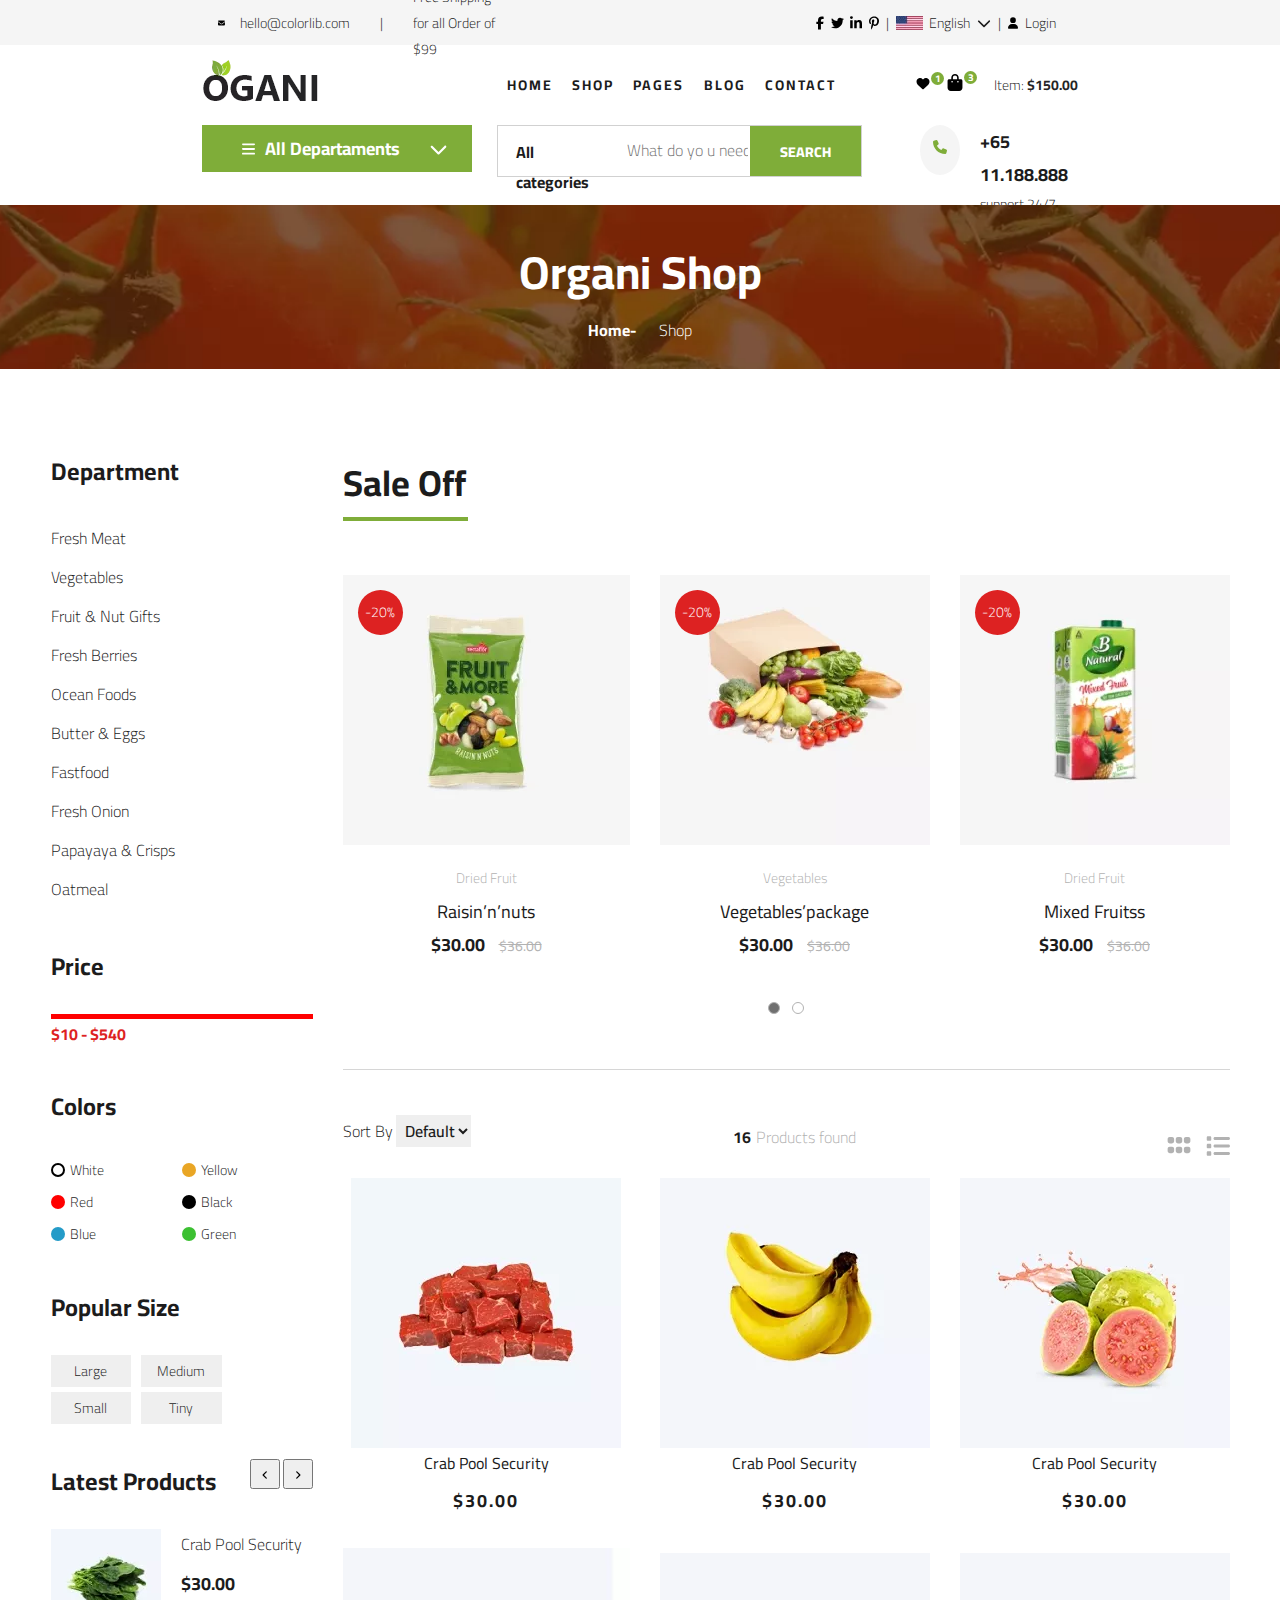
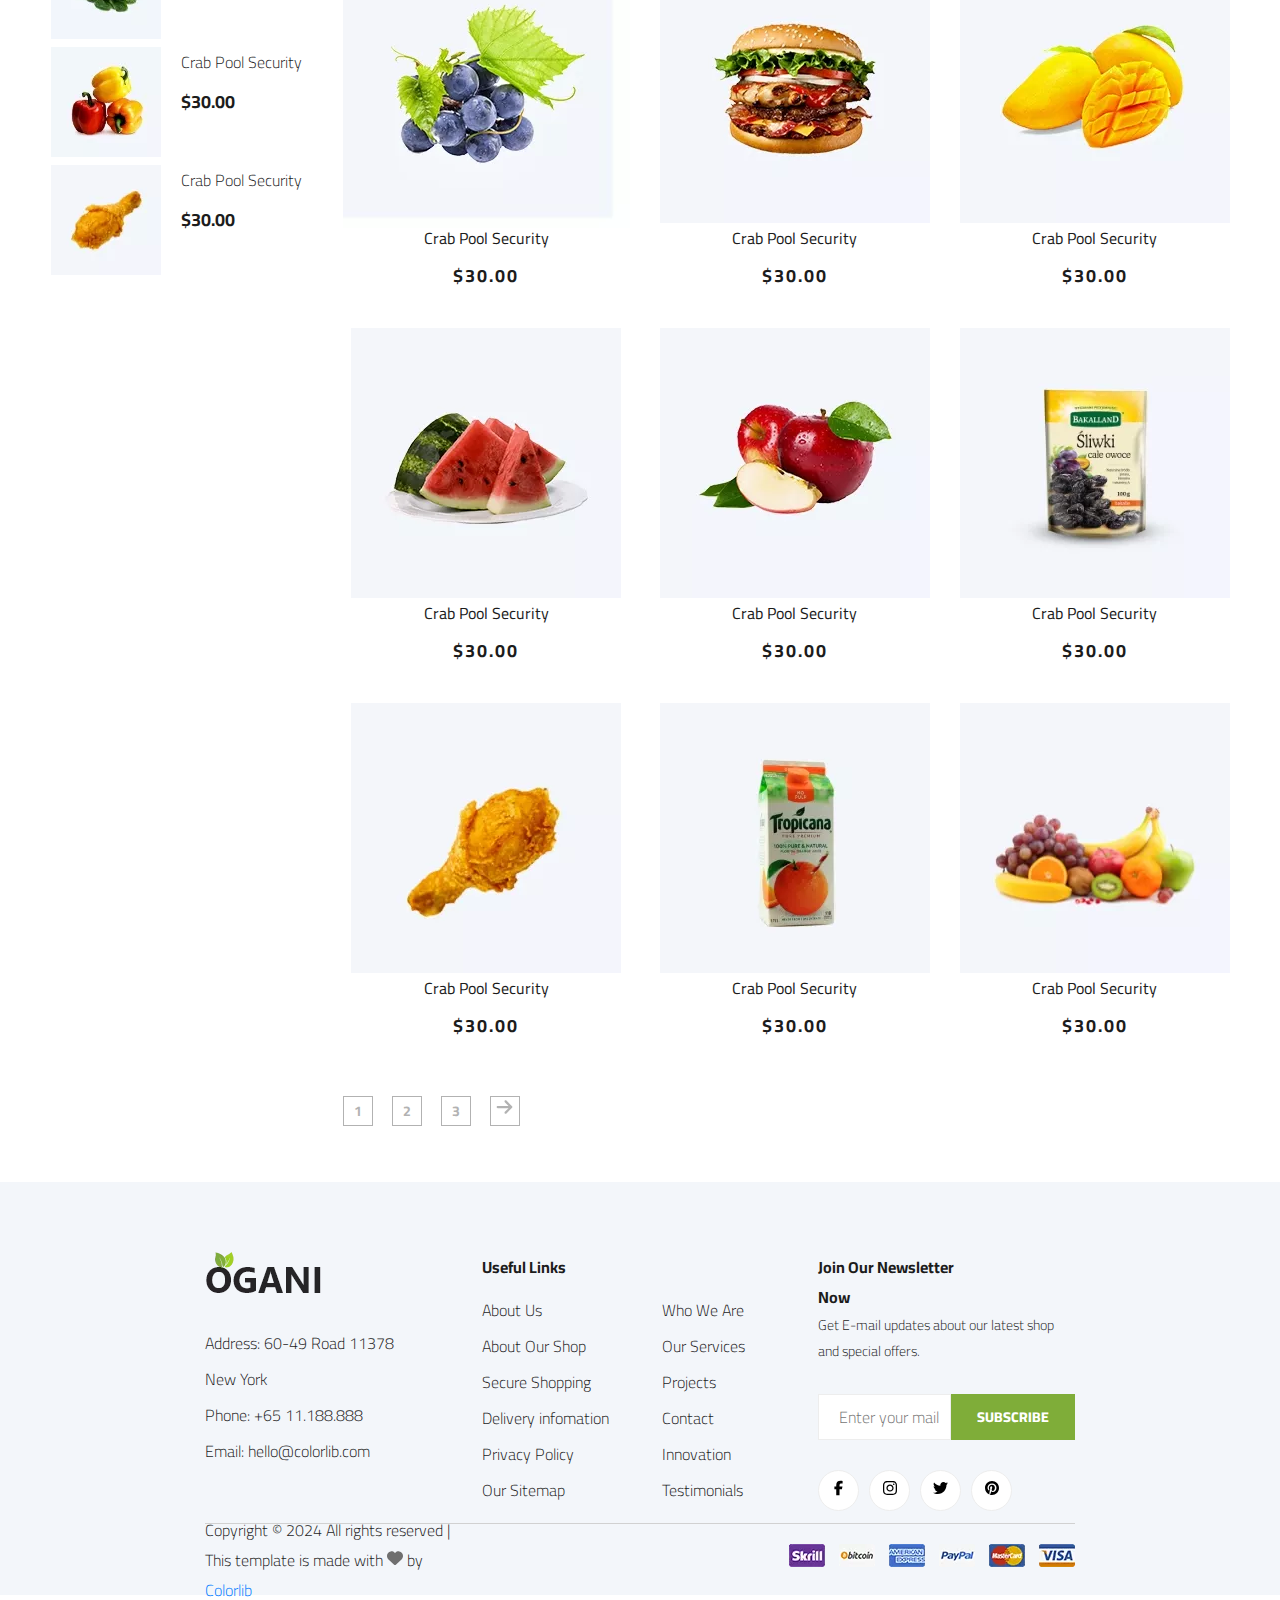
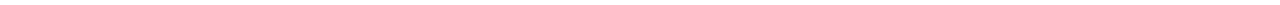
<file: shop.html>
<!DOCTYPE html>
<html lang="en">

<head>
    <link rel="preconnect" href="https://fonts.googleapis.com">
    <link rel="preconnect" href="https://fonts.gstatic.com" crossorigin>
    <link href="https://fonts.googleapis.com/css2?family=Cairo:wght@200..1000&display=swap" rel="stylesheet">
    <link rel="stylesheet" href="style.css">
    <meta charset="UTF-8">
    <meta name="viewport" content="width=device-width, initial-scale=1.0">
    <title>Ogani | Template</title>
</head>

<body>
    <header>
        <div id="header_top_left">
            <svg id="mail-icon" xmlns="http://www.w3.org/2000/svg" viewBox="0 0 512 512">
                <path fill="#000000"
                    d="M48 64C21.5 64 0 85.5 0 112c0 15.1 7.1 29.3 19.2 38.4L236.8 313.6c11.4 8.5 27 8.5 38.4 0L492.8 150.4c12.1-9.1 19.2-23.3 19.2-38.4c0-26.5-21.5-48-48-48H48zM0 176V384c0 35.3 28.7 64 64 64H448c35.3 0 64-28.7 64-64V176L294.4 339.2c-22.8 17.1-54 17.1-76.8 0L0 176z" />
            </svg>
            <p>hello@colorlib.com</p>
            <p>|</p>
            <p>Free Shipping for all Order of $99</p>
        </div>
        <div id="header_top_right">
            <svg id="facebook-icon" xmlns="http://www.w3.org/2000/svg" viewBox="0 0 320 512">
                <path fill="#000000"
                    d="M80 299.3V512H196V299.3h86.5l18-97.8H196V166.9c0-51.7 20.3-71.5 72.7-71.5c16.3 0 29.4 .4 37 1.2V7.9C291.4 4 256.4 0 236.2 0C129.3 0 80 50.5 80 159.4v42.1H14v97.8H80z" />
            </svg>
            <svg id="twitter-icon" xmlns="http://www.w3.org/2000/svg" viewBox="0 0 512 512">
                <path fill="#000000"
                    d="M459.4 151.7c.3 4.5 .3 9.1 .3 13.6 0 138.7-105.6 298.6-298.6 298.6-59.5 0-114.7-17.2-161.1-47.1 8.4 1 16.6 1.3 25.3 1.3 49.1 0 94.2-16.6 130.3-44.8-46.1-1-84.8-31.2-98.1-72.8 6.5 1 13 1.6 19.8 1.6 9.4 0 18.8-1.3 27.6-3.6-48.1-9.7-84.1-52-84.1-103v-1.3c14 7.8 30.2 12.7 47.4 13.3-28.3-18.8-46.8-51-46.8-87.4 0-19.5 5.2-37.4 14.3-53 51.7 63.7 129.3 105.3 216.4 109.8-1.6-7.8-2.6-15.9-2.6-24 0-57.8 46.8-104.9 104.9-104.9 30.2 0 57.5 12.7 76.7 33.1 23.7-4.5 46.5-13.3 66.6-25.3-7.8 24.4-24.4 44.8-46.1 57.8 21.1-2.3 41.6-8.1 60.4-16.2-14.3 20.8-32.2 39.3-52.6 54.3z" />
            </svg>
            <svg id="linkedin-icon" xmlns="http://www.w3.org/2000/svg" viewBox="0 0 448 512">
                <path fill="#000000"
                    d="M100.3 448H7.4V148.9h92.9zM53.8 108.1C24.1 108.1 0 83.5 0 53.8a53.8 53.8 0 0 1 107.6 0c0 29.7-24.1 54.3-53.8 54.3zM447.9 448h-92.7V302.4c0-34.7-.7-79.2-48.3-79.2-48.3 0-55.7 37.7-55.7 76.7V448h-92.8V148.9h89.1v40.8h1.3c12.4-23.5 42.7-48.3 87.9-48.3 94 0 111.3 61.9 111.3 142.3V448z" />
            </svg>
            <svg id="pinterest-icon" xmlns="http://www.w3.org/2000/svg" viewBox="0 0 384 512">
                <path fill="#000000"
                    d="M204 6.5C101.4 6.5 0 74.9 0 185.6 0 256 39.6 296 63.6 296c9.9 0 15.6-27.6 15.6-35.4 0-9.3-23.7-29.1-23.7-67.8 0-80.4 61.2-137.4 140.4-137.4 68.1 0 118.5 38.7 118.5 109.8 0 53.1-21.3 152.7-90.3 152.7-24.9 0-46.2-18-46.2-43.8 0-37.8 26.4-74.4 26.4-113.4 0-66.2-93.9-54.2-93.9 25.8 0 16.8 2.1 35.4 9.6 50.7-13.8 59.4-42 147.9-42 209.1 0 18.9 2.7 37.5 4.5 56.4 3.4 3.8 1.7 3.4 6.9 1.5 50.4-69 48.6-82.5 71.4-172.8 12.3 23.4 44.1 36 69.3 36 106.2 0 153.9-103.5 153.9-196.8C384 71.3 298.2 6.5 204 6.5z" />
            </svg>
            <p>|</p>
            <img src="img/language.png" alt="">
            <p>English</p>
            <svg id="arrow-english" xmlns="http://www.w3.org/2000/svg" viewBox="0 0 512 512">
                <path fill="#1c1c1c"
                    d="M233.4 406.6c12.5 12.5 32.8 12.5 45.3 0l192-192c12.5-12.5 12.5-32.8 0-45.3s-32.8-12.5-45.3 0L256 338.7 86.6 169.4c-12.5-12.5-32.8-12.5-45.3 0s-12.5 32.8 0 45.3l192 192z" />
            </svg>
            <p>|</p>
            <svg id="user-icon" xmlns="http://www.w3.org/2000/svg" viewBox="0 0 448 512">
                <path fill="#000000"
                    d="M224 256A128 128 0 1 0 224 0a128 128 0 1 0 0 256zm-45.7 48C79.8 304 0 383.8 0 482.3C0 498.7 13.3 512 29.7 512H418.3c16.4 0 29.7-13.3 29.7-29.7C448 383.8 368.2 304 269.7 304H178.3z" />
            </svg>
            <p>Login</p>
        </div>
    </header>
    <div class="main-shop">
        <div id="logo">
            <img id="main-logo-img" src="img/logo.png" alt="">
        </div>
        <div id="nav">
            <div id="nav-menu">
                <a class="selected" href="index.html">HOME</a>
                <a href="shop.html">SHOP</a>
                <a href="#">PAGES</a>
                <a href="blog.html">BLOG</a>
                <a href="contact.html">CONTACT</a>
            </div>
            <div id="nav-shop">
                <a href="#">
                    <i>
                        <svg id="heart-icon" xmlns="http://www.w3.org/2000/svg" viewBox="0 0 512 512">
                            <path fill="#000000"
                                d="M47.6 300.4L228.3 469.1c7.5 7 17.4 10.9 27.7 10.9s20.2-3.9 27.7-10.9L464.4 300.4c30.4-28.3 47.6-68 47.6-109.5v-5.8c0-69.9-50.5-129.5-119.4-141C347 36.5 300.6 51.4 268 84L256 96 244 84c-32.6-32.6-79-47.5-124.6-39.9C50.5 55.6 0 115.2 0 185.1v5.8c0 41.5 17.2 81.2 47.6 109.5z" />
                        </svg>
                    </i>
                    <span>
                        1
                    </span>
                </a>
                <a href="#">
                    <i>
                        <svg id="shopping-bag-icon" xmlns="http://www.w3.org/2000/svg" viewBox="0 0 448 512">
                            <path fill="#000000"
                                d="M160 112c0-35.3 28.7-64 64-64s64 28.7 64 64v48H160V112zm-48 48H48c-26.5 0-48 21.5-48 48V416c0 53 43 96 96 96H352c53 0 96-43 96-96V208c0-26.5-21.5-48-48-48H336V112C336 50.1 285.9 0 224 0S112 50.1 112 112v48zm24 48a24 24 0 1 1 0 48 24 24 0 1 1 0-48zm152 24a24 24 0 1 1 48 0 24 24 0 1 1 -48 0z" />
                        </svg>
                    </i>
                    <span>
                        3
                    </span>
                </a>
                <p>
                    Item:
                    <span id="nav-shop-money">$150.00</span>
                </p>
            </div>
        </div>
        <div id="menu-curto">
            <div id="menu-dropdown-select-curto">
                <svg id="bars-icon" xmlns="http://www.w3.org/2000/svg" viewBox="0 0 448 512">0
                    <path fill="#ffffff"
                        d="M0 96C0 78.3 14.3 64 32 64H416c17.7 0 32 14.3 32 32s-14.3 32-32 32H32C14.3 128 0 113.7 0 96zM0 256c0-17.7 14.3-32 32-32H416c17.7 0 32 14.3 32 32s-14.3 32-32 32H32c-17.7 0-32-14.3-32-32zM448 416c0 17.7-14.3 32-32 32H32c-17.7 0-32-14.3-32-32s14.3-32 32-32H416c17.7 0 32 14.3 32 32z" />
                </svg>
                <h3>All Departaments </h3>
                <svg id="arrow-icon" xmlns="http://www.w3.org/2000/svg" viewBox="0 0 512 512">
                    <path fill="#ffffff"
                        d="M233.4 406.6c12.5 12.5 32.8 12.5 45.3 0l192-192c12.5-12.5 12.5-32.8 0-45.3s-32.8-12.5-45.3 0L256 338.7 86.6 169.4c-12.5-12.5-32.8-12.5-45.3 0s-12.5 32.8 0 45.3l192 192z" />
                </svg>
            </div>
        </div>
        <div id="busca">
            <form id="busca-form" action="">
                <div>
                    All categories
                    <span>
                        <svg id="arrow-botton-icon" xmlns="http://www.w3.org/2000/svg" viewBox="0 0 512 512">
                            <path fill="#000000"
                                d="M233.4 406.6c12.5 12.5 32.8 12.5 45.3 0l192-192c12.5-12.5 12.5-32.8 0-45.3s-32.8-12.5-45.3 0L256 338.7 86.6 169.4c-12.5-12.5-32.8-12.5-45.3 0s-12.5 32.8 0 45.3l192 192z" />
                        </svg>
                    </span>
                    <p>|</p>
                </div>
                <input type="text" placeholder="What do yo u need?">
                <button type="submit" class="site-btn">SEARCH</button>
            </form>
            <div id="busca-phone">
                <div id="busca-phone-tel">
                    <svg id="icon-phone" xmlns="http://www.w3.org/2000/svg" viewBox="0 0 512 512">
                        <path fill="#7fad39"
                            d="M164.9 24.6c-7.7-18.6-28-28.5-47.4-23.2l-88 24C12.1 30.2 0 46 0 64C0 311.4 200.6 512 448 512c18 0 33.8-12.1 38.6-29.5l24-88c5.3-19.4-4.6-39.7-23.2-47.4l-96-40c-16.3-6.8-35.2-2.1-46.3 11.6L304.7 368C234.3 334.7 177.3 277.7 144 207.3L193.3 167c13.7-11.2 18.4-30 11.6-46.3l-40-96z" />
                    </svg>
                </div>
                <div id="busca-phone-num">
                    <h5>+65 11.188.888</h5>
                    <span>support 24/7 time</span>
                </div>
            </div>
        </div>
        <div id="organi-shop">
            <div id="organi-shop-titulo">
                <h2>Organi Shop</h2>
            </div>
            <div id="organi-shop-sub-titulo">
                <a href="index.html">Home-</a>
                <span>Shop</span>
            </div>
        </div>
        <div id="shop-section">
            <div id="column-left">
                <h4>Department</h4>
                <ul>
                    <li><a href="">Fresh Meat</a></li>
                    <li><a href="">Vegetables</a></li>
                    <li><a href="">Fruit & Nut Gifts</a></li>
                    <li><a href="">Fresh Berries</a></li>
                    <li><a href="">Ocean Foods</a></li>
                    <li><a href="">Butter & Eggs</a></li>
                    <li><a href="">Fastfood</a></li>
                    <li><a href="">Fresh Onion</a></li>
                    <li><a href="">Papayaya & Crisps</a></li>
                    <li><a href="">Oatmeal</a></li>
                </ul>
                <h4>Price</h4>
                <div id="red"></div>
                <h1>$10 - $540</h1>
                <h4>Colors</h4>
                <div id="colors">
                    <div id="color-1">
                        <div id="white-ball"></div>
                        White
                    </div>
                    <div id="color-2">
                        <div id="red-ball"></div>
                        Red
                    </div>
                    <div id="color-3">
                        <div id="blue-ball"></div>
                        Blue
                    </div>
                    <div id="color-4">
                        <div id="yellow-ball"></div>
                        Yellow
                    </div>
                    <div id="color-5">
                        <div id="black-ball"></div>
                        Black
                    </div>
                    <div id="color-6">
                        <div id="green-ball"></div>
                        Green
                    </div>
                </div>
                <h4>Popular Size</h4>
                <div id="buttons-size">
                    <button id="button01">Large</button>
                    <button id="button02">Small</button>
                    <button id="button03">Medium</button>
                    <button id="button04">Tiny</button>
                </div>
                <div id="latest-products-title1">
                    <div id="latest-products-title1-txt">
                        <h4>Latest Products</h4>
                    </div>
                    <div id="latest-products-title1-arrows">
                        <button id="latest-products-title1-arrow-left">
                            <svg xmlns="http://www.w3.org/2000/svg" viewBox="0 0 320 512">
                                <path fill="#000000"
                                    d="M41.4 233.4c-12.5 12.5-12.5 32.8 0 45.3l160 160c12.5 12.5 32.8 12.5 45.3 0s12.5-32.8 0-45.3L109.3 256 246.6 118.6c12.5-12.5 12.5-32.8 0-45.3s-32.8-12.5-45.3 0l-160 160z" />
                            </svg>
                        </button>
                        <button id="latest-products-title1-arrow-right">
                            <svg xmlns="http://www.w3.org/2000/svg" viewBox="0 0 320 512">
                                <path fill="#000000"
                                    d="M278.6 233.4c12.5 12.5 12.5 32.8 0 45.3l-160 160c-12.5 12.5-32.8 12.5-45.3 0s-12.5-32.8 0-45.3L210.7 256 73.4 118.6c-12.5-12.5-12.5-32.8 0-45.3s32.8-12.5 45.3 0l160 160z" />
                            </svg>
                        </button>
                    </div>
                </div>
                <div id="latest-products-column1-a">
                    <div><img src="img/lp-1.jpg" alt=""></div>
                    <div>
                        <h6>Crab Pool Security</h6>
                        <span>$30.00</span>
                    </div>
                </div>
                <div id="latest-products-column1-b">
                    <div><img src="img/lp-2.jpg" alt=""></div>
                    <div>
                        <h6>Crab Pool Security</h6>
                        <span>$30.00</span>
                    </div>
                </div>
                <div id="latest-products-column1-c">
                    <div><img src="img/lp-3.jpg" alt=""></div>
                    <div>
                        <h6>Crab Pool Security</h6>
                        <span>$30.00</span>
                    </div>
                </div>
            </div>
            <div id="shop-title">
                <h2>Sale Off</h2>
            </div>
            <div id="line-green"></div>
            <div id="product-discount-01">
                <div class="product_discount_percent">-20%</div>
            </div>
            <div id="product-discount-02">
                <div class="product_discount_percent">-20%</div>
            </div>
            <div id="product-discount-03">
                <div class="product_discount_percent">-20%</div>
            </div>
            <div id="product-desc" class="product-discount-01-desc">
                <span>Dried Fruit</span>
                <a href="">Raisin’n’nuts</a>
                <div id="product-price">
                    $30.00
                    <span>$36.00</span>
                </div>
            </div>
            <div id="product-desc" class="product-discount-02-desc">
                <span>Vegetables</span>
                <a href="">Vegetables’package</a>
                <div id="product-price">
                    $30.00
                    <span>$36.00</span>
                </div>
            </div>
            <div id="product-desc" class="product-discount-03-desc">
                <span>Dried Fruit</span>
                <a href="">Mixed Fruitss</a>
                <div id="product-price">
                    $30.00
                    <span>$36.00</span>
                </div>
            </div>
            <div id="balls">
                <div id="balls-gray"></div>
                <div id="balls-white"></div>
            </div>
            <div id="line"></div>
            <div id="filter">
                <span>Sort By</span>
                <select id="filter-select">
                    <option value="0">Default</option>
                    <option value="0">Default</option>
                </select>
            </div>
            <div id="filter-found">
                <span>16</span>
                <h6>Products found</h6>
            </div>
            <div id="filter-option">
                <svg id="grid-icon" xmlns="http://www.w3.org/2000/svg" viewBox="0 0 448 512">
                    <path fill="#b2b2b2"
                        d="M128 136c0-22.1-17.9-40-40-40L40 96C17.9 96 0 113.9 0 136l0 48c0 22.1 17.9 40 40 40H88c22.1 0 40-17.9 40-40l0-48zm0 192c0-22.1-17.9-40-40-40H40c-22.1 0-40 17.9-40 40l0 48c0 22.1 17.9 40 40 40H88c22.1 0 40-17.9 40-40V328zm32-192v48c0 22.1 17.9 40 40 40h48c22.1 0 40-17.9 40-40V136c0-22.1-17.9-40-40-40l-48 0c-22.1 0-40 17.9-40 40zM288 328c0-22.1-17.9-40-40-40H200c-22.1 0-40 17.9-40 40l0 48c0 22.1 17.9 40 40 40h48c22.1 0 40-17.9 40-40V328zm32-192v48c0 22.1 17.9 40 40 40h48c22.1 0 40-17.9 40-40V136c0-22.1-17.9-40-40-40l-48 0c-22.1 0-40 17.9-40 40zM448 328c0-22.1-17.9-40-40-40H360c-22.1 0-40 17.9-40 40v48c0 22.1 17.9 40 40 40h48c22.1 0 40-17.9 40-40V328z" />
                </svg>
                <svg id="list-icon" xmlns="http://www.w3.org/2000/svg" viewBox="0 0 512 512">
                    <path fill="#b2b2b2"
                        d="M40 48C26.7 48 16 58.7 16 72v48c0 13.3 10.7 24 24 24H88c13.3 0 24-10.7 24-24V72c0-13.3-10.7-24-24-24H40zM192 64c-17.7 0-32 14.3-32 32s14.3 32 32 32H480c17.7 0 32-14.3 32-32s-14.3-32-32-32H192zm0 160c-17.7 0-32 14.3-32 32s14.3 32 32 32H480c17.7 0 32-14.3 32-32s-14.3-32-32-32H192zm0 160c-17.7 0-32 14.3-32 32s14.3 32 32 32H480c17.7 0 32-14.3 32-32s-14.3-32-32-32H192zM16 232v48c0 13.3 10.7 24 24 24H88c13.3 0 24-10.7 24-24V232c0-13.3-10.7-24-24-24H40c-13.3 0-24 10.7-24 24zM40 368c-13.3 0-24 10.7-24 24v48c0 13.3 10.7 24 24 24H88c13.3 0 24-10.7 24-24V392c0-13.3-10.7-24-24-24H40z" />
                </svg>
            </div>
            <div id="produtos-grid" class="prod1"><img src="img/product-1.jpg" alt=""></div>
            <div id="produtos-grid" class="prod2"><img src="img/product-2.jpg" alt=""></div>
            <div id="produtos-grid" class="prod3"><img src="img/product-3.jpg" alt=""></div>
            <div id="produtos-grid" class="prod4"><img src="img/product-4.jpg" alt=""></div>
            <div id="produtos-grid" class="prod5"><img src="img/product-5.jpg" alt=""></div>
            <div id="produtos-grid" class="prod6"><img src="img/product-6.jpg" alt=""></div>
            <div id="produtos-grid" class="prod7"><img src="img/product-7.jpg" alt=""></div>
            <div id="produtos-grid" class="prod8"><img src="img/product-8.jpg" alt=""></div>
            <div id="produtos-grid" class="prod9"><img src="img/product-9.jpg" alt=""></div>
            <div id="produtos-grid" class="prod10"><img src="img/product-10.jpg" alt=""></div>
            <div id="produtos-grid" class="prod11"><img src="img/product-11.jpg" alt=""></div>
            <div id="produtos-grid" class="prod12"><img src="img/product-12.jpg" alt=""></div>
            <div id="produtos-grid-price" class="price1">
                <a href="#">Crab Pool Security</a>
                <h5>$30.00</h5>
            </div>
            <div id="produtos-grid-price" class="price2">
                <a href="#">Crab Pool Security</a>
                <h5>$30.00</h5>
            </div>
            <div id="produtos-grid-price" class="price3">
                <a href="#">Crab Pool Security</a>
                <h5>$30.00</h5>
            </div>
            <div id="produtos-grid-price" class="price4">
                <a href="#">Crab Pool Security</a>
                <h5>$30.00</h5>
            </div>
            <div id="produtos-grid-price" class="price5">
                <a href="#">Crab Pool Security</a>
                <h5>$30.00</h5>
            </div>
            <div id="produtos-grid-price" class="price6">
                <a href="#">Crab Pool Security</a>
                <h5>$30.00</h5>
            </div>
            <div id="produtos-grid-price" class="price7">
                <a href="#">Crab Pool Security</a>
                <h5>$30.00</h5>
            </div>
            <div id="produtos-grid-price" class="price8">
                <a href="#">Crab Pool Security</a>
                <h5>$30.00</h5>
            </div>
            <div id="produtos-grid-price" class="price9">
                <a href="#">Crab Pool Security</a>
                <h5>$30.00</h5>
            </div>
            <div id="produtos-grid-price" class="price10">
                <a href="#">Crab Pool Security</a>
                <h5>$30.00</h5>
            </div>
            <div id="produtos-grid-price" class="price11">
                <a href="#">Crab Pool Security</a>
                <h5>$30.00</h5>
            </div>
            <div id="produtos-grid-price" class="price12">
                <a href="#">Crab Pool Security</a>
                <h5>$30.00</h5>
            </div>
            <div id="shop-section-pages">
                <a href="#">1</a>
                <a href="#">2</a>
                <a href="#">3</a>
                <a href="#">
                    <svg id="arrow-icon-2" xmlns="http://www.w3.org/2000/svg" viewBox="0 0 448 512">
                        <path fill="#b2b2b2"
                            d="M438.6 278.6c12.5-12.5 12.5-32.8 0-45.3l-160-160c-12.5-12.5-32.8-12.5-45.3 0s-12.5 32.8 0 45.3L338.8 224 32 224c-17.7 0-32 14.3-32 32s14.3 32 32 32l306.7 0L233.4 393.4c-12.5 12.5-12.5 32.8 0 45.3s32.8 12.5 45.3 0l160-160z" />
                    </svg>
                </a>
            </div>
        </div>
    </div>
    <div id="footer-shop">
        <div id="footer-address">
            <img src="img/logo.png" alt="">
            <ul>
                <li>Address: 60-49 Road 11378 New York</li>
                <li>Phone: +65 11.188.888</li>
                <li>Email: hello@colorlib.com</li>
            </ul>
        </div>
        <div id="footer-link">
            <strong>Useful Links</strong>
            <div id="footer-link-list">
                <ul id="footer-link-list-left">
                    <li>About Us</li>
                    <li>About Our Shop</li>
                    <li>Secure Shopping</li>
                    <li>Delivery infomation</li>
                    <li>Privacy Policy</li>
                    <li>Our Sitemap</li>
                </ul>
                <ul>
                    <li>Who We Are</li>
                    <li>Our Services</li>
                    <li>Projects</li>
                    <li>Contact</li>
                    <li>Innovation</li>
                    <li>Testimonials</li>
                </ul>
            </div>
        </div>
        <div id="footer-mail">
            <strong>Join Our Newsletter Now</strong>
            <p>Get E-mail updates about our latest shop and special offers.</p>
            <form action="">
                <input type="text" placeholder="Enter your mail">
                <button type="submit" class="site-btn">SUBSCRIBE</button>
            </form>
            <div id="footer-mail-socials">
                <a href="" id="footer-mail-socials-hover">
                    <svg id="footer-mail-socials-facebook" xmlns="http://www.w3.org/2000/svg" viewBox="0 0 320 512">
                        <path fill="#000000"
                            d="M80 299.3V512H196V299.3h86.5l18-97.8H196V166.9c0-51.7 20.3-71.5 72.7-71.5c16.3 0 29.4 .4 37 1.2V7.9C291.4 4 256.4 0 236.2 0C129.3 0 80 50.5 80 159.4v42.1H14v97.8H80z" />
                    </svg>
                </a>
                <a href="" id="footer-mail-socials-hover">
                    <svg id="footer-mail-socials-insta" xmlns="http://www.w3.org/2000/svg" viewBox="0 0 448 512">
                        <path fill="#000000"
                            d="M224.1 141c-63.6 0-114.9 51.3-114.9 114.9s51.3 114.9 114.9 114.9S339 319.5 339 255.9 287.7 141 224.1 141zm0 189.6c-41.1 0-74.7-33.5-74.7-74.7s33.5-74.7 74.7-74.7 74.7 33.5 74.7 74.7-33.6 74.7-74.7 74.7zm146.4-194.3c0 14.9-12 26.8-26.8 26.8-14.9 0-26.8-12-26.8-26.8s12-26.8 26.8-26.8 26.8 12 26.8 26.8zm76.1 27.2c-1.7-35.9-9.9-67.7-36.2-93.9-26.2-26.2-58-34.4-93.9-36.2-37-2.1-147.9-2.1-184.9 0-35.8 1.7-67.6 9.9-93.9 36.1s-34.4 58-36.2 93.9c-2.1 37-2.1 147.9 0 184.9 1.7 35.9 9.9 67.7 36.2 93.9s58 34.4 93.9 36.2c37 2.1 147.9 2.1 184.9 0 35.9-1.7 67.7-9.9 93.9-36.2 26.2-26.2 34.4-58 36.2-93.9 2.1-37 2.1-147.8 0-184.8zM398.8 388c-7.8 19.6-22.9 34.7-42.6 42.6-29.5 11.7-99.5 9-132.1 9s-102.7 2.6-132.1-9c-19.6-7.8-34.7-22.9-42.6-42.6-11.7-29.5-9-99.5-9-132.1s-2.6-102.7 9-132.1c7.8-19.6 22.9-34.7 42.6-42.6 29.5-11.7 99.5-9 132.1-9s102.7-2.6 132.1 9c19.6 7.8 34.7 22.9 42.6 42.6 11.7 29.5 9 99.5 9 132.1s2.7 102.7-9 132.1z" />
                    </svg>
                </a>
                <a href="" id="footer-mail-socials-hover">
                    <svg id="footer-mail-socials-twitter" xmlns="http://www.w3.org/2000/svg" viewBox="0 0 512 512">
                        <path fill="#000000"
                            d="M459.4 151.7c.3 4.5 .3 9.1 .3 13.6 0 138.7-105.6 298.6-298.6 298.6-59.5 0-114.7-17.2-161.1-47.1 8.4 1 16.6 1.3 25.3 1.3 49.1 0 94.2-16.6 130.3-44.8-46.1-1-84.8-31.2-98.1-72.8 6.5 1 13 1.6 19.8 1.6 9.4 0 18.8-1.3 27.6-3.6-48.1-9.7-84.1-52-84.1-103v-1.3c14 7.8 30.2 12.7 47.4 13.3-28.3-18.8-46.8-51-46.8-87.4 0-19.5 5.2-37.4 14.3-53 51.7 63.7 129.3 105.3 216.4 109.8-1.6-7.8-2.6-15.9-2.6-24 0-57.8 46.8-104.9 104.9-104.9 30.2 0 57.5 12.7 76.7 33.1 23.7-4.5 46.5-13.3 66.6-25.3-7.8 24.4-24.4 44.8-46.1 57.8 21.1-2.3 41.6-8.1 60.4-16.2-14.3 20.8-32.2 39.3-52.6 54.3z" />
                    </svg>
                </a>
                <a href="" id="footer-mail-socials-hover">
                    <svg id="footer-mail-socials-pint" xmlns="http://www.w3.org/2000/svg" viewBox="0 0 496 512">
                        <path fill="#000000"
                            d="M496 256c0 137-111 248-248 248-25.6 0-50.2-3.9-73.4-11.1 10.1-16.5 25.2-43.5 30.8-65 3-11.6 15.4-59 15.4-59 8.1 15.4 31.7 28.5 56.8 28.5 74.8 0 128.7-68.8 128.7-154.3 0-81.9-66.9-143.2-152.9-143.2-107 0-163.9 71.8-163.9 150.1 0 36.4 19.4 81.7 50.3 96.1 4.7 2.2 7.2 1.2 8.3-3.3 .8-3.4 5-20.3 6.9-28.1 .6-2.5 .3-4.7-1.7-7.1-10.1-12.5-18.3-35.3-18.3-56.6 0-54.7 41.4-107.6 112-107.6 60.9 0 103.6 41.5 103.6 100.9 0 67.1-33.9 113.6-78 113.6-24.3 0-42.6-20.1-36.7-44.8 7-29.5 20.5-61.3 20.5-82.6 0-19-10.2-34.9-31.4-34.9-24.9 0-44.9 25.7-44.9 60.2 0 22 7.4 36.8 7.4 36.8s-24.5 103.8-29 123.2c-5 21.4-3 51.6-.9 71.2C65.4 450.9 0 361.1 0 256 0 119 111 8 248 8s248 111 248 248z" />
                    </svg>
                </a>
            </div>
        </div>
        <div id="footer-copy">
            <div id="footer-copy-left">
                Copyright © 2024 All rights reserved | This template is made with
                <svg id="heart-icon" xmlns="http://www.w3.org/2000/svg" viewBox="0 0 512 512">
                    <path fill="#6f6f6f"
                        d="M47.6 300.4L228.3 469.1c7.5 7 17.4 10.9 27.7 10.9s20.2-3.9 27.7-10.9L464.4 300.4c30.4-28.3 47.6-68 47.6-109.5v-5.8c0-69.9-50.5-129.5-119.4-141C347 36.5 300.6 51.4 268 84L256 96 244 84c-32.6-32.6-79-47.5-124.6-39.9C50.5 55.6 0 115.2 0 185.1v5.8c0 41.5 17.2 81.2 47.6 109.5z" />
                </svg>
                by
                <a href="https://colorlib.com" target="_blank">Colorlib</a>
            </div>
            <div id="footer-copy-right">
                <img src="img/payment-item.png" alt="">
            </div>
        </div>
    </div>
</body>

</html>
</file>
<file: style.css>
* {
    margin: 0;
    box-sizing: border-box;
    font-family: "Cairo", sans-serif;
    color: #1C1C1C;
    font-weight: 300;
    font-size: 14PX;
}

header {
    background-color: #f5f5f5;
    height: 45px;
    display: flex;
    justify-content: space-between;
    align-items: center;
    padding: 0 17%;
}

H5 {
    font-size: 18px;
    color: #1c1c1c;
    font-weight: 700;
    text-transform: uppercase;
    letter-spacing: 2px;
    padding: 12px 0 10px;
    background: #ffffff;
}

a {
    text-decoration: none;
}

input {
    margin: 0;
    font-family: inherit;
}

#header_top_left {
    width: 36%;
    display: flex;
    align-items: center;
}

#header_top_left p {
    margin: 15px;
}

#mail-icon {
    height: 14px;
    width: 14px;
}


#header_top_right {
    width: 30%;
    display: flex;
    justify-content: space-evenly;
    align-items: center;
}

#facebook-icon {
    width: 8px;
    height: 14px;
}

#twitter-icon {
    width: 13px;
    height: 14px;
}

#linkedin-icon {
    width: 12px;
    height: 14px;
}

#pinterest-icon {
    width: 10px;
    height: 14px;
}

#arrow-english {
    width: 14px;
    height: 14px;
}

#user-icon {
    width: 10px;
    height: 14px;
}


.main {
    display: grid;
    grid-template-columns: repeat(6, 1fr);
    grid-template-rows: 80px 80px 431px 50px 270px 80px 170px 1000px 80px 464px 50px 654px 50px 413px;
    column-gap: 25px;
}

#logo {
    grid-column: 2;
    display: flex;
    align-items: center;
}

#logo img {
    height: 50px;
    width: 119px;
}

#nav {
    grid-column: 3/6;
    display: flex;
    align-items: center;
}

#nav-menu {
    display: flex;
    width: 75%;
    align-items: center;
    justify-content: space-around;
}

#nav-menu a {
    font-weight: 700;
    letter-spacing: 2px;
}

#nav-menu a:hover {
    color: #7fad39;
}

#nav-shop {
    display: flex;
    width: 50%;
    align-items: center;
    justify-content: end;
}

#nav-shop a {
    margin-right: 15px;
}

#nav-shop p {
    margin-left: 15px;
}

#heart-icon {
    height: 18px;
    width: 18px;
}

#shopping-bag-icon {
    height: 20px;
    width: 18px;
}

#nav-shop a i svg {
    padding-top: 3px;
}

#nav-shop a span {
    height: 13px;
    width: 13px;
    background: #7fad39;
    font-size: 10px;
    color: #ffffff;
    line-height: 13px;
    text-align: center;
    font-weight: 700;
    display: inline-block;
    border-radius: 50%;
    position: absolute;
}

#nav-shop-money {
    color: #252525;
    font-weight: 700;

}

#menu {
    grid-column: 2;
    grid-row: 2/4;
}

#menu>div>h3 {
    font-size: 18px;
    font-weight: 700;
    color: #ffffff;
    width: 140px;
}

#menu-dropdown-select {
    display: grid;
    grid-template-columns: 1fr 1fr 5fr 1fr;
    grid-template-rows: 47px 429px;
    align-items: center;
    height: 47px;
    background-color: #7fad39;
    position: relative;
}

#menu-dropdown-select>input {
    position: absolute;
    left: 10%;
    width: 100%;
    height: 100%;
    opacity: 0;
}

#checkbox-sel:checked~#menu-dropdown {
    opacity: 0;
}

#menu-dropdown {
    opacity: 1;
    grid-row: 2;
    grid-column: 1/5;
}

#menu-dropdown>ul {
    border: 1px solid #d1d1d1;
    border-top: none;
}

#menu-dropdown>ul>li {
    font-size: 16px;
    color: black;
    line-height: 39px;
    display: block;
}

#bars-icon {
    width: 13px;
    height: 16px;
    margin-right: 10px;
    margin-left: 40px;
}

#arrow-icon {
    height: 18px;
    width: 27px;
    margin-left: 20px;
    margin-right: 20px;
}

#busca {
    grid-row: 2;
    grid-column: 3/6;
    display: flex;
}

#busca-form {
    display: flex;
    flex-direction: row;
    width: 80%;
    height: 52px;
    border: 1px solid #d1d1d1;
}

#busca-form>div {
    display: flex;
    width: 35%;
    font-size: 16px;
    color: #1c1c1c;
    font-weight: 700;
    padding-left: 18px;
    padding-top: 11px;
}

#busca-form div span {
    margin-top: 2px;
    margin-left: 40px;
}

#busca-form div p {
    margin-top: -5px;
    font-size: 20px;
    margin-left: 15px;
}

#busca-form input {
    width: 54%;
    border: none;
    height: 48px;
    font-size: 16px;
    color: #b2b2b2;
}

#arrow-botton-icon {
    width: 9px;
    height: 9px;
}

#busca-form button {
    right: 0;
    top: -1px;
    height: 50px;

}

#busca-phone {
    width: 40%;
    display: flex;
    height: 52px;
    padding-left: 10%;
}

#busca-phone-tel {
    font-size: 18px;
    height: 50px;
    width: 50px;
    background: #f5f5f5;
    line-height: 50px;
    text-align: center;
    border-radius: 50%;
    float: left;
    margin-right: 20px;
}

#busca-phone-num h5 {
    color: #1c1c1c;
    font-weight: 700;
    letter-spacing: 0;
    padding: 0;
}

#icon-phone {
    width: 14px;
    height: 18px;
}

.site-btn {
    font-size: 14px;
    color: #ffffff;
    font-weight: 800;
    text-transform: uppercase;
    display: inline-block;
    padding: 13px 30px 12px;
    background: #7fad39;
    border: none;
}

#banner {
    grid-row: 3;
    grid-column: 3/6;
    background-image: url(img/banner.jpg);
    display: flex;
    align-items: center;
}

#banner-text {
    border: none;
    height: 250px;
    width: 355px;
    padding-left: 75px;
}

#banner>div>span {
    font-size: 14px;
    text-transform: uppercase;
    font-weight: 700;
    letter-spacing: 4px;
    color: #7fad39;
}

#banner>div>h2 {
    font-size: 46px;
    color: #252525;
    line-height: 52px;
    font-weight: 900;
    margin: 10px 0;
}

#banner>div>p {
    font-size: 16px;
    font-family: "Cairo", sans-serif;
    color: #6f6f6f;
    font-weight: 400;
    line-height: 26px;
    margin: 0 0 17px 0;
}

#banner>div>button {
    font-size: 14px;
    padding: 10px 28px 10px;
    color: #ffffff;
    text-transform: uppercase;
    font-weight: 700;
    background: #7fad39;
    letter-spacing: 2px;
    border: none;
}

#prod01 {
    grid-row: 5;
    grid-column: 2;
    background-image: url(img/cat-1.jpg);
    display: flex;
    align-items: end;
    justify-content: center;
}

#prod01>h5 {
    width: 200px;
    text-align: center;
    padding: 7px 0 7px;
    margin-bottom: 15px;
    height: 40px;
}

#prod02 {
    grid-row: 5;
    grid-column: 3;
    background-image: url(img/cat-2.jpg);
    display: flex;
    align-items: end;
    justify-content: center;
}

#prod02>h5 {
    width: 200px;
    text-align: center;
    padding: 7px 0 7px;
    margin-bottom: 15px;
    height: 40px;
}

#prod03 {
    grid-row: 5;
    grid-column: 4;
    background-image: url(img/cat-3.jpg);
    display: flex;
    align-items: end;
    justify-content: center;
}

#prod03>h5 {
    width: 200px;
    text-align: center;
    padding: 7px 0 7px;
    margin-bottom: 15px;
    height: 40px;
}

#prod04 {
    grid-row: 5;
    grid-column: 5;
    background-image: url(img/cat-4.jpg);
    display: flex;
    align-items: end;
    justify-content: center;
}

#prod04>h5 {
    width: 200px;
    text-align: center;
    padding: 7px 0 7px;
    margin-bottom: 15px;
    height: 40px;
}

#product-top {
    grid-row: 7;
    grid-column: 2/6;
    display: flex;
    justify-content: start;
    align-items: center;
    flex-direction: column;
}

#product-top>h2 {
    font-weight: 700;
    font-size: 36px;
}

#green-line {
    width: 80px;
    height: 4px;
    background-color: #7fad39;
    margin-bottom: 40px;
}

#product-selection {
    display: flex;
    width: 35%;
    justify-content: space-between
}

#product-selection>a {
    font-size: 18px;
}

#product-selection-select {
    font-weight: 500;
}

#products-value {
    grid-row: 8;
    grid-column: 1/7;
    column-gap: 25px;
    display: grid;
    grid-template-columns: repeat(6, 1fr);
    grid-template-rows: 270px 80px 270px 80px 40px 263px;
}

#product01 {
    grid-row: 1;
    grid-column: 2;
    background-image: url(img/feature-1.jpg);
    background-position: center 0;
}

#price-prod01 {
    grid-row: 2;
    grid-column: 2;
    display: flex;
    flex-direction: column;
    align-items: center;
}

#price-prod01 a {
    font-size: 16px;
}

#price-prod01 h3 {
    color: #252525;
    font-weight: 700;
    font-size: 18px;
}

#product02 {
    grid-row: 1;
    grid-column: 3;
    background-image: url(img/feature-2.jpg);
    background-position: center 0;
}

#price-prod02 {
    grid-row: 2;
    grid-column: 3;
    display: flex;
    flex-direction: column;
    align-items: center;
}

#price-prod02 a {
    font-size: 16px;
}

#price-prod02 h3 {
    color: #252525;
    font-weight: 700;
    font-size: 18px;
}

#product03 {
    grid-row: 1;
    grid-column: 4;
    background-image: url(img/feature-3.jpg);
    background-position: center 0;
}

#price-prod03 {
    grid-row: 2;
    grid-column: 4;
    display: flex;
    flex-direction: column;
    align-items: center;
}

#price-prod03 a {
    font-size: 16px;
}

#price-prod03 h3 {
    color: #252525;
    font-weight: 700;
    font-size: 18px;
}

#product04 {
    grid-row: 1;
    grid-column: 5;
    background-image: url(img/feature-4.jpg);
    background-position: center 0;
}

#price-prod04 {
    grid-row: 2;
    grid-column: 5;
    display: flex;
    flex-direction: column;
    align-items: center;
}

#price-prod04 a {
    font-size: 16px;
}

#price-prod04 h3 {
    color: #252525;
    font-weight: 700;
    font-size: 18px;
}

#product05 {
    grid-row: 3;
    grid-column: 2;
    background-image: url(img/feature-5.jpg);
    background-position: center 0;
}

#price-prod05 {
    grid-row: 4;
    grid-column: 2;
    display: flex;
    flex-direction: column;
    align-items: center;
}

#price-prod05 a {
    font-size: 16px;
}

#price-prod05 h3 {
    color: #252525;
    font-weight: 700;
    font-size: 18px;
}

#product06 {
    grid-row: 3;
    grid-column: 3;
    background-image: url(img/feature-6.jpg);
    background-position: center 0;
}

#price-prod06 {
    grid-row: 4;
    grid-column: 3;
    display: flex;
    flex-direction: column;
    align-items: center;
}

#price-prod06 a {
    font-size: 16px;
}

#price-prod06 h3 {
    color: #252525;
    font-weight: 700;
    font-size: 18px;
}

#product07 {
    grid-row: 3;
    grid-column: 4;
    background-image: url(img/feature-7.jpg);
    background-position: center 0;
}

#price-prod07 {
    grid-row: 4;
    grid-column: 4;
    display: flex;
    flex-direction: column;
    align-items: center;
}

#price-prod07 a {
    font-size: 16px;
}

#price-prod07 h3 {
    color: #252525;
    font-weight: 700;
    font-size: 18px;
}

#product08 {
    grid-row: 3;
    grid-column: 5;
    background-image: url(img/feature-8.jpg);
    background-position: center 0;
}

#price-prod08 {
    grid-row: 4;
    grid-column: 5;
    display: flex;
    flex-direction: column;
    align-items: center;
}

#price-prod08 a {
    font-size: 16px;
}

#price-prod08 h3 {
    color: #252525;
    font-weight: 700;
    font-size: 18px;
}

#product-banner01 {
    grid-row: 6;
    grid-column: 2/4;
    background-image: url(img/banner-1.jpg);
    background-position: center 0;
}

#product-banner02 {
    grid-row: 6;
    grid-column: 4/6;
    background-image: url(img/banner-2.jpg);
    background-position: center 0;
}

#latest-products {
    grid-row: 10;
    grid-column: 1/7;
    display: grid;
    grid-template-columns: repeat(5, 1fr);
    grid-template-rows: 74px 110px 110px 110px;
    row-gap: 20px;
    column-gap: 20px;
}

#latest-products-title1 {
    grid-row: 1;
    grid-column: 2;
    display: flex;
    align-items: start;
    justify-content: space-between;
}

#latest-products-title1-txt>h4 {
    font-size: 24px;
    font-weight: 700;
}

#latest-products-title1-arrow-left {
    width: 30px;
    height: 30px;
}

#latest-products-title1-arrow-left>svg {
    width: 10px;
    height: 10px;
}

#latest-products-title1-arrow-right {
    width: 30px;
    height: 30px;
}

#latest-products-title1-arrow-right>svg {
    width: 10px;
    height: 10px;
}

#latest-products-column1-a {
    grid-row: 2;
    grid-column: 2;
    display: flex;
}

#latest-products-column1-a>div>h6 {
    padding-left: 20px;
    font-size: 16px;
    margin-bottom: 8px;
}

#latest-products-column1-a>div>span {
    padding-left: 20px;
    font-size: 18px;
    font-weight: 700;
}

#latest-products-column1-b {
    grid-row: 3;
    grid-column: 2;
    display: flex;
}

#latest-products-column1-b>div>h6 {
    padding-left: 20px;
    font-size: 16px;
    margin-bottom: 8px;
}

#latest-products-column1-b>div>span {
    padding-left: 20px;
    font-size: 18px;
    font-weight: 700;
}

#latest-products-column1-c {
    grid-row: 4;
    grid-column: 2;
    display: flex;
}

#latest-products-column1-c>div>h6 {
    padding-left: 20px;
    font-size: 16px;
    margin-bottom: 8px;
}

#latest-products-column1-c>div>span {
    padding-left: 20px;
    font-size: 18px;
    font-weight: 700;
}

#latest-products-title2 {
    grid-row: 1;
    grid-column: 3;
    display: flex;
    align-items: start;
    justify-content: space-between;
}

#latest-products-title2-txt>h4 {
    font-size: 24px;
    font-weight: 700;
}

#latest-products-title2-arrow-left {
    width: 30px;
    height: 30px;
}

#latest-products-title2-arrow-left>svg {
    width: 10px;
    height: 10px;
}

#latest-products-title2-arrow-right {
    width: 30px;
    height: 30px;
}

#latest-products-title2-arrow-right>svg {
    width: 10px;
    height: 10px;
}

#latest-products-column2-a {
    grid-row: 2;
    grid-column: 3;
    display: flex;
}

#latest-products-column2-a>div>h6 {
    padding-left: 20px;
    font-size: 16px;
    margin-bottom: 8px;
}

#latest-products-column2-a>div>span {
    padding-left: 20px;
    font-size: 18px;
    font-weight: 700;
}

#latest-products-column2-b {
    grid-row: 3;
    grid-column: 3;
    display: flex;
}

#latest-products-column2-b>div>h6 {
    padding-left: 20px;
    font-size: 16px;
    margin-bottom: 8px;
}

#latest-products-column2-b>div>span {
    padding-left: 20px;
    font-size: 18px;
    font-weight: 700;
}

#latest-products-column2-c {
    grid-row: 4;
    grid-column: 3;
    display: flex;
}

#latest-products-column2-c>div>h6 {
    padding-left: 20px;
    font-size: 16px;
    margin-bottom: 8px;
}

#latest-products-column2-c>div>span {
    padding-left: 20px;
    font-size: 18px;
    font-weight: 700;
}

#latest-products-title3 {
    grid-row: 1;
    grid-column: 4;
    display: flex;
    align-items: start;
    justify-content: space-between;
}

#latest-products-title3-txt>h4 {
    font-size: 24px;
    font-weight: 700;
}

#latest-products-title3-arrow-left {
    width: 30px;
    height: 30px;
}

#latest-products-title3-arrow-left>svg {
    width: 10px;
    height: 10px;
}

#latest-products-title3-arrow-right {
    width: 30px;
    height: 30px;
}

#latest-products-title3-arrow-right>svg {
    width: 10px;
    height: 10px;
}

#latest-products-column3-a {
    grid-row: 2;
    grid-column: 4;
    display: flex;
}

#latest-products-column3-a>div>h6 {
    padding-left: 20px;
    font-size: 16px;
    margin-bottom: 8px;
}

#latest-products-column3-a>div>span {
    padding-left: 20px;
    font-size: 18px;
    font-weight: 700;
}

#latest-products-column3-b {
    grid-row: 3;
    grid-column: 4;
    display: flex;
}

#latest-products-column3-b>div>h6 {
    padding-left: 20px;
    font-size: 16px;
    margin-bottom: 8px;
}

#latest-products-column3-b>div>span {
    padding-left: 20px;
    font-size: 18px;
    font-weight: 700;
}

#latest-products-column3-c {
    grid-row: 4;
    grid-column: 4;
    display: flex;
}

#latest-products-column3-c>div>h6 {
    padding-left: 20px;
    font-size: 16px;
    margin-bottom: 8px;
}

#latest-products-column3-c>div>span {
    padding-left: 20px;
    font-size: 18px;
    font-weight: 700;
}

#blog {
    grid-row: 12;
    grid-column: 1/7;
    display: grid;
    row-gap: 25px;
    column-gap: 25px;
    grid-template-columns: repeat(5, 1fr);
    grid-template-rows: 113px 259px 127px;
}

#blog-top {
    grid-row: 1;
    grid-column: 2/5;
    display: flex;
    justify-content: start;
    align-items: center;
    flex-direction: column;
}

#blog-top>h2 {
    font-weight: 700;
    font-size: 36px;
}

#blog-img1 {
    grid-row: 2;
    grid-column: 2;
}

#blog-img2 {
    grid-row: 2;
    grid-column: 3;
}

#blog-img3 {
    grid-row: 2;
    grid-column: 4;
}

#calendar-icon {
    height: 14.5px;
    width: 16px;
}

#comment-icon {
    height: 16px;
    width: 16px;
    margin-left: 10px;
}

#blog-img-description1 {
    grid-row: 3;
    grid-column: 2;
}

#blog-img-description1>h3 {
    font-size: 20px;
    font-weight: 700;
}

#blog-img-description1>p {
    font-size: 16px;
}

#blog-img-description2 {
    grid-row: 3;
    grid-column: 3;
}

#blog-img-description2>h3 {
    font-size: 20px;
    font-weight: 700;
}

#blog-img-description2>p {
    font-size: 16px;
}

#blog-img-description3 {
    grid-row: 3;
    grid-column: 4;
}

#blog-img-description3>h3 {
    font-size: 20px;
    font-weight: 700;
}

#blog-img-description3>p {
    font-size: 16px;
}

#footer {
    grid-row: 14;
    grid-column: 1/7;
    display: grid;
    grid-template-columns: 1fr 1fr 2fr 1.2fr 1fr;
    grid-template-rows: 70px 271px 72px;
    background-color: #F3F6FA;
}

#footer-address {
    grid-column: 2;
    grid-row: 2;
}

#footer-address img {
    margin-bottom: 15px;
}

#footer-address ul {
    padding: 0;
    margin: 0;
}

#footer-address ul li {
    font-size: 16px;
    line-height: 36px;
    list-style: none;
}

#footer-link {
    grid-column: 3;
    grid-row: 2;
    display: flex;
    align-items: center;
    flex-direction: column;
}

#footer-link strong {
    font-weight: 700;
    margin-bottom: 10px;
    font-size: 16px;
    padding-right: 180px;
}

#footer-link ul {
    padding: 0;
    margin: 0;
}

#footer-link ul li {
    font-size: 16px;
    line-height: 36px;
    list-style: none;
}

#footer-link-list-left li {
    width: 180px;
}

#footer-link-list {
    display: flex;
}

#footer-mail {
    grid-column: 4;
    grid-row: 2;
}

#footer-mail strong {
    font-weight: 700;
    margin-bottom: 10px;
    font-size: 16px;
    padding-right: 180px;
    margin-bottom: 10px;
}

#footer-mail p {
    margin-bottom: 30px;
}

#footer-mail form {
    display: flex;
    margin-bottom: 30px;
}

#footer-mail form input {
    width: 100%;
    font-size: 16px;
    padding-left: 20px;
    color: #1c1c1c;
    height: 46px;
    border: 1px solid #ededed;
}

#footer-mail form button {
    right: 0;
    top: 0;
    padding: 0 26px;
    height: 46px;
}

#footer-mail-socials {
    display: flex;
}

#footer-mail-socials a {
    height: 41px;
    width: 41px;
    font-size: 16px;
    color: #404040;
    border: 1px solid #ededed;
    border-radius: 50%;
    line-height: 38px;
    text-align: center;
    background: #ffffff;
    transition: all, 0.3s;
    margin-right: 10px;
}

#footer-mail-socials a:hover {
    fill: white;
    background-color: #7fad39;
}

#footer-mail-socials-hover:hover {
    fill: #ffffff;
    transition: 0.2s;
}

#footer-mail-socials-facebook {
    width: 9px;
    height: 16px;
}

#footer-mail-socials-insta {
    width: 14px;
    height: 16px;
}

#footer-mail-socials-twitter {
    width: 15px;
    height: 16px;
}

#footer-mail-socials-pint {
    width: 14px;
    height: 16px;
}

#footer-copy {
    grid-column: 2/5;
    grid-row: 3;
    border-top: 1px solid #d1d1d1;
    display: flex;
    align-items: center;
}

#footer-copy-left {
    font-size: 16px;
}

#footer-copy-left a {
    font-size: 16px;
    color: #007bff;
    background-color: transparent;
}

#heart-icon {
    width: 16px;
    height: 16px;
}

#footer-copy-right {
    padding-left: 37%;
}

.main-shop {
    display: grid;
    grid-template-columns: repeat(6, 1fr);
    grid-template-rows: 80px 80px 164px 2000px 413px;
    column-gap: 25px;
}

#menu-curto {
    grid-column: 2;
    grid-row: 2;
}

#menu-dropdown-select-curto {
    display: grid;
    grid-template-columns: 1fr 4fr 1fr 1fr;
    grid-template-rows: 47px 429px;
    align-items: center;
    height: 47px;
    background-color: #7fad39;
    position: relative;
}

#menu-curto>div>h3 {
    font-size: 18px;
    font-weight: 700;
    color: #ffffff;
    width: 140px;
}

#organi-shop {
    grid-row: 3;
    grid-column: 1/7;
    background-image: url(img/breadcrumb.jpg);
    background-size: cover;
    background-position: center;
    display: flex;
    justify-content: center;
    align-items: center;
    flex-direction: column;
}

#organi-shop-titulo h2 {
    font-size: 46px;
    color: #ffffff;
    font-weight: 700;
}

#organi-shop-sub-titulo a {
    display: inline-block;
    font-size: 16px;
    color: #ffffff;
    font-weight: 700;
    margin-right: 20px;
}

#organi-shop-sub-titulo span {
    font-size: 16px;
    color: #ffffff;
}

#shop-section {
    grid-row: 4;
    grid-column: 1/7;
    display: grid;
    grid-template-columns: repeat(6, 1fr);
    grid-template-rows: 80px 68px 58px 270px 121px 30px 24px 50px 108px 270px 105px 270px 105px 270px 105px 270px 105px 40px 80px;
    column-gap: 30px;
}

#column-left {
    grid-row: 2/18;
    grid-column: 2;
}

#column-left h4 {
    color: #1c1c1c;
    font-weight: 700;
    margin-bottom: 25px;
    font-size: 24px;
}

#column-left ul {
    padding: 0;
    margin: 0;
    margin-bottom: 35px;
}

#column-left ul li {
    list-style: none;
}

#column-left ul li a {
    font-size: 16px;
    color: #1c1c1c;
    line-height: 39px;
    display: block;
}

#red {
    width: 262px;
    height: 5px;
    background-color: red;
}

#column-left h1 {
    font-size: 16px;
    color: #dd2222;
    font-weight: 700;
    border: none;
    margin-bottom: 35px;
}

#colors {
    display: grid;
    grid-template-columns: repeat(2, 1fr);
    grid-template-rows: 32px 32px 32px;
    margin-bottom: 35px;
}

#color-1 {
    grid-row: 1;
    grid-column: 1;
    display: flex;
    align-items: center;
}

#white-ball {
    background-color: white;
    border: solid 2px black;
    border-radius: 100%;
    height: 14px;
    width: 14px;
    margin-right: 5px;
}

#color-2 {
    grid-row: 2;
    grid-column: 1;
    display: flex;
    align-items: center;
}

#red-ball {
    background-color: red;
    border: none;
    border-radius: 100%;
    height: 14px;
    width: 14px;
    margin-right: 5px;
}

#color-3 {
    grid-row: 3;
    grid-column: 1;
    display: flex;
    align-items: center;
}

#blue-ball {
    background-color: #249BC8;
    border: none;
    border-radius: 100%;
    height: 14px;
    width: 14px;
    margin-right: 5px;
}

#color-4 {
    grid-row: 1;
    grid-column: 2;
    display: flex;
    align-items: center;
}

#yellow-ball {
    background-color: #E9A625;
    border: none;
    border-radius: 100%;
    height: 14px;
    width: 14px;
    margin-right: 5px;
}

#color-5 {
    grid-row: 2;
    grid-column: 2;
    display: flex;
    align-items: center;
}

#black-ball {
    background-color: black;
    border: none;
    border-radius: 100%;
    height: 14px;
    width: 14px;
    margin-right: 5px;
}

#color-6 {
    grid-row: 3;
    grid-column: 2;
    display: flex;
    align-items: center;
}

#green-ball {
    background-color: #3CC032;
    border: none;
    border-radius: 100%;
    height: 14px;
    width: 14px;
    margin-right: 5px;
}

#buttons-size {
    display: grid;
    grid-template-columns: 1fr 1fr 1fr;
    grid-template-rows: 32px 32px;
    column-gap: 10px;
    row-gap: 5px;
    margin-bottom: 35px;
}

#button01 {
    grid-row: 1;
    grid-column: 1;
    border: none;
}

#button02 {
    grid-row: 2;
    grid-column: 1;
    border: none;
}

#button03 {
    grid-row: 1;
    grid-column: 2;
    border: none;
}

#button04 {
    grid-row: 2;
    grid-column: 2;
    border: none;
}

#footer-shop {
    grid-row: 5;
    grid-column: 1/7;
    display: grid;
    grid-template-columns: 1fr 1fr 2fr 1.2fr 1fr;
    grid-template-rows: 70px 271px 72px;
    background-color: #F3F6FA;
}

#shop-title {
    grid-column: 3;
    grid-row: 2;
}

#shop-title h2 {
    color: #1c1c1c;
    font-weight: 700;
    font-size: 36px;
    text-align: start;
}

#line-green {
    grid-row: 3;
    grid-column: 3;
    width: 125px;
    height: 4px;
    background-color: #7fad39;
    margin-bottom: 40px;
}

#product-discount-01 {
    grid-row: 4;
    grid-column: 3;
    background-image: url(img/pd-1.jpg);
    
}

#product-discount-02 {
    grid-row: 4;
    grid-column: 4;
    background-image: url(img/pd-2.jpg);
}

#product-discount-03 {
    grid-row: 4;
    grid-column: 5;
    background-image: url(img/pd-3.jpg);
}

.product_discount_percent {
    height: 45px;
    width: 45px;
    background: #dd2222;
    border-radius: 50%;
    font-size: 14px;
    color: #ffffff;
    line-height: 45px;
    text-align: center;
    margin-top: 15px;
    margin-left: 15px;
}

#product-desc {
    text-align: center;
    display: flex;
    flex-direction: column;
    padding-top: 20px;
}

#product-desc span {
    font-size: 14px;
    color: #b2b2b2;
    display: block;
    margin-bottom: 4px;
}

#product-desc a {
    font-size: 18px;
    font-weight: 400;
}

#product-price {
    font-size: 18px;
    color: #1c1c1c;
    font-weight: 700;
}

#product-price span {
    display: inline-block;
    font-weight: 400;
    text-decoration: line-through;
    margin-left: 10px;
}

.product-discount-01-desc {
    grid-row: 5;
    grid-column: 3;
}

.product-discount-02-desc {
    grid-row: 5;
    grid-column: 4;
}

.product-discount-03-desc {
    grid-row: 5;
    grid-column: 5;
}

#balls {
    grid-row: 7;
    grid-column: 3/6;
    display: flex;
    justify-content: center;
    align-items: center;
}

#balls-gray {
    width: 12px;
    height: 12px;
    border-radius: 100%;
    background-color: #707070;
    border: 1px solid #b2b2b2;
    margin-right: 12px;
}

#balls-white {
    width: 12px;
    height: 12px;
    border-radius: 100%;
    border: 1px solid #b2b2b2;
}

#line {
    grid-row: 8;
    grid-column: 3/6;
    width: auto;
    height: auto;
    border-bottom: 1px solid #d6d6d6;
}

#filter {
    grid-row: 9;
    grid-column: 3;
    padding-top: 45px;
    padding-bottom: 20px;

}

#filter span {
    font-size: 16px;
}

#filter-select {
    padding-left: 5px;
    border: none;
    font-size: 16px;
    font-weight: 600;
}

#filter-found {
    grid-row: 9;
    grid-column: 4;
    padding-top: 45px;
    padding-bottom: 20px;
    display: flex;
    justify-content: center;
    align-items: center;
}

#filter-found span {
    color: #1c1c1c;
    font-weight: 700;
    margin-right: 5px;
    font-size: 16px;
}

#filter-found h6 {
    font-size: 16px;
    color: #b2b2b2;
}

#filter-option {
    grid-row: 9;
    grid-column: 5;
    padding-top: 45px;
    padding-bottom: 20px;
    display: flex;
    align-items: end;
    justify-content: end;
}

#grid-icon {
    height: 26px;
    width: 24px;
    margin-right: 15px;
}

#list-icon {
    height: 24px;
    width: 24px;
}

#produtos-grid {
    display: flex;
    justify-content: center;
    align-items: center;
}

.prod1 {
    grid-row: 10;
    grid-column: 3;
}

.prod2 {
    grid-row: 10;
    grid-column: 4;
}

.prod3 {
    grid-row: 10;
    grid-column: 5;
}

.prod4 {
    grid-row: 12;
    grid-column: 3;
}

.prod5 {
    grid-row: 12;
    grid-column: 4;
}

.prod6 {
    grid-row: 12;
    grid-column: 5;
}

.prod7 {
    grid-row: 14;
    grid-column: 3;
}

.prod8 {
    grid-row: 14;
    grid-column: 4;
}

.prod9 {
    grid-row: 14;
    grid-column: 5;
}

.prod10 {
    grid-row: 16;
    grid-column: 3;
}

.prod11 {
    grid-row: 16;
    grid-column: 4;
}

.prod12 {
    grid-row: 16;
    grid-column: 5;
}

#produtos-grid-price {
    display: flex;
    align-items: center;
    flex-direction: column;

}

#produtos-grid-price a {
    font-size: 16px;
    font-weight: 400;
}

#produtos-grid-price h5 {
    font-size: 18px;
    font-weight: 700;
    margin: 0;
    line-height: 1.2;
}

.price1 {
    grid-row: 11;
    grid-column: 3;
}

.price2 {
    grid-row: 11;
    grid-column: 4;
}

.price3 {
    grid-row: 11;
    grid-column: 5;
}

.price4 {
    grid-row: 13;
    grid-column: 3;
}

.price5 {
    grid-row: 13;
    grid-column: 4;
}

.price6 {
    grid-row: 13;
    grid-column: 5;
}

.price7 {
    grid-row: 15;
    grid-column: 3;
}

.price8 {
    grid-row: 15;
    grid-column: 4;
}

.price9 {
    grid-row: 15;
    grid-column: 5;
}

.price10 {
    grid-row: 17;
    grid-column: 3;
}

.price11 { 
    grid-row: 17;
    grid-column: 4;
}

.price12 {
    grid-row: 17;
    grid-column: 5;
}

#shop-section-pages {
    grid-row: 18;
    grid-column: 3;
    padding-top: 18px;
}

#arrow-icon-2 {
    height: 18px;
    width: 27px;
}

#shop-section-pages a {
    display: inline-block;
    width: 30px;
    height: 30px;
    border: 1px solid #b2b2b2;
    font-size: 14px;
    color: #b2b2b2;
    font-weight: 700;
    line-height: 28px;
    text-align: center;
    margin-right: 16px;
}

#shop-section-pages a:hover {
    background-color: #7fad39;
    color: white;
}

.main-blog {
    display: grid;
    grid-template-columns: repeat(6, 1fr);
    grid-template-rows: 80px 80px 164px 1900px 413px;
    column-gap: 25px;
}

.blog-section {
    grid-row: 4;
    grid-column: 1/7;
    display: grid;
    grid-template-columns: repeat(5, 1fr);
    grid-template-rows: 100px 266px 220px 266px 220px 266px 245px 25px 35px 70px;
    column-gap: 30px;
    row-gap: 20px;
}

#left-column{
    grid-row: 2;
    grid-column: 2;
    padding-top: 50px;
}

#search-icon {
    width: 16px;
    height: 16px;
}

#left-column-search {
    margin-bottom: 50px;
    border: 1px solid #b2b2b2;
    border-radius: 20px 20px;
    height: 46px;
    display: flex;
    align-items: center;
    flex-direction: row;
    justify-content: space-evenly;
}

#left-column-search input {
    padding-left: 15px;
    border: none;
    width: 80%;
    background: transparent;
}

#left-column-search button {
    border: none;
    background: transparent ;
    padding-right: 15px;
}

#left-column h4 {
    color: #1c1c1c;
    font-weight: 700;
    margin-bottom: 25px;
    font-size: 24px;
}

#left-column ul {
    padding: 0;
    margin: 0;
    margin-bottom: 35px;
}

#left-column ul li {
    list-style: none;
}

#left-column ul li a {
    font-size: 16px;
    color: #1c1c1c;
    line-height: 39px;
    display: block;
}

#recent-news-item {
    margin-bottom: 20px;
    display: block;
}

#recent-news-item-img {
    float: left;
    margin-right: 20px;
}

#recent-news-item-txt h6 {
    font-weight: 700;
    color: #333333;
    line-height: 20px;
    margin-bottom: 5px;
}

#recent-news-item-txt span {
    font-size: 12px;
}

#blog-item-tags a {
    font-size: 16px;
    color: #6f6f6f;
    background: #f5f5f5;
    display: inline-block;
    padding: 7px 26px 5px;
    margin-right: 6px;
    margin-bottom: 10px;
}

#img1-blog {
    grid-row: 2;
    grid-column: 3;
}

#img2-blog {
    grid-row: 2;
    grid-column: 4;
}

#img3-blog {
    grid-row: 4;
    grid-column: 3;
}

#img4-blog {
    grid-row: 4;
    grid-column: 4;
}

#img5-blog {
    grid-row: 6;
    grid-column: 3;
}

#img6-blog {
    grid-row: 6;
    grid-column: 4;
}

#blog-img1-description {
    grid-row: 3;
    grid-column: 3;
}

#blog-img2-description {
    grid-row: 3;
    grid-column: 4;
}

#blog-img3-description {
    grid-row: 5;
    grid-column: 3;
}

#blog-img4-description {
    grid-row: 5;
    grid-column: 4;
}

#blog-img5-description {
    grid-row: 7;
    grid-column: 3;
}

#blog-img6-description {
    grid-row: 7;
    grid-column: 4;
}

.blog-desc>h3 {
    font-size: 20px;
    font-weight: 700;
}

.blog-desc>p {
    font-size: 16px;
}

.blog-img-btn {
    display: inline-block;
    font-size: 14px;
    color: #1c1c1c;
    text-transform: uppercase;
    letter-spacing: 1px;
    border: 1px solid #b2b2b2;
    padding: 14px 20px 12px;
    border-radius: 25px;
    margin-top: 20px;
}

#line2 {
    grid-row: 8;
    grid-column: 3/5;
    width: auto;
    height: auto;
    border-top: 1px solid #d6d6d6;
}

#blog-section-pages {
    grid-row: 9;
    grid-column: 3;
}

#blog-section-pages a {
    display: inline-block;
    width: 30px;
    height: 30px;
    border: 1px solid #b2b2b2;
    font-size: 14px;
    color: #b2b2b2;
    font-weight: 700;
    line-height: 28px;
    text-align: center;
    margin-right: 16px;
}

#blog-section-pages a:hover {
    background-color: #7fad39;
    color: white;
}

#footer-blog {
    grid-row: 5;
    grid-column: 1/7;
    display: grid;
    grid-template-columns: 1fr 1fr 2fr 1.2fr 1fr;
    grid-template-rows: 70px 271px 72px;
    background-color: #F3F6FA;
}

.main-contact {
    display: grid;
    grid-template-columns: repeat(6, 1fr);
    grid-template-rows: 80px 80px 164px 1350px 413px;
    column-gap: 25px;
}

.contact-section {
    grid-row: 4;
    grid-column: 1/7;
    display: grid;
    grid-template-columns: 1.5fr repeat(4, 1fr) 1.5fr;
    grid-template-rows: 80px 149px 50px 500px 80px 43px 50px 80px 232px 80px 413px;
}

#icon-ctt-top {
    height: 36px;
}

.icon-01 {
    grid-row: 2;
    grid-column: 2;
}

.icon-02 {
    grid-row: 2;
    grid-column: 3;
}

.icon-03 {
    grid-row: 2;
    grid-column: 4;
}

.icon-04 {
    grid-row: 2;
    grid-column: 5;
}

#ctt-info {
    display: flex;
    flex-direction: column;
    text-align: center;
}

#ctt-info h4 {
    color: #1c1c1c;
    font-weight: 700;
    margin-bottom: 6px;
    margin-top: 18px;
    font-size: 24px;
}

#ctt-info p {
    color: #666666;
    margin-bottom: 0;
    font-size: 16px;
    font-weight: 400;
    line-height: 26px;
    margin: 0 0 15px 0;
}

#map {
    grid-row: 4;
    grid-column: 1/7;
}

#contact-section-leavetxt {
    grid-row: 6;
    grid-column: 2/6;
}

#contact-section-leavetxt h2 {
    font-size: 36px;
    font-weight: 700;
    color: #1c1c1c;
    margin: 0;
    text-align: center;
}

#contact-section-form {
    grid-row: 8/10;
    grid-column: 2/6;
}

.row {
    display: flex;
    flex-wrap: wrap;
    margin-right: -15px;
    margin-left: -15px;
    box-sizing: border-box;
}

#contact-section-form-row-box-top {
    border: none;
    flex: 0 0 50%;
    max-width: 50%;
}

#contact-section-form-row-box-top input {
    width: 100%;
    height: 50px;
    font-size: 16px;
    color: #6f6f6f;
    padding-left: 20px;
    margin-bottom: 30px;
    border: 1px solid #ebebeb;
    border-radius: 4px;
}

#contact-section-form-row-box-bottom {
    text-align: center;
    flex: 0 0 100%;
    max-width: 100%;
}

#contact-section-form-row-box-bottom textarea {
    width: 100%;
    height: 150px;
    font-size: 16px;
    color: #6f6f6f;
    padding-left: 20px;
    margin-bottom: 24px;
    border: 1px solid #ebebeb;
    border-radius: 4px;
    padding-top: 12px;
    resize: none;
}

.contact-section-form-row-box-top-left {
    padding-right: 30px;
}

#contact-section-form-row-box-bottom button {
    font-size: 18px;
    letter-spacing: 2px;
}
</file>
